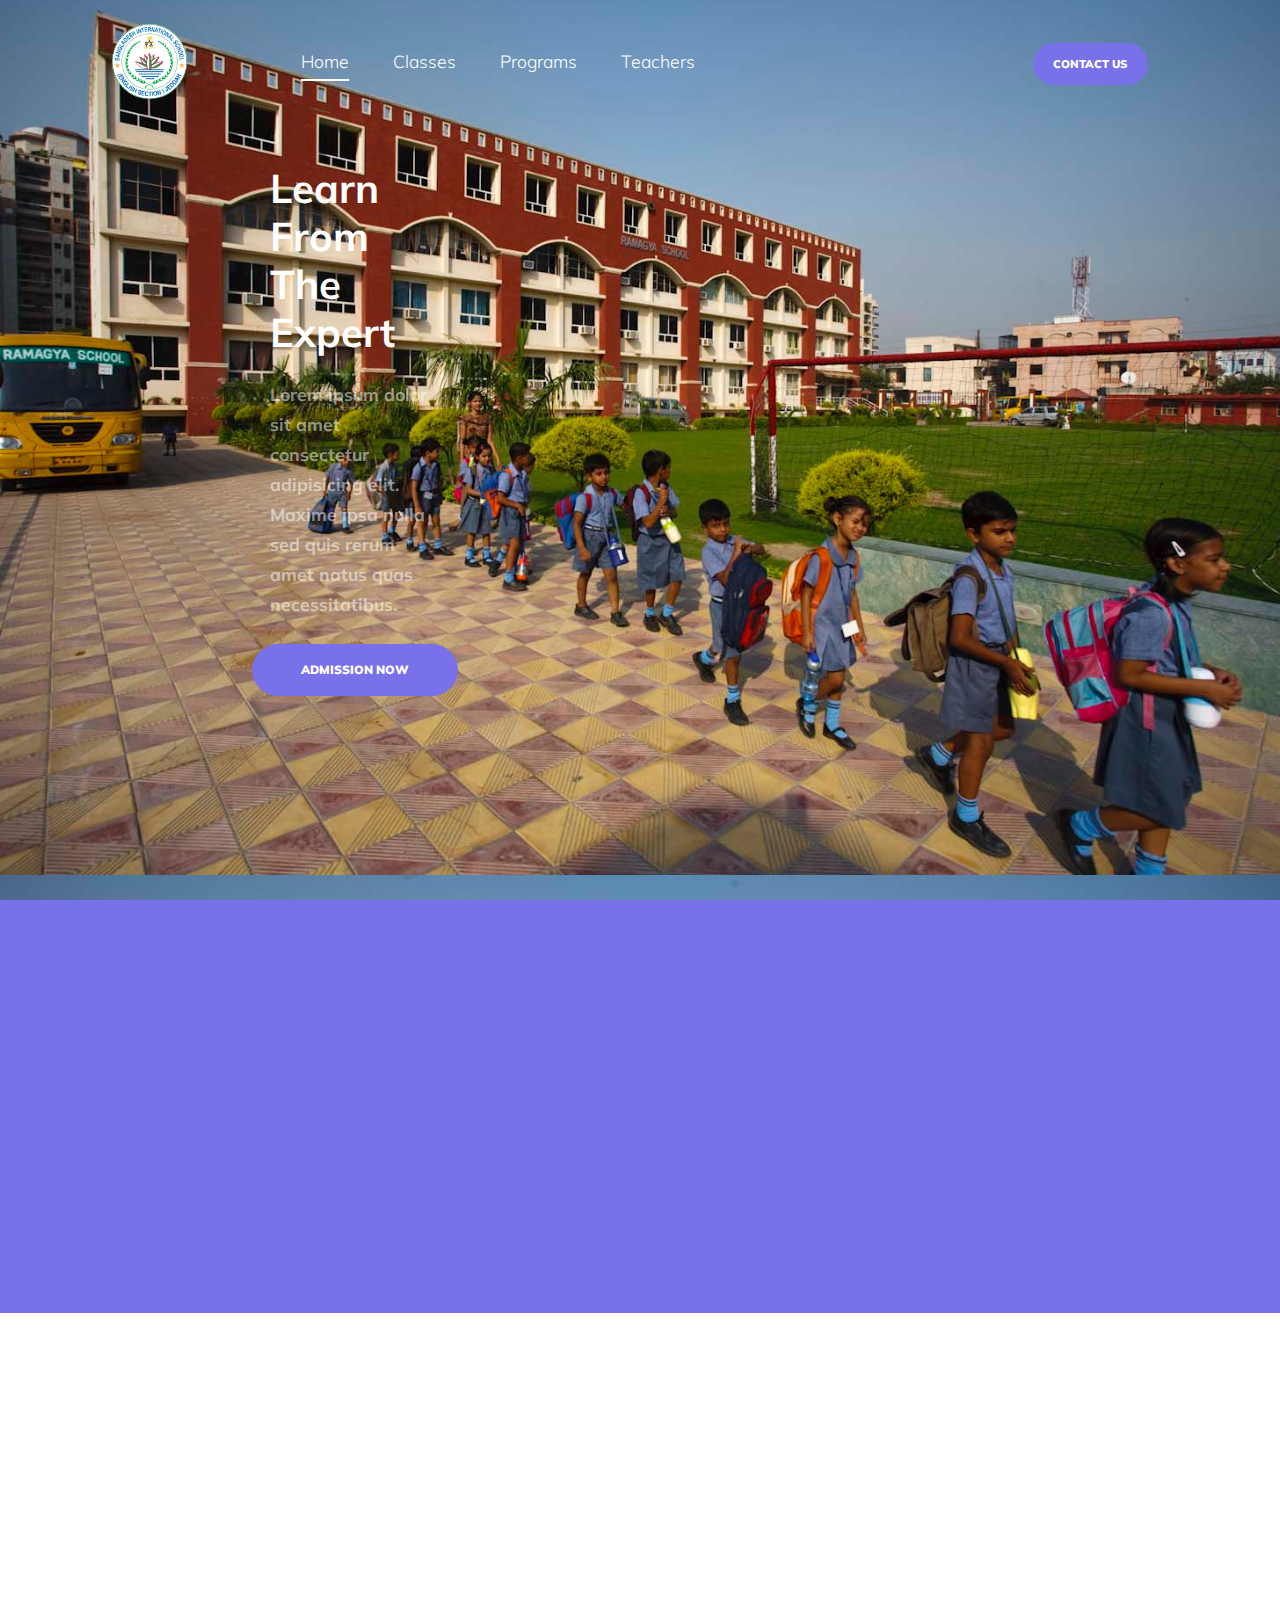
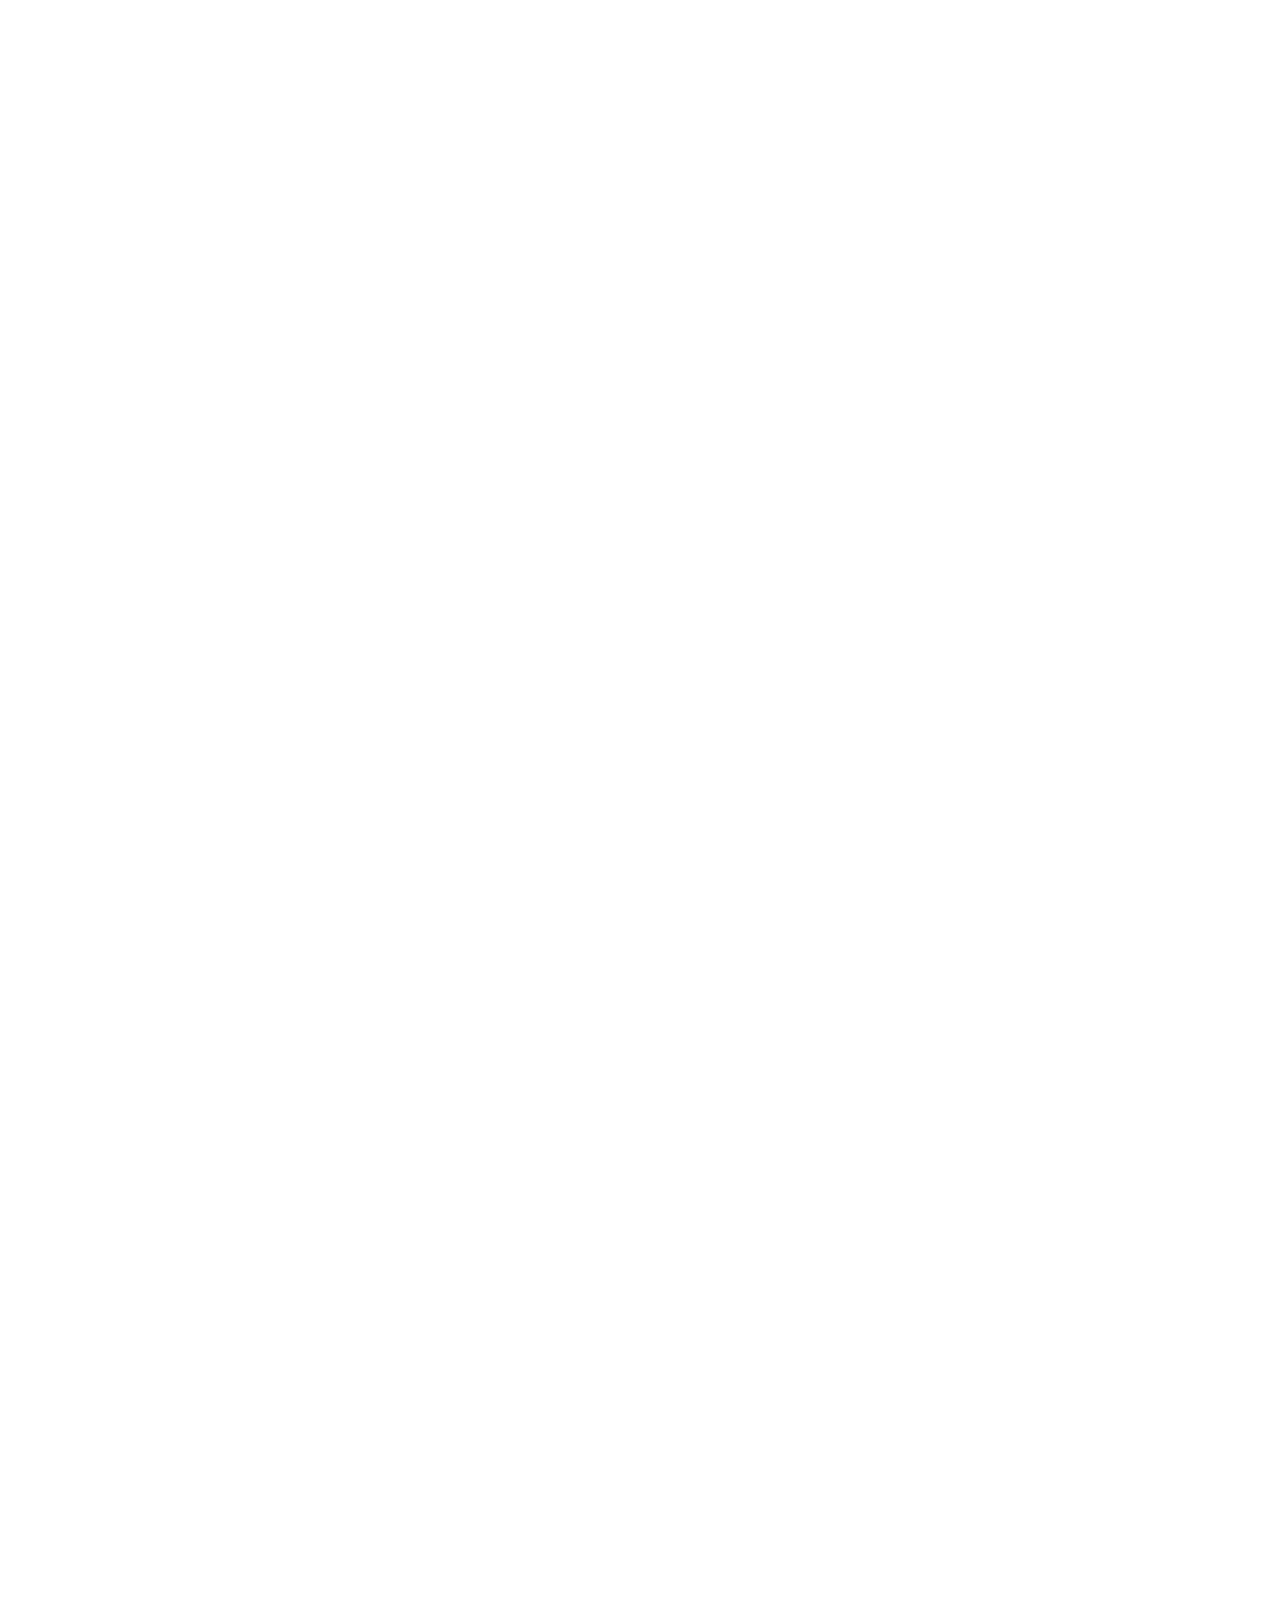
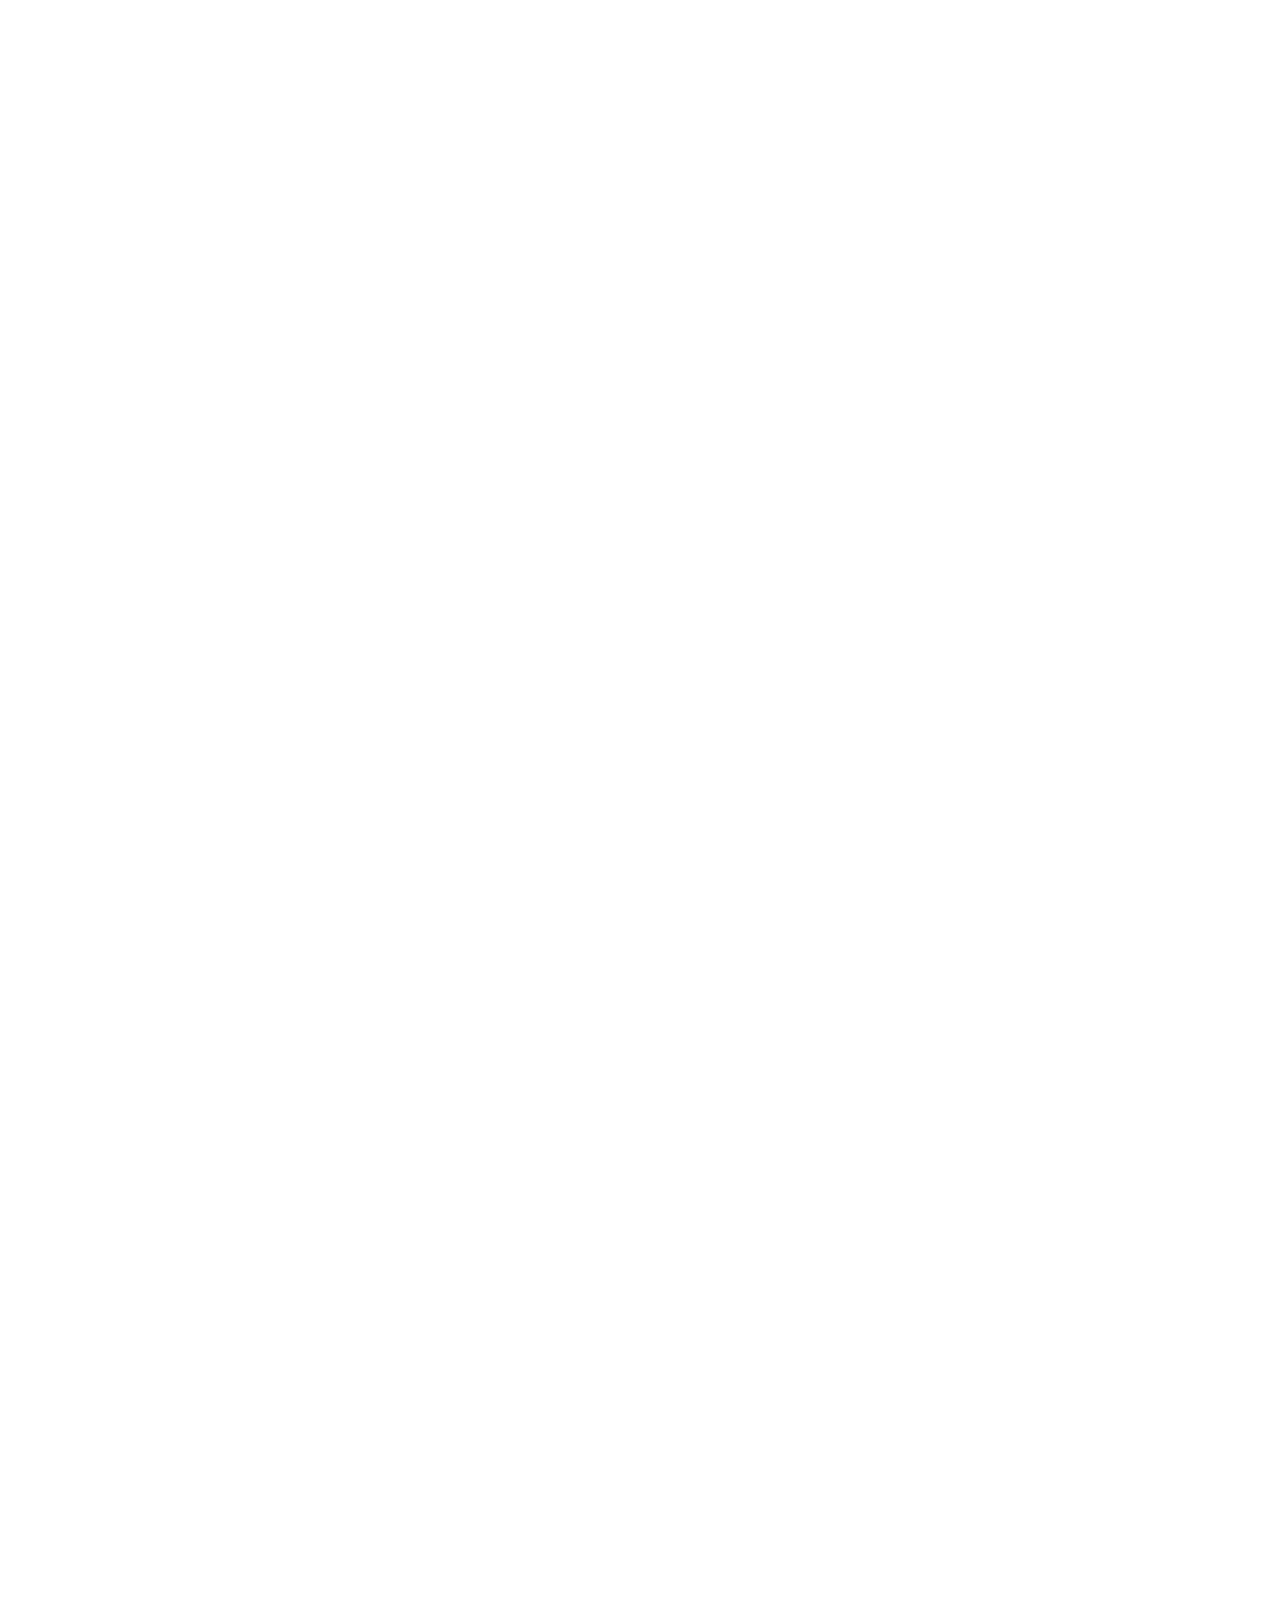
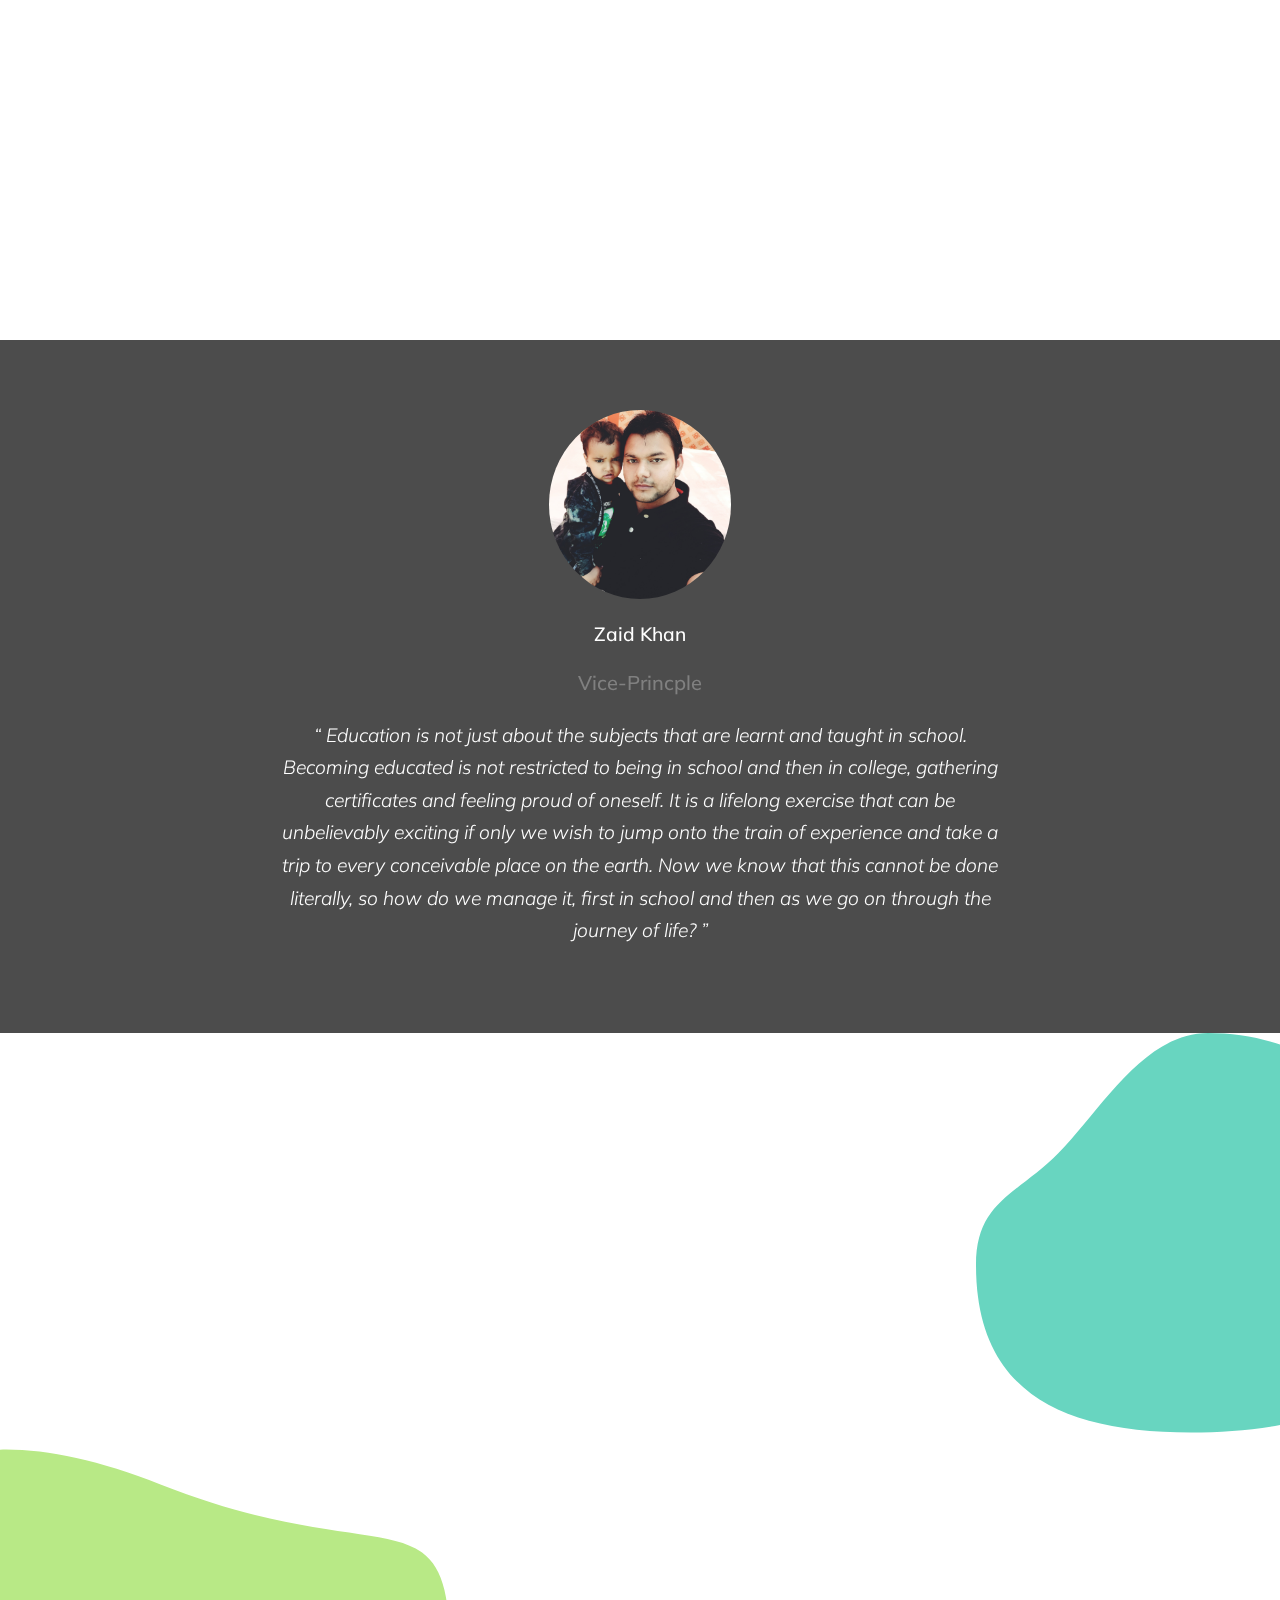
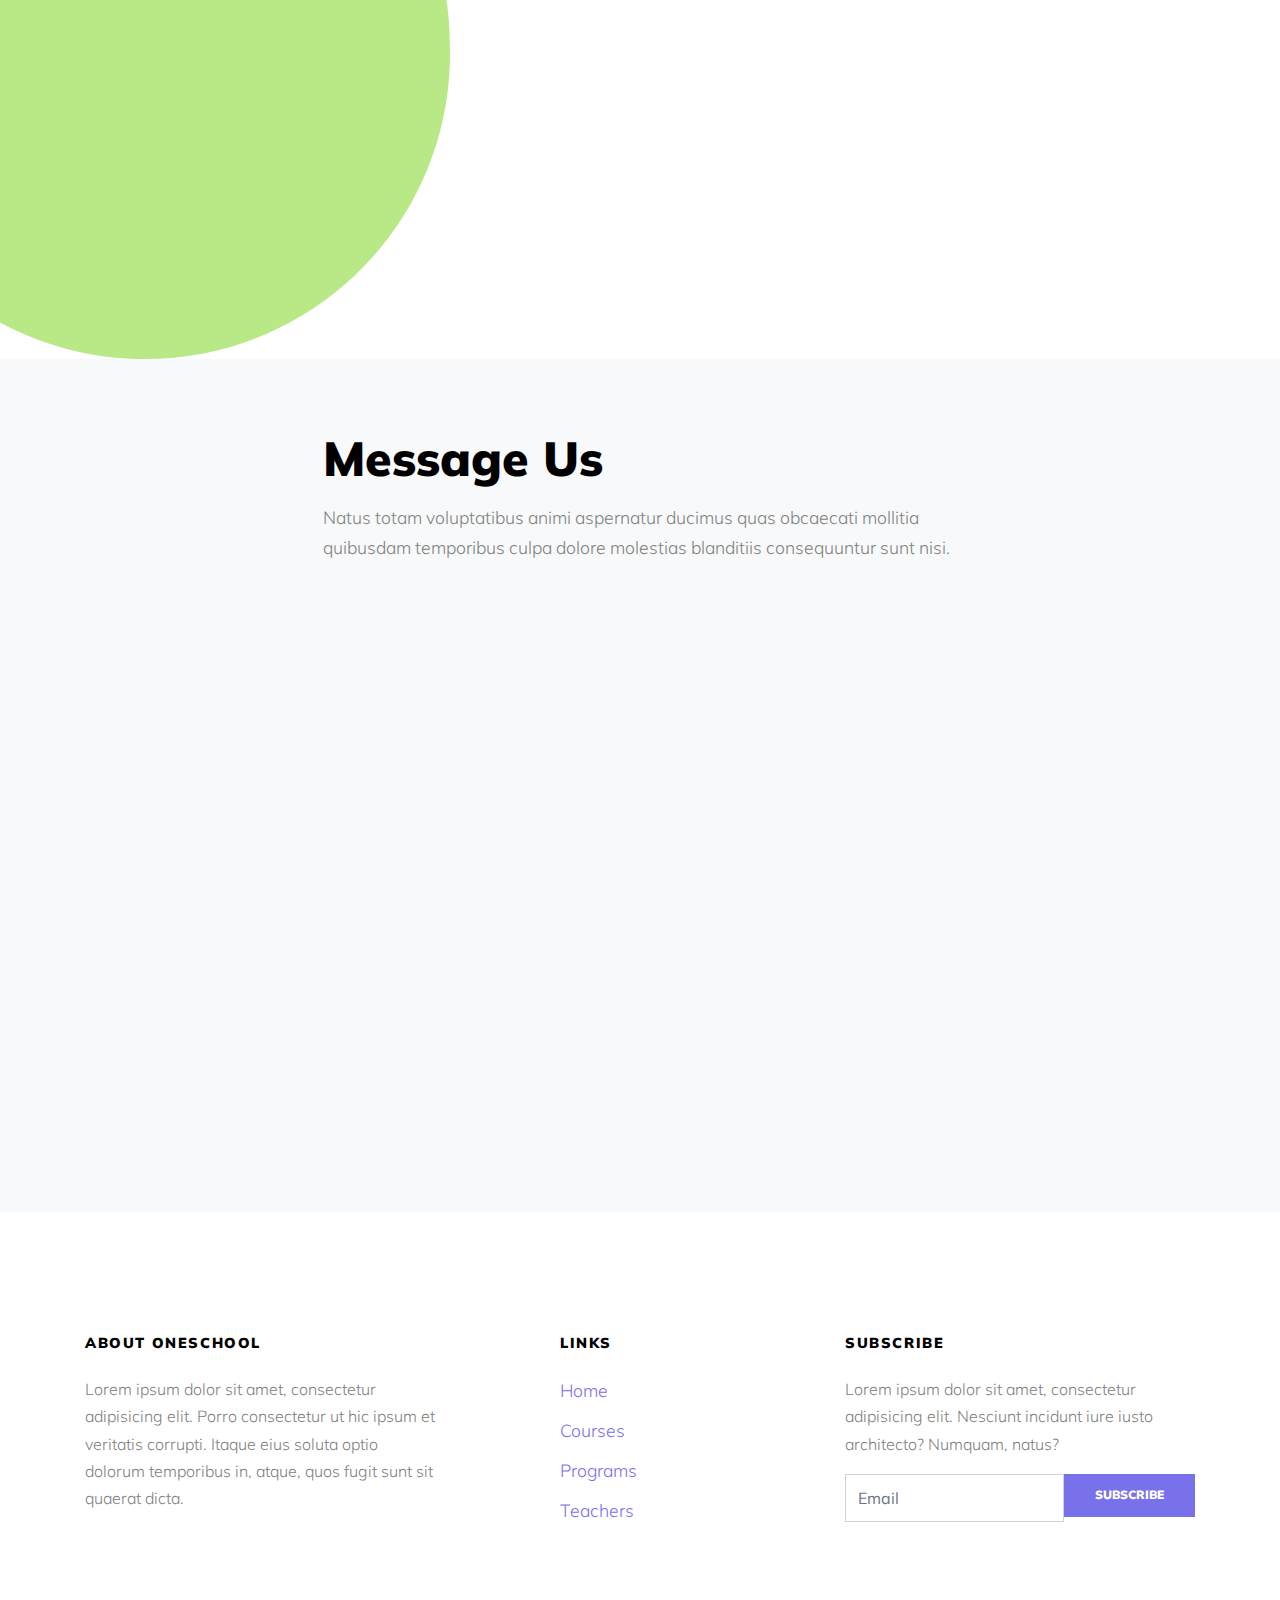
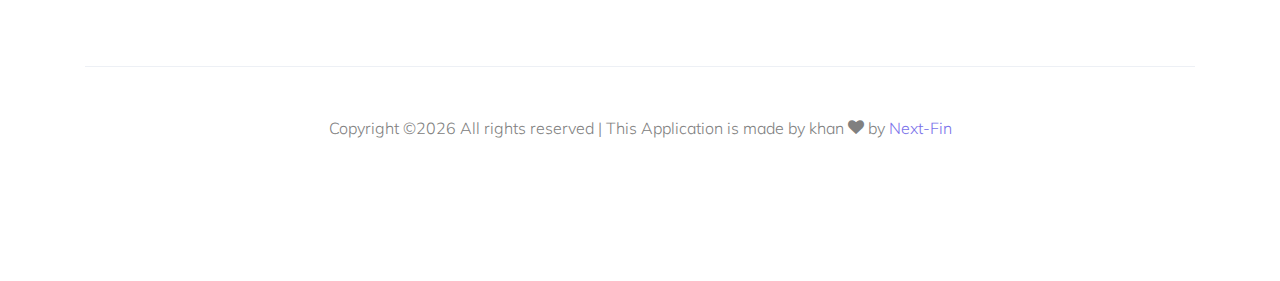
<file: oneschool/index.html>
<!DOCTYPE html>
<html lang="en">
  <head>
    <title>OneSchool &mdash; Website by Colorlib</title>
    <meta charset="utf-8">
    <meta name="viewport" content="width=device-width, initial-scale=1, shrink-to-fit=no">
    
    
    <link href="https://fonts.googleapis.com/css?family=Muli:300,400,700,900" rel="stylesheet">
    <link rel="stylesheet" href="fonts/icomoon/style.css">

    <link rel="stylesheet" href="css/bootstrap.min.css">
    <link rel="stylesheet" href="css/jquery-ui.css">
    <link rel="stylesheet" href="css/owl.carousel.min.css">
    <link rel="stylesheet" href="css/owl.theme.default.min.css">
    <link rel="stylesheet" href="css/owl.theme.default.min.css">

    <link rel="stylesheet" href="css/jquery.fancybox.min.css">

    <link rel="stylesheet" href="css/bootstrap-datepicker.css">

    <link rel="stylesheet" href="fonts/flaticon/font/flaticon.css">

    <link rel="stylesheet" href="css/aos.css">

    <link rel="stylesheet" href="css/style.css">
    
  </head>
  <body data-spy="scroll" data-target=".site-navbar-target" data-offset="300">
  
  <div class="site-wrap">

    <div class="site-mobile-menu site-navbar-target">
      <div class="site-mobile-menu-header">
        <div class="site-mobile-menu-close mt-3">
          <span class="icon-close2 js-menu-toggle"></span>
        </div>
      </div>
      <div class="site-mobile-menu-body"></div>
    </div>
   
    
    <header class="site-navbar py-4 js-sticky-header site-navbar-target" role="banner">
      
      <div class="container-fluid">
        <div class="d-flex align-items-center">
          <!-- <div class="site-logo mr-auto w-25"><a href="index.html">R.E.Q. Inter College </a></div> -->
            <div id="logo">
              <img src="images/logo.png" alt="MyOnlineMeal.com">
          </div>

          <div class="mx-auto text-center">
            <nav class="site-navigation position-relative text-right" role="navigation">
              
              <ul class="site-menu main-menu js-clone-nav mx-auto d-none d-lg-block  m-0 p-0">
                <li><a href="#home-section" class="nav-link">Home</a></li>
                <li><a href="#courses-section" class="nav-link">Classes</a></li>
                <li><a href="#programs-section" class="nav-link">Programs</a></li>
                <li><a href="#teachers-section" class="nav-link">Teachers</a></li>
              </ul>
            </nav>
          </div>

          <div class="ml-auto w-25">
            <nav class="site-navigation position-relative text-right" role="navigation">
              <ul class="site-menu main-menu site-menu-dark js-clone-nav mr-auto d-none d-lg-block m-0 p-0">
                <li class="cta"><a href="#contact-section" class="nav-link"><span>Contact Us</span></a></li>
              </ul>
            </nav>
            <a href="#" class="d-inline-block d-lg-none site-menu-toggle js-menu-toggle text-black float-right"><span class="icon-menu h3"></span></a>
          </div>
        </div>
      </div>
      
    </header>

    <div class="intro-section" id="home-section">
      
      <div class="slide-1" style="background-image: url('images/2.jpg');" data-stellar-background-ratio="0.5">
        <div class="container">
          <div class="row align-items-center">
            <div class="col-12">
              <div class="row align-items-center">
                
                <div class="col-lg-6 mb-4">
                  <h1  data-aos="fade-up" data-aos-delay="100">Learn From The Expert</h1>
                  <p class="mb-4"  data-aos="fade-up" data-aos-delay="200">Lorem ipsum dolor sit amet consectetur adipisicing elit. Maxime ipsa nulla sed quis rerum amet natus quas necessitatibus.</p>
                  <p data-aos="fade-up" data-aos-delay="300"><a href="#" class="btn btn-primary py-3 px-5 btn-pill">Admission Now</a></p>

                </div>
                <!-- <div class="col-lg-5 ml-auto" data-aos="fade-up" data-aos-delay="500">
                  <form action="" method="post" class="form-box">
                    <h3 class="h4 text-black mb-4">Sign Up</h3>
                    <div class="form-group">
                      <input type="text" class="form-control" placeholder="Email Addresss">
                    </div>
                    <div class="form-group">
                      <input type="password" class="form-control" placeholder="Password">
                    </div>
                    <div class="form-group mb-4">
                      <input type="password" class="form-control" placeholder="Re-type Password">
                    </div>
                    <div class="form-group">
                      <input type="submit" class="btn btn-primary btn-pill" value="Sign up">
                    </div>
                  </form>

                </div> -->
              </div>
            </div>
            
          </div>
        </div>
      </div>
    </div>

    
    <div class="site-section courses-title" id="courses-section">
      <div class="container">
        <div class="row mb-5 justify-content-center">
          <div class="col-lg-7 text-center" data-aos="fade-up" data-aos-delay="">
            <h2 class="section-title">CLASSES</h2>
          </div>
        </div>
      </div>
    </div>
    <div class="site-section courses-entry-wrap"  data-aos="fade-up" data-aos-delay="100">
      <div class="container">
        <div class="row">

          <div class="owl-carousel col-12 nonloop-block-14">

            <div class="course bg-white h-100 align-self-stretch">
              <figure class="m-0">
                <a href="course-single.html"><img src="images/img_1.jpg" alt="Image" class="img-fluid"></a>
              </figure>
              <div class="course-inner-text py-4 px-4">
                <span class="course-price">Section A</span>
                <div class="meta"><span class="icon-clock-o"></span>Lockdown / till 17 May</div>
                <h3><a href="#">Class First<br> कक्षा 1 </a></h3>
                <p>Class Teacher Name-- Aslam Choudhary </p>
              </div>
              <div class="d-flex border-top stats">
                <div class="py-3 px-4"><span class="icon-users"></span> 30 students</div>
                <div class="py-3 px-4 w-25 ml-auto border-left"><span class="icon-chat"></span> 2</div>
              </div>
            </div>

            <div class="course bg-white h-100 align-self-stretch">
              <figure class="m-0">
                <a href="course-single.html"><img src="images/img_2.jpg" alt="Image" class="img-fluid"></a>
              </figure>
              <div class="course-inner-text py-4 px-4">
                <span class="course-price">Section A</span>
                <div class="meta"><span class="icon-clock-o"></span>Lockdown / till 17 May</div>
                <h3><a href="#">Class Second<br> कक्षा 2 </a></h3>
                <p>Class Teacher Name-- Baber Choudhary </p>
              </div>
              <div class="d-flex border-top stats">
                <div class="py-3 px-4"><span class="icon-users"></span> 30 students</div>
                <div class="py-3 px-4 w-25 ml-auto border-left"><span class="icon-chat"></span> 2</div>
              </div>
            </div>

            <div class="course bg-white h-100 align-self-stretch">
              <figure class="m-0">
                <a href="course-single.html"><img src="images/img_3.jpg" alt="Image" class="img-fluid"></a>
              </figure>
              <div class="course-inner-text py-4 px-4">
                <span class="course-price">Section A</span>
                <div class="meta"><span class="icon-clock-o"></span>Lockdown / till 17 May</div>
                <h3><a href="#">Class Third<br> कक्षा 3 </a></h3>
                <p>Class Teacher Name-- Fozia Khan</p>
              </div>
              <div class="d-flex border-top stats">
                <div class="py-3 px-4"><span class="icon-users"></span> 40 students</div>
                <div class="py-3 px-4 w-25 ml-auto border-left"><span class="icon-chat"></span> 2</div>
              </div>
            </div>



            <div class="course bg-white h-100 align-self-stretch">
              <figure class="m-0">
                <a href="course-single.html"><img src="images/img_4.jpg" alt="Image" class="img-fluid"></a>
              </figure>
              <div class="course-inner-text py-4 px-4">
                <span class="course-price">Section A</span>
                <div class="meta"><span class="icon-clock-o"></span>Lockdown / till 17 May</div>
                <h3><a href="#">Class Fourth<br> कक्षा 4 </a></h3>
                <p>Class Teacher Name-- VijayPal Pathak </p>
              </div>
              <div class="d-flex border-top stats">
                <div class="py-3 px-4"><span class="icon-users"></span> 35 students</div>
                <div class="py-3 px-4 w-25 ml-auto border-left"><span class="icon-chat"></span> 2</div>
              </div>
            </div>

            <div class="course bg-white h-100 align-self-stretch">
              <figure class="m-0">
                <a href="course-single.html"><img src="images/img_5.jpg" alt="Image" class="img-fluid"></a>
              </figure>
              <div class="course-inner-text py-4 px-4">
                <span class="course-price">Section A</span>
                <div class="meta"><span class="icon-clock-o"></span>Lockdown / till 17 May</div>
                <h3><a href="#">Class Fifth<br> कक्षा 5 </a></h3>
                <p>Class Teacher Name-- Zaid Khan </p>
              </div>
              <div class="d-flex border-top stats">
                <div class="py-3 px-4"><span class="icon-users"></span> 40 students</div>
                <div class="py-3 px-4 w-25 ml-auto border-left"><span class="icon-chat"></span> 2</div>
              </div>
            </div>

            <div class="course bg-white h-100 align-self-stretch">
              <figure class="m-0">
                <a href="course-single.html"><img src="images/img_6.jpg" alt="Image" class="img-fluid"></a>
              </figure>
              <div class="course-inner-text py-4 px-4">
                <span class="course-price">Section A</span>
                <div class="meta"><span class="icon-clock-o"></span>Lockdown / till 17 May</div>
                <h3><a href="#">Class Six<br> कक्षा 6 </a></h3>
                <p>Class Teacher Name-- Fakruddin Chowbay </p>
              </div>
              <div class="d-flex border-top stats">
                <div class="py-3 px-4"><span class="icon-users"></span> 40 students</div>
                <div class="py-3 px-4 w-25 ml-auto border-left"><span class="icon-chat"></span> 2</div>
              </div>
            </div>

          </div>

         

        </div>
        <div class="row justify-content-center">
          <div class="col-7 text-center">
            <button class="customPrevBtn btn btn-primary m-1">Prev</button>
            <button class="customNextBtn btn btn-primary m-1">Next</button>
          </div>
        </div>
      </div>
    </div>


    <div class="site-section" id="programs-section">
      <div class="container">
        <div class="row mb-5 justify-content-center">
          <div class="col-lg-7 text-center"  data-aos="fade-up" data-aos-delay="">
            <h2 class="section-title">Our School Programs</h2>
            <p>Rahnuma E Quem Islamia Inter College is best School/College in Nahal. 
              Classes are open Nursery to 12th with English medium. Every year perform different-2 compitition & new opportunity.  </p>
          </div>
        </div>
        <div class="row mb-5 align-items-center">
          <div class="col-lg-7 mb-5" data-aos="fade-up" data-aos-delay="100">
            <img src="images/undraw_youtube_tutorial.svg" alt="Image" class="img-fluid">
          </div>
          <div class="col-lg-4 ml-auto" data-aos="fade-up" data-aos-delay="200">
            <h2 class="text-black mb-4">We Are Excellent In Education</h2>
            <p class="mb-4">We are Excellent inEducation because last previous five year our school result is above 95% and 40% student have above 80% in 10th class result </p>

            <div class="d-flex align-items-center custom-icon-wrap mb-3">
              <span class="custom-icon-inner mr-3"><span class="icon icon-graduation-cap"></span></span>
              <div><h3 class="m-0">above, 40 Yearly Pased 10th Class</h3></div>
            </div>

            <div class="d-flex align-items-center custom-icon-wrap">
              <span class="custom-icon-inner mr-3"><span class="icon icon-university"></span></span>
              <div><h3 class="m-0">Top First Ranked School/College in Nahal</h3></div>
            </div>

          </div>
        </div>

        <div class="row mb-5 align-items-center">
          <div class="col-lg-7 mb-5 order-1 order-lg-2" data-aos="fade-up" data-aos-delay="100">
            <img src="images/undraw_teaching.svg" alt="Image" class="img-fluid">
          </div>
          <div class="col-lg-4 mr-auto order-2 order-lg-1" data-aos="fade-up" data-aos-delay="200">
            <h2 class="text-black mb-4">Strive for Excellent</h2>
            <p class="mb-4">Strive for Excellent because our school is organised more then Compitition &  opportunity. Last year 2019 our School-- Aarfa Khan class 7th student win the contest of aptitude and resioning</p>

            <div class="d-flex align-items-center custom-icon-wrap mb-3">
              <span class="custom-icon-inner mr-3"><span class="icon icon-graduation-cap"></span></span>
              <div><h3 class="m-0">Above 20 compitition are organised every year.</h3></div>
            </div>

            <div class="d-flex align-items-center custom-icon-wrap">
              <span class="custom-icon-inner mr-3"><span class="icon icon-university"></span></span>
              <div><h3 class="m-0">Above 10 School participate in this contest</h3></div>
            </div>

          </div>
        </div>

        <div class="row mb-5 align-items-center">
          <div class="col-lg-7 mb-5" data-aos="fade-up" data-aos-delay="100">
            <img src="images/undraw_teacher.svg" alt="Image" class="img-fluid">
          </div>
          <div class="col-lg-4 ml-auto" data-aos="fade-up" data-aos-delay="200">
            <h2 class="text-black mb-4">Education is life</h2>
            <p class="mb-4">Education is one of the most powerful things in life. It allows us to find the meaning behind everything and helps improve lives in a massive way.</p>

            <div class="d-flex align-items-center custom-icon-wrap mb-3">
              <span class="custom-icon-inner mr-3"><span class="icon icon-graduation-cap"></span></span>
              <div><h3 class="m-0"> An investment in knowledge pays the best interest.</h3></div>
            </div>

            <div class="d-flex align-items-center custom-icon-wrap">
              <span class="custom-icon-inner mr-3"><span class="icon icon-university"></span></span>
              <div><h3 class="m-0"> Change is the end result of all true learning.</h3></div>
            </div>

          </div>
        </div>

      </div>
    </div>

    <div class="site-section" id="teachers-section">
      <div class="container">

        <div class="row mb-5 justify-content-center">
          <div class="col-lg-7 mb-5 text-center"  data-aos="fade-up" data-aos-delay="">
            <h2 class="section-title">Our Teachers</h2>
            <p class="mb-5">Our Teacher is best teacher compare to other school and college's because all teacher Graduates and Post-Graduates. Our teacher is best faculty for student because teacher's are interects with student.</p>
          </div>
        </div>

        <div class="row">

          <div class="col-md-6 col-lg-4 mb-4" data-aos="fade-up" data-aos-delay="100">
            <div class="teacher text-center">
              <img src="images/khan.png" alt="Image" class="img-fluid w-50 rounded-circle mx-auto mb-4">
              <div class="py-2">
                <h3 class="text-black">Zaid Khan</h3>
                <p class="position">Physics Teacher</p>
                <p>B.tech(Computer Science)<br>MBA</p>
              </div>
            </div>
          </div>

          <div class="col-md-6 col-lg-4 mb-4" data-aos="fade-up" data-aos-delay="200">
            <div class="teacher text-center">
              <img src="images/fkr.jpg" alt="Image" class="img-fluid w-50 rounded-circle mx-auto mb-4">
              <div class="py-2">
                <h3 class="text-black">Fakruddin</h3>
                <p class="position">Sociology Teacher</p>
                <p>B.tech(Computer Science)<br>MBA</p>
              </div>
            </div>
          </div>

          <div class="col-md-6 col-lg-4 mb-4" data-aos="fade-up" data-aos-delay="300">
            <div class="teacher text-center">
              <img src="images/person_3.jpg" alt="Image" class="img-fluid w-50 rounded-circle mx-auto mb-4">
              <div class="py-2">
                <h3 class="text-black">Dr. Alina</h3>
                <p class="position">Chemistry Teacher</p>
                <p>MBA<br>Phd </p>
              </div>
            </div>
          </div>
          <div class="col-md-6 col-lg-4 mb-4" data-aos="fade-up" data-aos-delay="100">
            <div class="teacher text-center">
              <img src="images/khan.png" alt="Image" class="img-fluid w-50 rounded-circle mx-auto mb-4">
              <div class="py-2">
                <h3 class="text-black">Zaid Khan</h3>
                <p class="position">Physics Teacher</p>
                <p>B.tech(Computer Science)<br>MBA</p>
              </div>
            </div>
          </div>

          <div class="col-md-6 col-lg-4 mb-4" data-aos="fade-up" data-aos-delay="200">
            <div class="teacher text-center">
              <img src="images/fkr.jpg" alt="Image" class="img-fluid w-50 rounded-circle mx-auto mb-4">
              <div class="py-2">
                <h3 class="text-black">Fakruddin</h3>
                <p class="position">Sociology Teacher</p>
                <p>B.tech(Computer Science)<br>MBA</p>
              </div>
            </div>
          </div>

          <div class="col-md-6 col-lg-4 mb-4" data-aos="fade-up" data-aos-delay="300">
            <div class="teacher text-center">
              <img src="images/person_3.jpg" alt="Image" class="img-fluid w-50 rounded-circle mx-auto mb-4">
              <div class="py-2">
                <h3 class="text-black">Dr. Alina</h3>
                <p class="position">Chemistry Teacher</p>
                <p>MBA<br>Phd </p>
              </div>
            </div>
          </div>
        </div>
      </div>
    </div>

    <div class="site-section bg-image overlay" style="background-image: url('images/hero_1.jpg');">
      <div class="container">
        <div class="row justify-content-center align-items-center">
          <div class="col-md-8 text-center testimony">
            <img src="images/khan.png" alt="Image" class="img-fluid w-25 mb-4 rounded-circle">
            <h3 class="mb-4">Zaid Khan</h3>
            <h5 class="mb-4">Vice-Princple</h5>
            <blockquote>
              <p>&ldquo; Education is not just about the subjects that are learnt and taught in school. Becoming educated is not restricted to being in school and then in college, gathering certificates and feeling proud of oneself. It is a lifelong exercise that can be unbelievably exciting if only we wish to jump onto the train of experience and take a trip to every conceivable place on the earth. Now we know that this cannot be done literally, so how do we manage it, first in school and then as we go on through the journey of life? &rdquo;</p>
            </blockquote>
          </div>
        </div>
      </div>
    </div>

    <div class="site-section pb-0">

      <div class="future-blobs">
        <div class="blob_2">
          <img src="images/blob_2.svg" alt="Image">
        </div>
        <div class="blob_1">
          <img src="images/blob_1.svg" alt="Image">
        </div>
      </div>
      <div class="container">
        <div class="row mb-5 justify-content-center" data-aos="fade-up" data-aos-delay="">
          <div class="col-lg-7 text-center">
            <h2 class="section-title">Why Choose Us</h2>
          </div>
        </div>
        <div class="row">
          <div class="col-lg-4 ml-auto align-self-start"  data-aos="fade-up" data-aos-delay="100">

            <div class="p-4 rounded bg-white why-choose-us-box">

              <div class="d-flex align-items-center custom-icon-wrap custom-icon-light mb-3">
                <div class="mr-3"><span class="custom-icon-inner"><span class="icon icon-graduation-cap"></span></span></div>
                <div><h3 class="m-0">Above 100 Student Passed 10th & 12th Class</h3></div>
              </div>

              <div class="d-flex align-items-center custom-icon-wrap custom-icon-light mb-3">
                <div class="mr-3"><span class="custom-icon-inner"><span class="icon icon-university"></span></span></div>
                <div><h3 class="m-0">Top Rank in Nahal Ghaziabad</h3></div>
              </div>

              <div class="d-flex align-items-center custom-icon-wrap custom-icon-light mb-3">
                <div class="mr-3"><span class="custom-icon-inner"><span class="icon icon-graduation-cap"></span></span></div>
                <div><h3 class="m-0">Top Professionals in The District</h3></div>
              </div>

              <div class="d-flex align-items-center custom-icon-wrap custom-icon-light mb-3">
                <div class="mr-3"><span class="custom-icon-inner"><span class="icon icon-university"></span></span></div>
                <div><h3 class="m-0">Expand Your Knowledge</h3></div>
              </div>

              <div class="d-flex align-items-center custom-icon-wrap custom-icon-light mb-3">
                <div class="mr-3"><span class="custom-icon-inner"><span class="icon icon-graduation-cap"></span></span></div>
                <div><h3 class="m-0">Best Online Teaching Assistant Courses</h3></div>
              </div>

              <div class="d-flex align-items-center custom-icon-wrap custom-icon-light">
                <div class="mr-3"><span class="custom-icon-inner"><span class="icon icon-university"></span></span></div>
                <div><h3 class="m-0">Best Teachers</h3></div>
              </div>

            </div>


          </div>
          <div class="col-lg-7 align-self-end"  data-aos="fade-left" data-aos-delay="200">
            <img src="images/person_transparent.png" alt="Image" class="img-fluid">
          </div>
        </div>
      </div>
    </div>

    



    <div class="site-section bg-light" id="contact-section">
      <div class="container">

        <div class="row justify-content-center">
          <div class="col-md-7">


            
            <h2 class="section-title mb-3">Message Us</h2>
            <p class="mb-5">Natus totam voluptatibus animi aspernatur ducimus quas obcaecati mollitia quibusdam temporibus culpa dolore molestias blanditiis consequuntur sunt nisi.</p>
          
            <form method="post" data-aos="fade">
              <div class="form-group row">
                <div class="col-md-6 mb-3 mb-lg-0">
                  <input type="text" class="form-control" placeholder="First name">
                </div>
                <div class="col-md-6">
                  <input type="text" class="form-control" placeholder="Last name">
                </div>
              </div>

              <div class="form-group row">
                <div class="col-md-12">
                  <input type="text" class="form-control" placeholder="Subject">
                </div>
              </div>

              <div class="form-group row">
                <div class="col-md-12">
                  <input type="email" class="form-control" placeholder="Email">
                </div>
              </div>
              <div class="form-group row">
                <div class="col-md-12">
                  <textarea class="form-control" id="" cols="30" rows="10" placeholder="Write your message here."></textarea>
                </div>
              </div>

              <div class="form-group row">
                <div class="col-md-6">
                  
                  <input type="submit" class="btn btn-primary py-3 px-5 btn-block btn-pill" value="Send Message">
                </div>
              </div>

            </form>
          </div>
        </div>
      </div>
    </div>
    
     
    <footer class="footer-section bg-white">
      <div class="container">
        <div class="row">
          <div class="col-md-4">
            <h3>About OneSchool</h3>
            <p>Lorem ipsum dolor sit amet, consectetur adipisicing elit. Porro consectetur ut hic ipsum et veritatis corrupti. Itaque eius soluta optio dolorum temporibus in, atque, quos fugit sunt sit quaerat dicta.</p>
          </div>

          <div class="col-md-3 ml-auto">
            <h3>Links</h3>
            <ul class="list-unstyled footer-links">
              <li><a href="#">Home</a></li>
              <li><a href="#">Courses</a></li>
              <li><a href="#">Programs</a></li>
              <li><a href="#">Teachers</a></li>
            </ul>
          </div>

          <div class="col-md-4">
            <h3>Subscribe</h3>
            <p>Lorem ipsum dolor sit amet, consectetur adipisicing elit. Nesciunt incidunt iure iusto architecto? Numquam, natus?</p>
            <form action="#" class="footer-subscribe">
              <div class="d-flex mb-5">
                <input type="text" class="form-control rounded-0" placeholder="Email">
                <input type="submit" class="btn btn-primary rounded-0" value="Subscribe">
              </div>
            </form>
          </div>

        </div>

        <div class="row pt-5 mt-5 text-center">
          <div class="col-md-12">
            <div class="border-top pt-5">
            <p>
        <!-- Link back to Colorlib can't be removed. Template is licensed under CC BY 3.0. -->
        Copyright &copy;<script>document.write(new Date().getFullYear());</script> All rights reserved | This Application is made by khan <i class="icon-heart" aria-hidden="true"></i> by <a href="www.Nextfin.com" target="_blank" >Next-Fin</a>
        <!-- Link back to Colorlib can't be removed. Template is licensed under CC BY 3.0. -->
      </p>
            </div>
          </div>
          
        </div>
      </div>
    </footer>

  
    
  </div> <!-- .site-wrap -->

  <script src="js/jquery-3.3.1.min.js"></script>
  <script src="js/jquery-migrate-3.0.1.min.js"></script>
  <script src="js/jquery-ui.js"></script>
  <script src="js/popper.min.js"></script>
  <script src="js/bootstrap.min.js"></script>
  <script src="js/owl.carousel.min.js"></script>
  <script src="js/jquery.stellar.min.js"></script>
  <script src="js/jquery.countdown.min.js"></script>
  <script src="js/bootstrap-datepicker.min.js"></script>
  <script src="js/jquery.easing.1.3.js"></script>
  <script src="js/aos.js"></script>
  <script src="js/jquery.fancybox.min.js"></script>
  <script src="js/jquery.sticky.js"></script>

  
  <script src="js/main.js"></script>
    
  </body>
</html>
</file>
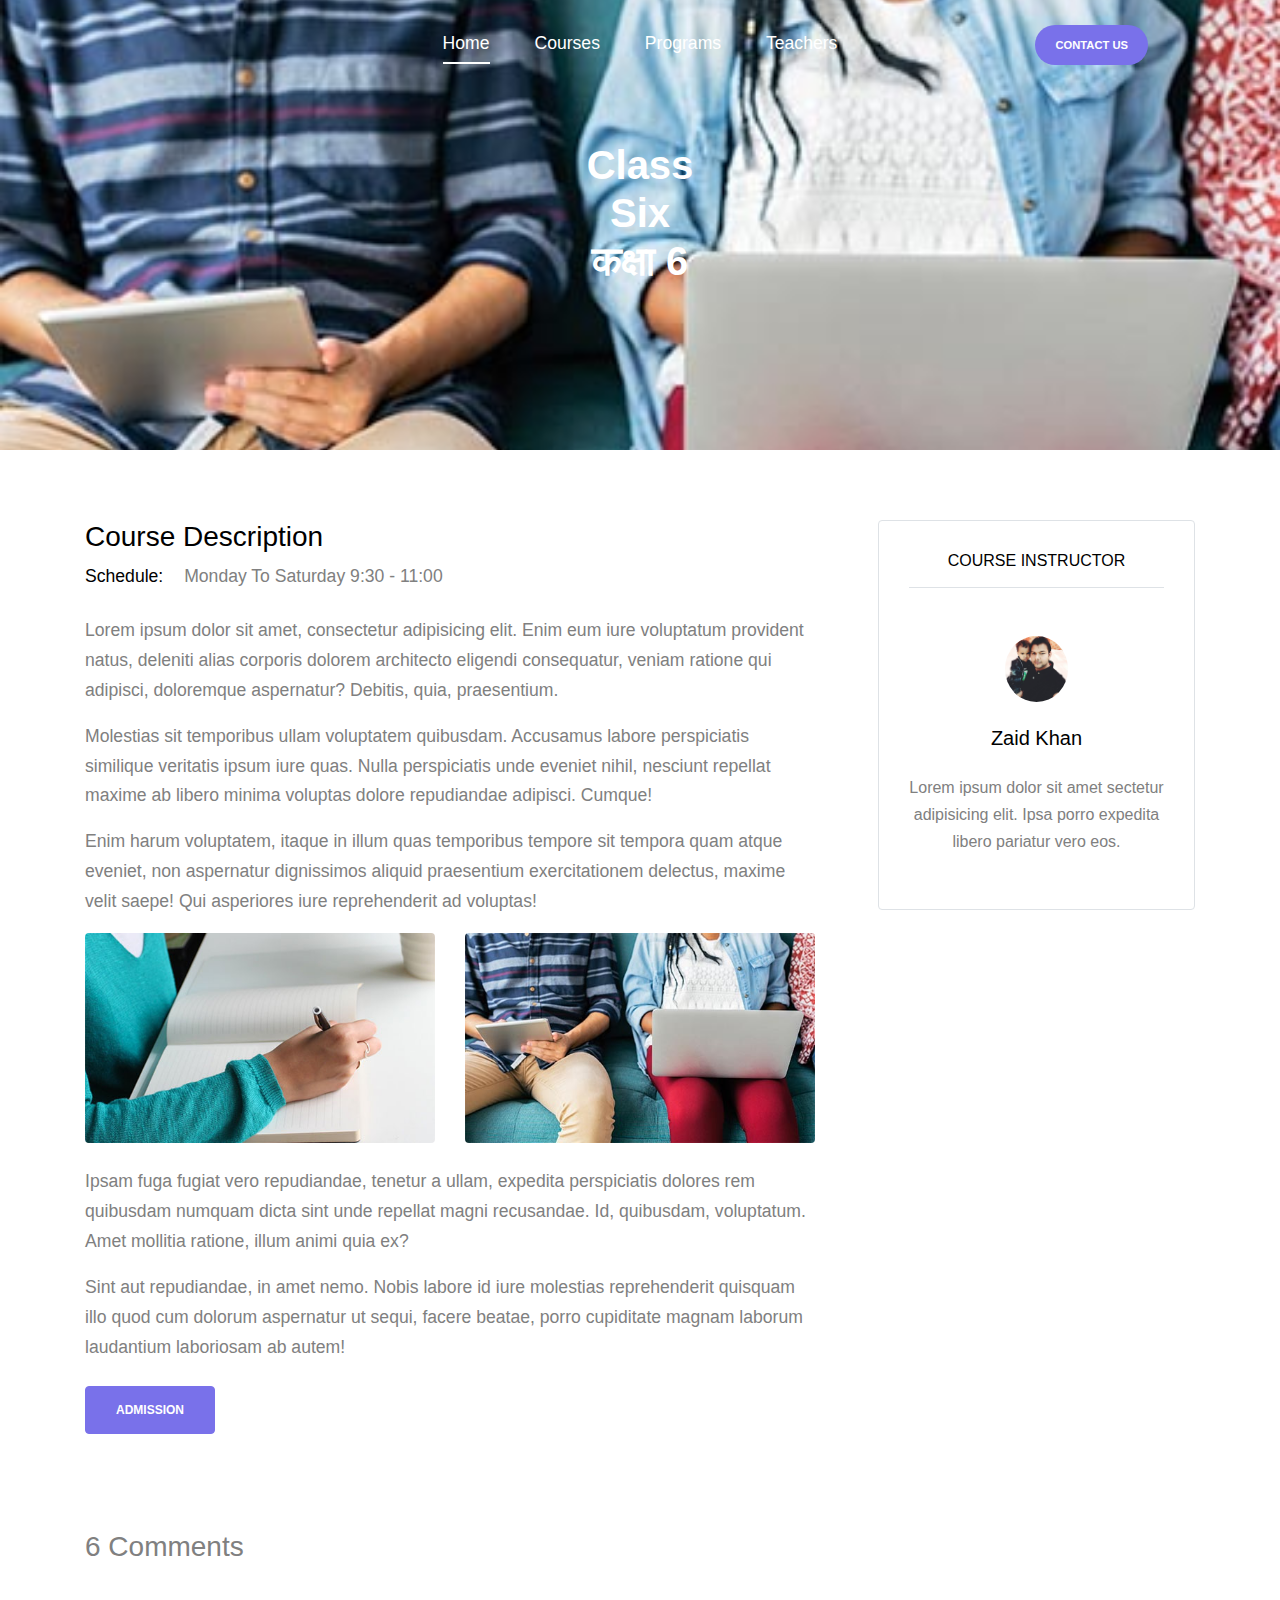
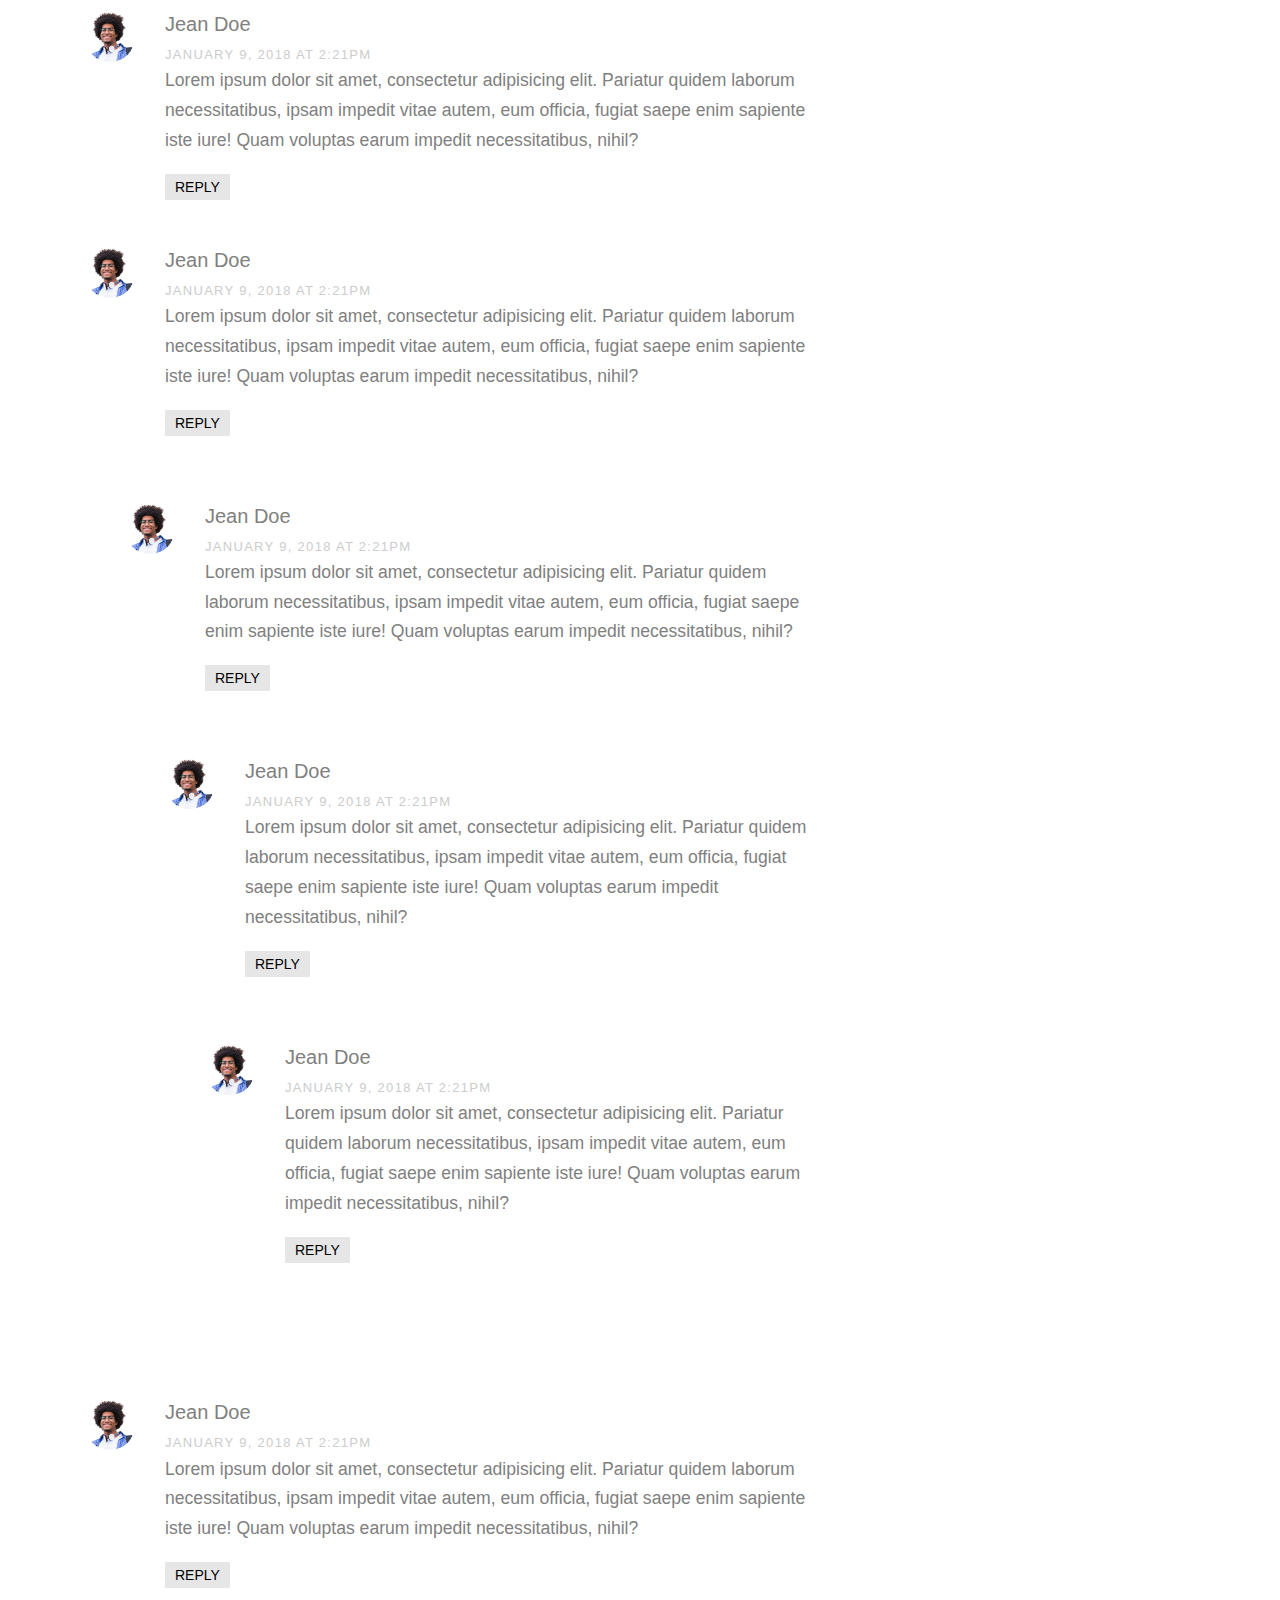
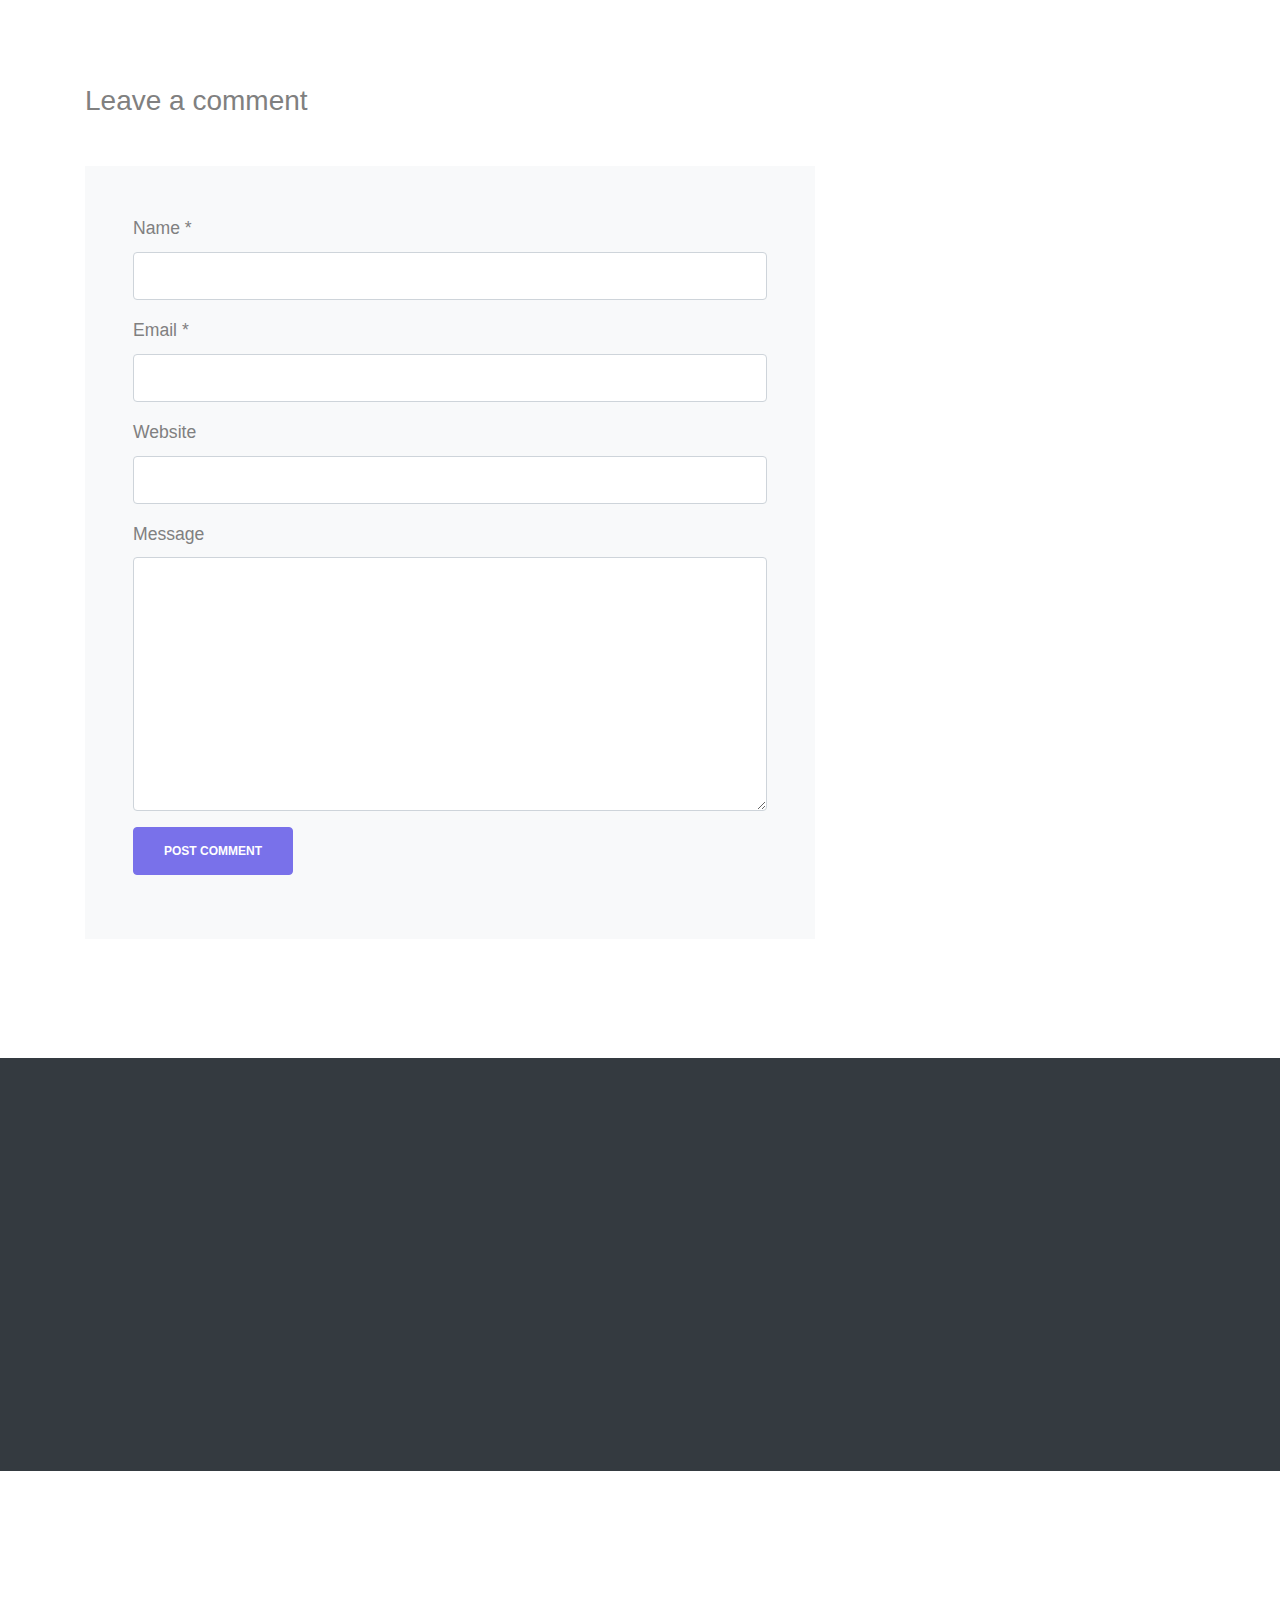
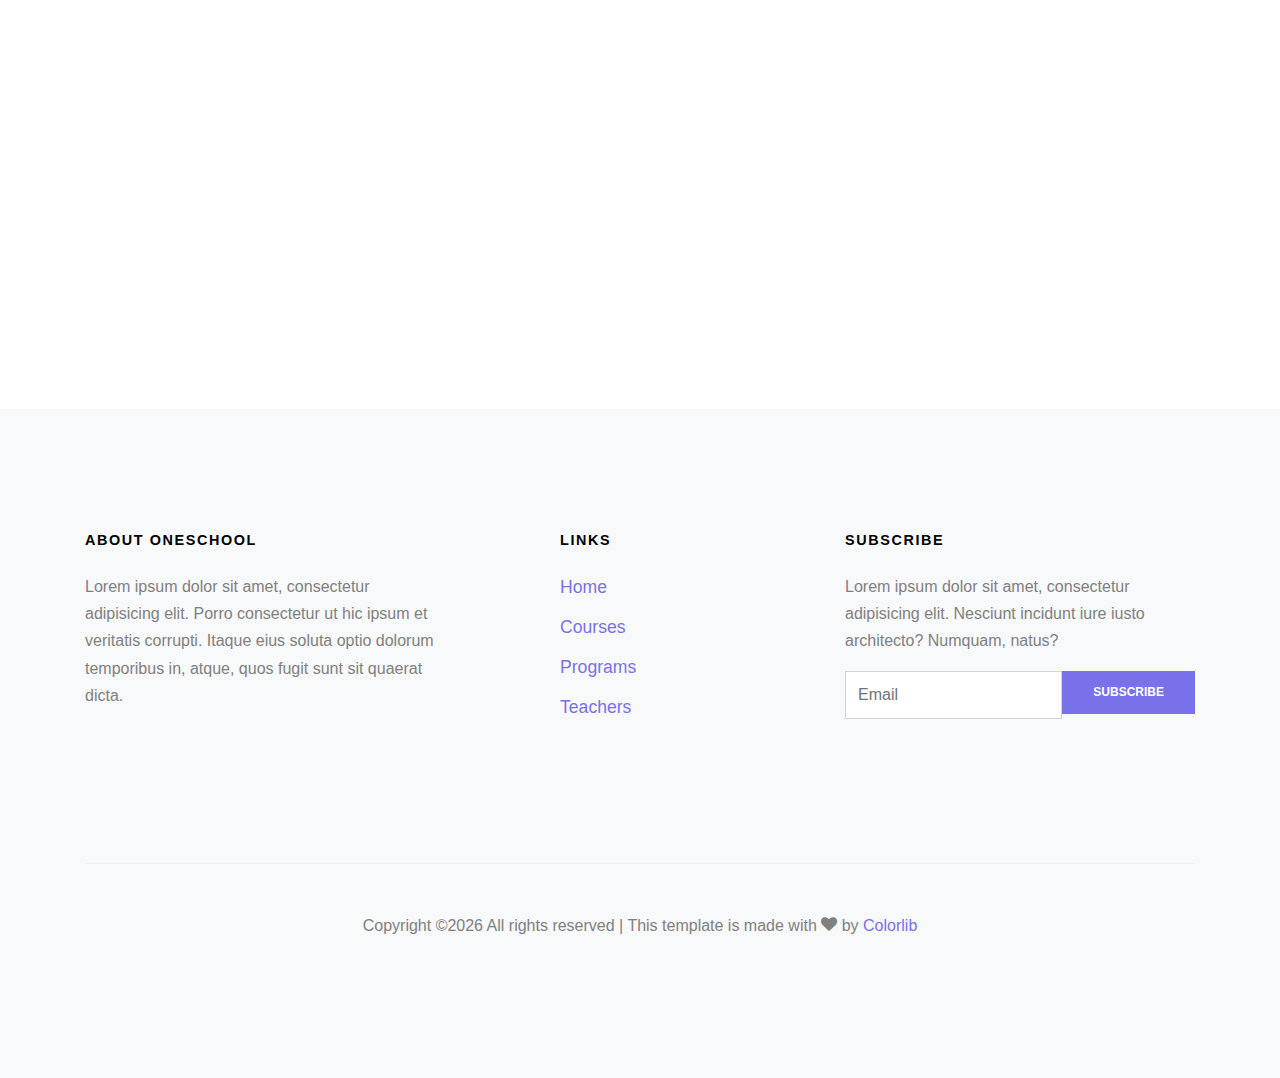
<file: oneschool/course-single.html>
<!DOCTYPE html>
<html lang="en">
  <head>
    <title>OneSchool &mdash; Website by Colorlib</title>
    <meta charset="utf-8">
    <meta name="viewport" content="width=device-width, initial-scale=1, shrink-to-fit=no">
    
    
    <!-- <link href="https://fonts.googleapis.com/css?family=Muli:300,400,700,900" rel="stylesheet"> -->
    <link rel="stylesheet" href="fonts/icomoon/style.css">

    <link rel="stylesheet" href="css/bootstrap.min.css">
    <link rel="stylesheet" href="css/jquery-ui.css">
    <link rel="stylesheet" href="css/owl.carousel.min.css">
    <link rel="stylesheet" href="css/owl.theme.default.min.css">
    <link rel="stylesheet" href="css/owl.theme.default.min.css">

    <link rel="stylesheet" href="css/jquery.fancybox.min.css">

    <link rel="stylesheet" href="css/bootstrap-datepicker.css">

    <link rel="stylesheet" href="fonts/flaticon/font/flaticon.css">

    <link rel="stylesheet" href="css/aos.css">

    <link rel="stylesheet" href="css/style.css">
    
  </head>
  <body data-spy="scroll" data-target=".site-navbar-target" data-offset="300">
  
  <div class="site-wrap">

    <div class="site-mobile-menu site-navbar-target">
      <div class="site-mobile-menu-header">
        <div class="site-mobile-menu-close mt-3">
          <span class="icon-close2 js-menu-toggle"></span>
        </div>
      </div>
      <div class="site-mobile-menu-body"></div>
    </div>
   
    
    <header class="site-navbar py-4 js-sticky-header site-navbar-target" role="banner">
      
      <div class="container-fluid">
        <div class="d-flex align-items-center">
          <div class="site-logo mr-auto w-25"><a href="index.html"><Next-Fin></Net-Fin></a></div>

          <div class="mx-auto text-center">
            <nav class="site-navigation position-relative text-right" role="navigation">
              <ul class="site-menu main-menu js-clone-nav mx-auto d-none d-lg-block  m-0 p-0">
                <li><a href="#home-section" class="nav-link">Home</a></li>
                <li><a href="#courses-section" class="nav-link">Courses</a></li>
                <li><a href="#programs-section" class="nav-link">Programs</a></li>
                <li><a href="#teachers-section" class="nav-link">Teachers</a></li>
              </ul>
            </nav>
          </div>

          <div class="ml-auto w-25">
            <nav class="site-navigation position-relative text-right" role="navigation">
              <ul class="site-menu main-menu site-menu-dark js-clone-nav mr-auto d-none d-lg-block m-0 p-0">
                <li class="cta"><a href="#contact-section" class="nav-link"><span>Contact Us</span></a></li>
              </ul>
            </nav>
            <a href="#" class="d-inline-block d-lg-none site-menu-toggle js-menu-toggle text-black float-right"><span class="icon-menu h3"></span></a>
          </div>
        </div>
      </div>
      
    </header>

    <div class="intro-section single-cover" id="home-section">
      
      <div class="slide-1 " style="background-image: url('images/img_2.jpg');" data-stellar-background-ratio="0.5">
        <div class="container">
          <div class="row align-items-center">
            <div class="col-12">
              <div class="row justify-content-center align-items-center text-center">
                <div class="col-lg-6">
                  <h1 data-aos="fade-up" data-aos-delay="0">Class Six<br> कक्षा 6</h1>
                  <!-- <p data-aos="fade-up" data-aos-delay="100">New Cources Study Start In Lockdown Time &bullet;  students &bullet; <a href="#" class="text-white">First Assignment</a></p> -->
                </div>

                
              </div>
            </div>
            
          </div>
        </div>
      </div>
    </div>
    
    <div class="site-section">
      <div class="container">
        <div class="row">
          <div class="col-lg-8 mb-5">

            <div class="mb-5">
              <h3 class="text-black">Course Description</h3>
              <p class="mb-4">
                <strong class="text-black mr-3">Schedule: </strong> Monday To Saturday 9:30 - 11:00
              </p>
              <p>Lorem ipsum dolor sit amet, consectetur adipisicing elit. Enim eum iure voluptatum provident natus, deleniti alias corporis dolorem architecto eligendi consequatur, veniam ratione qui adipisci, doloremque aspernatur? Debitis, quia, praesentium.</p>
              <p>Molestias sit temporibus ullam voluptatem quibusdam. Accusamus labore perspiciatis similique veritatis ipsum iure quas. Nulla perspiciatis unde eveniet nihil, nesciunt repellat maxime ab libero minima voluptas dolore repudiandae adipisci. Cumque!</p>
              <p>Enim harum voluptatem, itaque in illum quas temporibus tempore sit tempora quam atque eveniet, non aspernatur dignissimos aliquid praesentium exercitationem delectus, maxime velit saepe! Qui asperiores iure reprehenderit ad voluptas!</p>
              <div class="row mb-4">
                <div class="col-md-6">
                  <img src="images/img_1.jpg" alt="Image" class="img-fluid rounded">
                </div>
                <div class="col-md-6">
                  <img src="images/img_2.jpg" alt="Image" class="img-fluid rounded">
                </div>
              </div>
              <p>Ipsam fuga fugiat vero repudiandae, tenetur a ullam, expedita perspiciatis dolores rem quibusdam numquam dicta sint unde repellat magni recusandae. Id, quibusdam, voluptatum. Amet mollitia ratione, illum animi quia ex?</p>
              <p>Sint aut repudiandae, in amet nemo. Nobis labore id iure molestias reprehenderit quisquam illo quod cum dolorum aspernatur ut sequi, facere beatae, porro cupiditate magnam laborum laudantium laboriosam ab autem!</p>

              <p class="mt-4"><a href="#" class="btn btn-primary">Admission</a></p>
            </div>

            <div class="pt-5">
              <h3 class="mb-5">6 Comments</h3>
              <ul class="comment-list">
                <li class="comment">
                  <div class="vcard bio">
                    <img src="images/person_1.jpg" alt="Image placeholder">
                  </div>
                  <div class="comment-body">
                    <h3>Jean Doe</h3>
                    <div class="meta">January 9, 2018 at 2:21pm</div>
                    <p>Lorem ipsum dolor sit amet, consectetur adipisicing elit. Pariatur quidem laborum necessitatibus, ipsam impedit vitae autem, eum officia, fugiat saepe enim sapiente iste iure! Quam voluptas earum impedit necessitatibus, nihil?</p>
                    <p><a href="#" class="reply">Reply</a></p>
                  </div>
                </li>

                <li class="comment">
                  <div class="vcard bio">
                    <img src="images/person_1.jpg" alt="Image placeholder">
                  </div>
                  <div class="comment-body">
                    <h3>Jean Doe</h3>
                    <div class="meta">January 9, 2018 at 2:21pm</div>
                    <p>Lorem ipsum dolor sit amet, consectetur adipisicing elit. Pariatur quidem laborum necessitatibus, ipsam impedit vitae autem, eum officia, fugiat saepe enim sapiente iste iure! Quam voluptas earum impedit necessitatibus, nihil?</p>
                    <p><a href="#" class="reply">Reply</a></p>
                  </div>

                  <ul class="children">
                    <li class="comment">
                      <div class="vcard bio">
                        <img src="images/person_1.jpg" alt="Image placeholder">
                      </div>
                      <div class="comment-body">
                        <h3>Jean Doe</h3>
                        <div class="meta">January 9, 2018 at 2:21pm</div>
                        <p>Lorem ipsum dolor sit amet, consectetur adipisicing elit. Pariatur quidem laborum necessitatibus, ipsam impedit vitae autem, eum officia, fugiat saepe enim sapiente iste iure! Quam voluptas earum impedit necessitatibus, nihil?</p>
                        <p><a href="#" class="reply">Reply</a></p>
                      </div>


                      <ul class="children">
                        <li class="comment">
                          <div class="vcard bio">
                            <img src="images/person_1.jpg" alt="Image placeholder">
                          </div>
                          <div class="comment-body">
                            <h3>Jean Doe</h3>
                            <div class="meta">January 9, 2018 at 2:21pm</div>
                            <p>Lorem ipsum dolor sit amet, consectetur adipisicing elit. Pariatur quidem laborum necessitatibus, ipsam impedit vitae autem, eum officia, fugiat saepe enim sapiente iste iure! Quam voluptas earum impedit necessitatibus, nihil?</p>
                            <p><a href="#" class="reply">Reply</a></p>
                          </div>

                            <ul class="children">
                              <li class="comment">
                                <div class="vcard bio">
                                  <img src="images/person_1.jpg" alt="Image placeholder">
                                </div>
                                <div class="comment-body">
                                  <h3>Jean Doe</h3>
                                  <div class="meta">January 9, 2018 at 2:21pm</div>
                                  <p>Lorem ipsum dolor sit amet, consectetur adipisicing elit. Pariatur quidem laborum necessitatibus, ipsam impedit vitae autem, eum officia, fugiat saepe enim sapiente iste iure! Quam voluptas earum impedit necessitatibus, nihil?</p>
                                  <p><a href="#" class="reply">Reply</a></p>
                                </div>
                              </li>
                            </ul>
                        </li>
                      </ul>
                    </li>
                  </ul>
                </li>

                <li class="comment">
                  <div class="vcard bio">
                    <img src="images/person_1.jpg" alt="Image placeholder">
                  </div>
                  <div class="comment-body">
                    <h3>Jean Doe</h3>
                    <div class="meta">January 9, 2018 at 2:21pm</div>
                    <p>Lorem ipsum dolor sit amet, consectetur adipisicing elit. Pariatur quidem laborum necessitatibus, ipsam impedit vitae autem, eum officia, fugiat saepe enim sapiente iste iure! Quam voluptas earum impedit necessitatibus, nihil?</p>
                    <p><a href="#" class="reply">Reply</a></p>
                  </div>
                </li>
              </ul>
              <!-- END comment-list -->
              
              <div class="comment-form-wrap pt-5">
                <h3 class="mb-5">Leave a comment</h3>
                <form action="#" class="p-5 bg-light">
                  <div class="form-group">
                    <label for="name">Name *</label>
                    <input type="text" class="form-control" id="name">
                  </div>
                  <div class="form-group">
                    <label for="email">Email *</label>
                    <input type="email" class="form-control" id="email">
                  </div>
                  <div class="form-group">
                    <label for="website">Website</label>
                    <input type="url" class="form-control" id="website">
                  </div>

                  <div class="form-group">
                    <label for="message">Message</label>
                    <textarea name="" id="message" cols="30" rows="10" class="form-control"></textarea>
                  </div>
                  <div class="form-group">
                    <input type="submit" value="Post Comment" class="btn btn-primary">
                  </div>

                </form>
              </div>
            </div>



          </div>
          <div class="col-lg-4 pl-lg-5">

            <div class="mb-5 text-center border rounded course-instructor">
              <h3 class="mb-5 text-black text-uppercase h6 border-bottom pb-3">Course Instructor</h3>
              <div class="mb-4 text-center">
                <img src="images/khan.png" alt="Image" class="w-25 rounded-circle mb-4">  
                <h3 class="h5 text-black mb-4">Zaid Khan</h3>
                <p>Lorem ipsum dolor sit amet sectetur adipisicing elit. Ipsa porro expedita libero pariatur vero eos.</p>
              </div>
            </div>

          </div>
        </div>
      </div>
    </div>

    <div class="site-section courses-title bg-dark" id="courses-section">
      <div class="container">
        <div class="row mb-5 justify-content-center">
          <div class="col-lg-7 text-center" data-aos="fade-up" data-aos-delay="">
            <h2 class="section-title">More Courses</h2>
          </div>
        </div>
      </div>
    </div>
    <div class="site-section courses-entry-wrap"  data-aos="fade" data-aos-delay="100">
      <div class="container">
        <div class="row">

          <div class="owl-carousel col-12 nonloop-block-14">

            <div class="course bg-white h-100 align-self-stretch">
              <figure class="m-0">
                <a href="course-single.html"><img src="images/img_1.jpg" alt="Image" class="img-fluid"></a>
              </figure>
              <div class="course-inner-text py-4 px-4">
                <span class="course-price">$20</span>
                <div class="meta"><span class="icon-clock-o"></span>4 Lessons / 12 week</div>
                <h3><a href="#">Study Law of Physics</a></h3>
                <p>Lorem ipsum dolor sit amet ipsa nulla adipisicing elit. </p>
              </div>
              <div class="d-flex border-top stats">
                <div class="py-3 px-4"><span class="icon-users"></span> 2,193 students</div>
                <div class="py-3 px-4 w-25 ml-auto border-left"><span class="icon-chat"></span> 2</div>
              </div>
            </div>

            <div class="course bg-white h-100 align-self-stretch">
              <figure class="m-0">
                <a href="course-single.html"><img src="images/img_2.jpg" alt="Image" class="img-fluid"></a>
              </figure>
              <div class="course-inner-text py-4 px-4">
                <span class="course-price">$99</span>
                <div class="meta"><span class="icon-clock-o"></span>4 Lessons / 12 week</div>
                <h3><a href="#">Logo Design Course</a></h3>
                <p>Lorem ipsum dolor sit amet ipsa nulla adipisicing elit. </p>
              </div>
              <div class="d-flex border-top stats">
                <div class="py-3 px-4"><span class="icon-users"></span> 2,193 students</div>
                <div class="py-3 px-4 w-25 ml-auto border-left"><span class="icon-chat"></span> 2</div>
              </div>
            </div>

            <div class="course bg-white h-100 align-self-stretch">
              <figure class="m-0">
                <a href="course-single.html"><img src="images/img_3.jpg" alt="Image" class="img-fluid"></a>
              </figure>
              <div class="course-inner-text py-4 px-4">
                <span class="course-price">$99</span>
                <div class="meta"><span class="icon-clock-o"></span>4 Lessons / 12 week</div>
                <h3><a href="#">JS Programming Language</a></h3>
                <p>Lorem ipsum dolor sit amet ipsa nulla adipisicing elit. </p>
              </div>
              <div class="d-flex border-top stats">
                <div class="py-3 px-4"><span class="icon-users"></span> 2,193 students</div>
                <div class="py-3 px-4 w-25 ml-auto border-left"><span class="icon-chat"></span> 2</div>
              </div>
            </div>



            <div class="course bg-white h-100 align-self-stretch">
              <figure class="m-0">
                <a href="course-single.html"><img src="images/img_4.jpg" alt="Image" class="img-fluid"></a>
              </figure>
              <div class="course-inner-text py-4 px-4">
                <span class="course-price">$20</span>
                <div class="meta"><span class="icon-clock-o"></span>4 Lessons / 12 week</div>
                <h3><a href="#">Study Law of Physics</a></h3>
                <p>Lorem ipsum dolor sit amet ipsa nulla adipisicing elit. </p>
              </div>
              <div class="d-flex border-top stats">
                <div class="py-3 px-4"><span class="icon-users"></span> 2,193 students</div>
                <div class="py-3 px-4 w-25 ml-auto border-left"><span class="icon-chat"></span> 2</div>
              </div>
            </div>

            <div class="course bg-white h-100 align-self-stretch">
              <figure class="m-0">
                <a href="course-single.html"><img src="images/img_5.jpg" alt="Image" class="img-fluid"></a>
              </figure>
              <div class="course-inner-text py-4 px-4">
                <span class="course-price">$99</span>
                <div class="meta"><span class="icon-clock-o"></span>4 Lessons / 12 week</div>
                <h3><a href="#">Logo Design Course</a></h3>
                <p>Lorem ipsum dolor sit amet ipsa nulla adipisicing elit. </p>
              </div>
              <div class="d-flex border-top stats">
                <div class="py-3 px-4"><span class="icon-users"></span> 2,193 students</div>
                <div class="py-3 px-4 w-25 ml-auto border-left"><span class="icon-chat"></span> 2</div>
              </div>
            </div>

            <div class="course bg-white h-100 align-self-stretch">
              <figure class="m-0">
                <a href="course-single.html"><img src="images/img_6.jpg" alt="Image" class="img-fluid"></a>
              </figure>
              <div class="course-inner-text py-4 px-4">
                <span class="course-price">$99</span>
                <div class="meta"><span class="icon-clock-o"></span>4 Lessons / 12 week</div>
                <h3><a href="#">JS Programming Language</a></h3>
                <p>Lorem ipsum dolor sit amet ipsa nulla adipisicing elit. </p>
              </div>
              <div class="d-flex border-top stats">
                <div class="py-3 px-4"><span class="icon-users"></span> 2,193 students</div>
                <div class="py-3 px-4 w-25 ml-auto border-left"><span class="icon-chat"></span> 2</div>
              </div>
            </div>

          </div>

         

        </div>
        <div class="row justify-content-center">
          <div class="col-7 text-center">
            <button class="customPrevBtn btn btn-primary m-1">Prev</button>
            <button class="customNextBtn btn btn-primary m-1">Next</button>
          </div>
        </div>
      </div>
    </div>
     
    <footer class="footer-section bg-light">
      <div class="container">
        <div class="row">
          <div class="col-md-4">
            <h3>About OneSchool</h3>
            <p>Lorem ipsum dolor sit amet, consectetur adipisicing elit. Porro consectetur ut hic ipsum et veritatis corrupti. Itaque eius soluta optio dolorum temporibus in, atque, quos fugit sunt sit quaerat dicta.</p>
          </div>

          <div class="col-md-3 ml-auto">
            <h3>Links</h3>
            <ul class="list-unstyled footer-links">
              <li><a href="#">Home</a></li>
              <li><a href="#">Courses</a></li>
              <li><a href="#">Programs</a></li>
              <li><a href="#">Teachers</a></li>
            </ul>
          </div>

          <div class="col-md-4">
            <h3>Subscribe</h3>
            <p>Lorem ipsum dolor sit amet, consectetur adipisicing elit. Nesciunt incidunt iure iusto architecto? Numquam, natus?</p>
            <form action="#" class="footer-subscribe">
              <div class="d-flex mb-5">
                <input type="text" class="form-control rounded-0" placeholder="Email">
                <input type="submit" class="btn btn-primary rounded-0" value="Subscribe">
              </div>
            </form>
          </div>

        </div>

        <div class="row pt-5 mt-5 text-center">
          <div class="col-md-12">
            <div class="border-top pt-5">
            <p>
        <!-- Link back to Colorlib can't be removed. Template is licensed under CC BY 3.0. -->
        Copyright &copy;<script>document.write(new Date().getFullYear());</script> All rights reserved | This template is made with <i class="icon-heart" aria-hidden="true"></i> by <a href="https://colorlib.com" target="_blank" >Colorlib</a>
        <!-- Link back to Colorlib can't be removed. Template is licensed under CC BY 3.0. -->
      </p>
            </div>
          </div>
          
        </div>
      </div>
    </footer>

  
    
  </div> <!-- .site-wrap -->

  <script src="js/jquery-3.3.1.min.js"></script>
  <script src="js/jquery-migrate-3.0.1.min.js"></script>
  <script src="js/jquery-ui.js"></script>
  <script src="js/popper.min.js"></script>
  <script src="js/bootstrap.min.js"></script>
  <script src="js/owl.carousel.min.js"></script>
  <script src="js/jquery.stellar.min.js"></script>
  <script src="js/jquery.countdown.min.js"></script>
  <script src="js/bootstrap-datepicker.min.js"></script>
  <script src="js/jquery.easing.1.3.js"></script>
  <script src="js/aos.js"></script>
  <script src="js/jquery.fancybox.min.js"></script>
  <script src="js/jquery.sticky.js"></script>

  
  <script src="js/main.js"></script>
    
  </body>
</html>
</file>
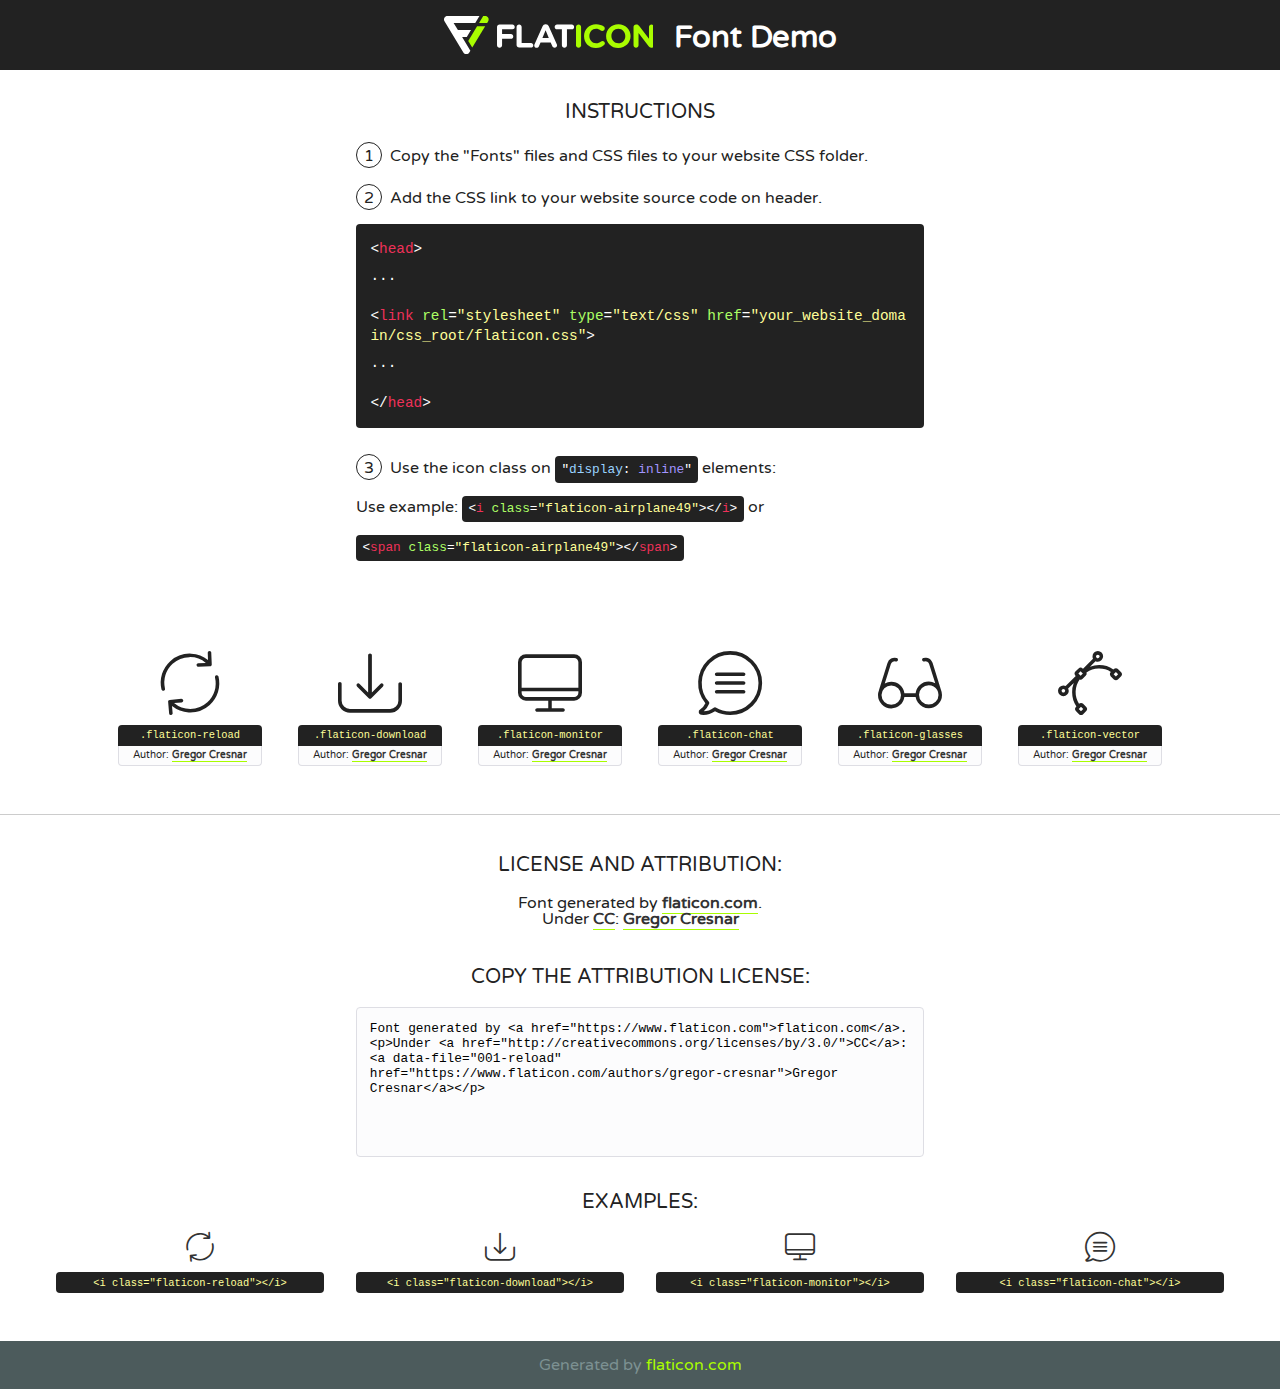
<file: oneschool/fonts/flaticon/font/flaticon.html>
<!DOCTYPE html>
<!--
  Flaticon icon font: Flaticon
  Creation date: 21/03/2019 11:46
-->
<html>
<!DOCTYPE html>
<html>

<head>
    <title>Flaticon WebFont</title>
    <link href="http://fonts.googleapis.com/css?family=Varela+Round" rel="stylesheet" type="text/css" />
    <link rel="stylesheet" type="text/css" href="flaticon.css">
    <meta charset="UTF-8">
    <style>
    html, body, div, span, applet, object, iframe,
    h1, h2, h3, h4, h5, h6, p, blockquote, pre,
    a, abbr, acronym, address, big, cite, code,
    del, dfn, em, img, ins, kbd, q, s, samp,
    small, strike, strong, sub, sup, tt, var,
    b, u, i, center,
    dl, dt, dd, ol, ul, li,
    fieldset, form, label, legend,
    table, caption, tbody, tfoot, thead, tr, th, td,
    article, aside, canvas, details, embed, 
    figure, figcaption, footer, header, hgroup, 
    menu, nav, output, ruby, section, summary,
    time, mark, audio, video {
        margin: 0;
        padding: 0;
        border: 0;
        font-size: 100%;
        font: inherit;
        vertical-align: baseline;
    }
    /* HTML5 display-role reset for older browsers */
    article, aside, details, figcaption, figure, 
    footer, header, hgroup, menu, nav, section {
        display: block;
    }
    body {
        line-height: 1;
    }
    ol, ul {
        list-style: none;
    }
    blockquote, q {
        quotes: none;
    }
    blockquote:before, blockquote:after,
    q:before, q:after {
        content: '';
        content: none;
    }
    table {
        border-collapse: collapse;
        border-spacing: 0;
    }
    body {
        font-family: 'Varela Round', Helvetica, Arial, sans-serif;
        font-size: 16px;
        color: #222;
    }
    a {
        color: #333;
        border-bottom: 1px solid #a9fd00;
        font-weight: bold;
        text-decoration: none;
    }
    * {
        -moz-box-sizing: border-box;
        -webkit-box-sizing: border-box;
        box-sizing: border-box;
        margin: 0;
        padding: 0;
    }
    [class^="flaticon-"]:before, [class*=" flaticon-"]:before, [class^="flaticon-"]:after, [class*=" flaticon-"]:after {
        font-family: Flaticon;
        font-size: 30px;
        font-style: normal;
        margin-left: 20px;
        color: #333;
    }
    .wrapper {
        max-width: 600px;
        margin: auto;
        padding: 0 1em;
    }
    .title {
        font-size: 1.25em;
        text-align: center;
        margin-bottom: 1em;
        text-transform: uppercase;
    }
    header {
        text-align: center;
        background-color: #222;
        color: #fff;
        padding: 1em;
    }
    header .logo {
        width: 210px;
        height: 38px;
        display: inline-block;
        vertical-align: middle;
        margin-right: 1em;
        border: none;
    }
    header strong {
        font-size: 1.95em;
        font-weight: bold;
        vertical-align: middle;
        margin-top: 5px;
        display: inline-block;
    }
    .demo {
        margin: 2em auto;
        line-height: 1.25em;
    }
    .demo ul li {
        margin-bottom: 1em;
    }
    .demo ul li .num {
        color: #222;
        border-radius: 20px;
        display: inline-block;
        width: 26px;
        padding: 3px;
        height: 26px;
        text-align: center;
        margin-right: 0.5em;
        border: 1px solid #222;
    }
    .demo ul li code {
        background-color: #222;
        border-radius: 4px;
        padding: 0.25em 0.5em;
        display: inline-block;
        color: #fff;
        font-family: Consolas,Monaco,Lucida Console,Liberation Mono,DejaVu Sans Mono,Bitstream Vera Sans Mono,Courier New, monospace;
        font-weight: lighter;
        margin-top: 1em;
        font-size: 0.8em;
        word-break: break-all;
    }
    .demo ul li code.big {
        padding: 1em;
        font-size: 0.9em;
    }
    .demo ul li code .red {
        color: #EF3159;
    }
    .demo ul li code .green {
        color: #ACFF65;
    }
    .demo ul li code .yellow {
        color: #FFFF99;
    }
    .demo ul li code .blue {
        color: #99D3FF;
    }
    .demo ul li code .purple {
        color: #A295FF;
    }
    .demo ul li code .dots {
        margin-top: 0.5em;
        display: block;
    }
    #glyphs {
        border-bottom: 1px solid #ccc;
        padding: 2em 0;
        text-align: center;
    }
    .glyph {
        display: inline-block;
        width: 9em;
        margin: 1em;
        text-align: center;
        vertical-align: top;
        background: #FFF;
    }
    .glyph .glyph-icon {
        padding: 10px;
        display: block;
        font-family:"Flaticon";
        font-size: 64px;
        line-height: 1;
    }
    .glyph .glyph-icon:before {
        font-size: 64px;
        color: #222;
        margin-left: 0;
    }
    .class-name {
        font-size: 0.65em;
        background-color: #222;
        color: #fff;
        border-radius: 4px 4px 0 0;
        padding: 0.5em;
        color: #FFFF99;
        font-family: Consolas,Monaco,Lucida Console,Liberation Mono,DejaVu Sans Mono,Bitstream Vera Sans Mono,Courier New, monospace;
    }
    .author-name {
        font-size: 0.6em;
        background-color: #fcfcfd;
        border: 1px solid #DEDEE4;
        border-top: 0;
        border-radius: 0 0 4px 4px;
        padding: 0.5em;
    }
    .class-name:last-child {
        font-size: 10px;
        color:#888;
    }
    .class-name:last-child a {
        font-size: 10px;
        color:#555;
    }
    .class-name:last-child a:hover {
        color:#a9fd00;
    }
    .glyph > input {
        display: block;
        width: 100px;
        margin: 5px auto;
        text-align: center;
        font-size: 12px;
        cursor: text;
    }
    .glyph > input.icon-input {
        font-family:"Flaticon";
        font-size: 16px;
        margin-bottom: 10px;
    }
    .attribution .title {
        margin-top: 2em;
    }
    .attribution textarea {
        background-color: #fcfcfd;
        padding: 1em;
        border: none;
        box-shadow: none;
        border: 1px solid #DEDEE4;
        border-radius: 4px;
        resize: none;
        width: 100%;
        height: 150px;
        font-size: 0.8em;
        font-family: Consolas,Monaco,Lucida Console,Liberation Mono,DejaVu Sans Mono,Bitstream Vera Sans Mono,Courier New, monospace;
        -webkit-appearance: none;
    }
    .iconsuse {
        margin: 2em auto;
        text-align: center;
        max-width: 1200px;
    }
    .iconsuse:after {
        content: '';
        display: table;
        clear: both;
    }
    .iconsuse .image {
        float: left;
        width: 25%;
        padding: 0 1em;
    }
    .iconsuse .image p {
        margin-bottom: 1em;
    }
    .iconsuse .image span {
        display: block;
        font-size: 0.65em;
        background-color: #222;
        color: #fff;
        border-radius: 4px;
        padding: 0.5em;
        color: #FFFF99;
        margin-top: 1em;
        font-family: Consolas,Monaco,Lucida Console,Liberation Mono,DejaVu Sans Mono,Bitstream Vera Sans Mono,Courier New, monospace;
    }
    #footer {
        text-align: center;
        background-color: #4C5B5C;
        color: #7c9192;
        padding: 1em;
    }
    #footer a {
        border: none;
        color: #a9fd00;
        font-weight: normal;
    }
    @media (max-width: 960px) {
        .iconsuse .image {
            width: 50%;
        }
    }
    @media (max-width: 560px) {
        .iconsuse .image {
            width: 100%;
        }
    }
    </style>
</head>

<body class="characters-off">

    <header>
        <a href="https://www.flaticon.com" target="_blank" class="logo">
            <svg version="1.1" xmlns="http://www.w3.org/2000/svg" xmlns:xlink="http://www.w3.org/1999/xlink" xmlns:a="http://ns.adobe.com/AdobeSVGViewerExtensions/3.0/" viewBox="0 0 560.875 102.036" enable-background="new 0 0 560.875 102.036" xml:space="preserve">
                <defs>
                </defs>
                <g>
                    <g class="letters">
                        <path fill="#ffffff" d="M141.596,29.675c0-3.777,2.985-6.767,6.764-6.767h34.438c3.426,0,6.15,2.728,6.15,6.15
                        c0,3.43-2.724,6.149-6.15,6.149h-27.674v13.091h23.719c3.429,0,6.151,2.724,6.151,6.15c0,3.43-2.723,6.149-6.151,6.149h-23.719
                        v17.574c0,3.773-2.986,6.761-6.764,6.761c-3.779,0-6.764-2.989-6.764-6.761V29.675z"></path>
                        <path fill="#ffffff" d="M193.844,29.149c0-3.781,2.985-6.767,6.764-6.767c3.776,0,6.763,2.985,6.763,6.767v42.957h25.039
                        c3.426,0,6.149,2.726,6.149,6.153c0,3.425-2.723,6.15-6.149,6.15h-31.802c-3.779,0-6.764-2.986-6.764-6.768V29.149z"></path>
                        <path fill="#ffffff" d="M241.891,75.71l21.438-48.407c1.492-3.341,4.215-5.357,7.906-5.357h0.792
                        c3.686,0,6.323,2.017,7.815,5.357l21.439,48.407c0.436,0.967,0.701,1.845,0.701,2.723c0,3.602-2.809,6.501-6.414,6.501
                        c-3.161,0-5.269-1.845-6.499-4.655l-4.132-9.661h-27.059l-4.301,10.102c-1.144,2.631-3.426,4.214-6.237,4.214
                        c-3.517,0-6.24-2.81-6.24-6.325C241.1,77.64,241.451,76.677,241.891,75.71z M279.932,58.666l-8.521-20.297l-8.526,20.297H279.932
                        z"></path>
                        <path fill="#ffffff" d="M314.864,35.387H301.86c-3.429,0-6.239-2.813-6.239-6.238c0-3.429,2.811-6.24,6.239-6.24h39.533
                        c3.426,0,6.237,2.811,6.237,6.24c0,3.425-2.811,6.238-6.237,6.238h-13.001v42.785c0,3.773-2.99,6.761-6.764,6.761
                        c-3.779,0-6.764-2.989-6.764-6.761V35.387z"></path>
                        <path fill="#A9FD00" d="M352.615,29.149c0-3.781,2.985-6.767,6.767-6.767c3.774,0,6.761,2.985,6.761,6.767v49.024
                        c0,3.773-2.987,6.761-6.761,6.761c-3.781,0-6.767-2.989-6.767-6.761V29.149z"></path>
                        <path fill="#A9FD00" d="M374.132,53.836v-0.179c0-17.481,13.178-31.801,32.065-31.801c9.22,0,15.459,2.458,20.557,6.238
                        c1.402,1.054,2.637,2.985,2.637,5.357c0,3.692-2.985,6.59-6.681,6.59c-1.845,0-3.071-0.702-4.044-1.319
                        c-3.776-2.813-7.729-4.393-12.562-4.393c-10.364,0-17.831,8.611-17.831,19.154v0.173c0,10.542,7.291,19.329,17.831,19.329
                        c5.715,0,9.492-1.756,13.359-4.834c1.049-0.874,2.458-1.491,4.039-1.491c3.429,0,6.325,2.813,6.325,6.236
                        c0,2.106-1.056,3.78-2.282,4.834c-5.539,4.834-12.036,7.733-21.878,7.733C387.572,85.464,374.132,71.493,374.132,53.836z"></path>
                        <path fill="#A9FD00" d="M433.009,53.836v-0.179c0-17.481,13.79-31.801,32.766-31.801c18.981,0,32.592,14.143,32.592,31.628v0.173
                        c0,17.483-13.785,31.807-32.769,31.807C446.625,85.464,433.009,71.32,433.009,53.836z M484.224,53.836v-0.179
                        c0-10.539-7.725-19.326-18.626-19.326c-10.893,0-18.449,8.611-18.449,19.154v0.173c0,10.542,7.73,19.329,18.626,19.329
                        C476.676,72.986,484.224,64.378,484.224,53.836z"></path>
                        <path fill="#A9FD00" d="M506.233,29.321c0-3.774,2.99-6.763,6.767-6.763h1.401c3.252,0,5.183,1.583,7.029,3.953l26.093,34.265
                        V29.059c0-3.692,2.99-6.677,6.681-6.677c3.683,0,6.671,2.985,6.671,6.677v48.934c0,3.78-2.987,6.765-6.764,6.765h-0.436
                        c-3.257,0-5.188-1.581-7.034-3.953l-27.056-35.492v32.944c0,3.687-2.985,6.676-6.678,6.676c-3.683,0-6.673-2.989-6.673-6.676
                        V29.321z"></path>
                    </g>
                    <g class="insignia">
                        <path fill="#ffffff" d="M48.372,56.137h12.517l11.156-18.537H37.186L25.688,18.539h57.825L94.668,0H9.271
                        C5.925,0,2.842,1.801,1.198,4.716c-1.644,2.907-1.593,6.482,0.134,9.343l50.38,83.501c1.678,2.781,4.689,4.476,7.938,4.476
                        c3.246,0,6.257-1.695,7.935-4.476l2.898-4.804L48.372,56.137z"></path>
                        <g class="i">
                            <path fill="#A9FD00" d="M93.575,18.539h0.031v0.004l21.652,0.004l2.705-4.488c1.727-2.861,1.778-6.436,0.133-9.343
                            C116.454,1.801,113.371,0,110.026,0h-5.294L93.575,18.539z"></path>
                            <polygon fill="#A9FD00" points="88.291,27.356 64.725,66.486 75.519,84.404 109.942,27.356"></polygon>
                        </g>
                    </g>
                </g>
            </svg>
        </a>
        <strong>Font Demo</strong>
    </header>


    <section class="demo wrapper">

        <p class="title">Instructions</p>

        <ul>
            <li>
                <span class="num">1</span>Copy the "Fonts" files and CSS files to your website CSS folder.
            </li>
            <li>
                <span class="num">2</span>Add the CSS link to your website source code on header.
                <code class="big">
                    &lt;<span class="red">head</span>&gt;
                    <br/><span class="dots">...</span>
                    <br/>&lt;<span class="red">link</span> <span class="green">rel</span>=<span class="yellow">"stylesheet"</span> <span class="green">type</span>=<span class="yellow">"text/css"</span> <span class="green">href</span>=<span class="yellow">"your_website_domain/css_root/flaticon.css"</span>&gt;
                    <br/><span class="dots">...</span>
                    <br/>&lt;/<span class="red">head</span>&gt;
                </code>
            </li>

            <li>
                <p>
                    <span class="num">3</span>Use the icon class on <code>"<span class="blue">display</span>:<span class="purple"> inline</span>"</code> elements:
                    <br />
                    Use example: <code>&lt;<span class="red">i</span> <span class="green">class</span>=<span class="yellow">&quot;flaticon-airplane49&quot;</span>&gt;&lt;/<span class="red">i</span>&gt;</code> or <code>&lt;<span class="red">span</span> <span class="green">class</span>=<span class="yellow">&quot;flaticon-airplane49&quot;</span>&gt;&lt;/<span class="red">span</span>&gt;</code>
            </li>
        </ul>

    </section>




   <section id="glyphs">          
    
      
        <div class="glyph"><div class="glyph-icon flaticon-reload"></div>
            <div class="class-name">.flaticon-reload</div>
            <div class="author-name">Author: <a data-file="001-reload" href="https://www.flaticon.com/authors/gregor-cresnar">Gregor Cresnar</a> </div> 
        </div>        
        
        <div class="glyph"><div class="glyph-icon flaticon-download"></div>
            <div class="class-name">.flaticon-download</div>
            <div class="author-name">Author: <a data-file="002-download" href="https://www.flaticon.com/authors/gregor-cresnar">Gregor Cresnar</a> </div> 
        </div>        
        
        <div class="glyph"><div class="glyph-icon flaticon-monitor"></div>
            <div class="class-name">.flaticon-monitor</div>
            <div class="author-name">Author: <a data-file="003-monitor" href="https://www.flaticon.com/authors/gregor-cresnar">Gregor Cresnar</a> </div> 
        </div>        
        
        <div class="glyph"><div class="glyph-icon flaticon-chat"></div>
            <div class="class-name">.flaticon-chat</div>
            <div class="author-name">Author: <a data-file="004-chat" href="https://www.flaticon.com/authors/gregor-cresnar">Gregor Cresnar</a> </div> 
        </div>        
        
        <div class="glyph"><div class="glyph-icon flaticon-glasses"></div>
            <div class="class-name">.flaticon-glasses</div>
            <div class="author-name">Author: <a data-file="005-glasses" href="https://www.flaticon.com/authors/gregor-cresnar">Gregor Cresnar</a> </div> 
        </div>        
        
        <div class="glyph"><div class="glyph-icon flaticon-vector"></div>
            <div class="class-name">.flaticon-vector</div>
            <div class="author-name">Author: <a data-file="006-vector" href="https://www.flaticon.com/authors/gregor-cresnar">Gregor Cresnar</a> </div> 
        </div>        
        

    </section>



    <section class="attribution wrapper"   style="text-align:center;">

      <div class="title">License and attribution:</div><div class="attrDiv">Font generated by <a href="https://www.flaticon.com">flaticon.com</a>. <div><p>Under <a href="http://creativecommons.org/licenses/by/3.0/">CC</a>: <a data-file="001-reload" href="https://www.flaticon.com/authors/gregor-cresnar">Gregor Cresnar</a></p>  </div>
      </div>
      <div class="title">Copy the Attribution License:</div>

    <textarea onclick="this.focus();this.select();">Font generated by &lt;a href=&quot;https://www.flaticon.com&quot;&gt;flaticon.com&lt;/a&gt;. <p>Under <a href="http://creativecommons.org/licenses/by/3.0/">CC</a>: <a data-file="001-reload" href="https://www.flaticon.com/authors/gregor-cresnar">Gregor Cresnar</a></p>  
     </textarea>

    </section>

    <section class="iconsuse">

          <div class="title">Examples:</div>            
             
            <div class="image">
                <p>
                    <i class="glyph-icon flaticon-reload"></i> 
                    <span>&lt;i class=&quot;flaticon-reload&quot;&gt;&lt;/i&gt;</span>
                </p>
            </div>
            
            <div class="image">
                <p>
                    <i class="glyph-icon flaticon-download"></i> 
                    <span>&lt;i class=&quot;flaticon-download&quot;&gt;&lt;/i&gt;</span>
                </p>
            </div>
            
            <div class="image">
                <p>
                    <i class="glyph-icon flaticon-monitor"></i> 
                    <span>&lt;i class=&quot;flaticon-monitor&quot;&gt;&lt;/i&gt;</span>
                </p>
            </div>
            
            <div class="image">
                <p>
                    <i class="glyph-icon flaticon-chat"></i> 
                    <span>&lt;i class=&quot;flaticon-chat&quot;&gt;&lt;/i&gt;</span>
                </p>
            </div>
                       
        </div>
                            
    </section>

<div id="footer">
    <div>Generated by <a href="https://www.flaticon.com">flaticon.com</a>
    </div>
</div>



</body>
</html>
</file>
<file: oneschool/fonts/icomoon/style.css>
@font-face {
  font-family: 'icomoon';
  src:  url('fonts/icomoon.eot?10si43');
  src:  url('fonts/icomoon.eot?10si43#iefix') format('embedded-opentype'),
    url('fonts/icomoon.ttf?10si43') format('truetype'),
    url('fonts/icomoon.woff?10si43') format('woff'),
    url('fonts/icomoon.svg?10si43#icomoon') format('svg');
  font-weight: normal;
  font-style: normal;
}

[class^="icon-"], [class*=" icon-"] {
  /* use !important to prevent issues with browser extensions that change fonts */
  font-family: 'icomoon' !important;
  speak: none;
  font-style: normal;
  font-weight: normal;
  font-variant: normal;
  text-transform: none;
  line-height: 1;

  /* Better Font Rendering =========== */
  -webkit-font-smoothing: antialiased;
  -moz-osx-font-smoothing: grayscale;
}

.icon-asterisk:before {
  content: "\f069";
}
.icon-plus:before {
  content: "\f067";
}
.icon-question:before {
  content: "\f128";
}
.icon-minus:before {
  content: "\f068";
}
.icon-glass:before {
  content: "\f000";
}
.icon-music:before {
  content: "\f001";
}
.icon-search:before {
  content: "\f002";
}
.icon-envelope-o:before {
  content: "\f003";
}
.icon-heart:before {
  content: "\f004";
}
.icon-star:before {
  content: "\f005";
}
.icon-star-o:before {
  content: "\f006";
}
.icon-user:before {
  content: "\f007";
}
.icon-film:before {
  content: "\f008";
}
.icon-th-large:before {
  content: "\f009";
}
.icon-th:before {
  content: "\f00a";
}
.icon-th-list:before {
  content: "\f00b";
}
.icon-check:before {
  content: "\f00c";
}
.icon-close:before {
  content: "\f00d";
}
.icon-remove:before {
  content: "\f00d";
}
.icon-times:before {
  content: "\f00d";
}
.icon-search-plus:before {
  content: "\f00e";
}
.icon-search-minus:before {
  content: "\f010";
}
.icon-power-off:before {
  content: "\f011";
}
.icon-signal:before {
  content: "\f012";
}
.icon-cog:before {
  content: "\f013";
}
.icon-gear:before {
  content: "\f013";
}
.icon-trash-o:before {
  content: "\f014";
}
.icon-home:before {
  content: "\f015";
}
.icon-file-o:before {
  content: "\f016";
}
.icon-clock-o:before {
  content: "\f017";
}
.icon-road:before {
  content: "\f018";
}
.icon-download:before {
  content: "\f019";
}
.icon-arrow-circle-o-down:before {
  content: "\f01a";
}
.icon-arrow-circle-o-up:before {
  content: "\f01b";
}
.icon-inbox:before {
  content: "\f01c";
}
.icon-play-circle-o:before {
  content: "\f01d";
}
.icon-repeat:before {
  content: "\f01e";
}
.icon-rotate-right:before {
  content: "\f01e";
}
.icon-refresh:before {
  content: "\f021";
}
.icon-list-alt:before {
  content: "\f022";
}
.icon-lock:before {
  content: "\f023";
}
.icon-flag:before {
  content: "\f024";
}
.icon-headphones:before {
  content: "\f025";
}
.icon-volume-off:before {
  content: "\f026";
}
.icon-volume-down:before {
  content: "\f027";
}
.icon-volume-up:before {
  content: "\f028";
}
.icon-qrcode:before {
  content: "\f029";
}
.icon-barcode:before {
  content: "\f02a";
}
.icon-tag:before {
  content: "\f02b";
}
.icon-tags:before {
  content: "\f02c";
}
.icon-book:before {
  content: "\f02d";
}
.icon-bookmark:before {
  content: "\f02e";
}
.icon-print:before {
  content: "\f02f";
}
.icon-camera:before {
  content: "\f030";
}
.icon-font:before {
  content: "\f031";
}
.icon-bold:before {
  content: "\f032";
}
.icon-italic:before {
  content: "\f033";
}
.icon-text-height:before {
  content: "\f034";
}
.icon-text-width:before {
  content: "\f035";
}
.icon-align-left:before {
  content: "\f036";
}
.icon-align-center:before {
  content: "\f037";
}
.icon-align-right:before {
  content: "\f038";
}
.icon-align-justify:before {
  content: "\f039";
}
.icon-list:before {
  content: "\f03a";
}
.icon-dedent:before {
  content: "\f03b";
}
.icon-outdent:before {
  content: "\f03b";
}
.icon-indent:before {
  content: "\f03c";
}
.icon-video-camera:before {
  content: "\f03d";
}
.icon-image:before {
  content: "\f03e";
}
.icon-photo:before {
  content: "\f03e";
}
.icon-picture-o:before {
  content: "\f03e";
}
.icon-pencil:before {
  content: "\f040";
}
.icon-map-marker:before {
  content: "\f041";
}
.icon-adjust:before {
  content: "\f042";
}
.icon-tint:before {
  content: "\f043";
}
.icon-edit:before {
  content: "\f044";
}
.icon-pencil-square-o:before {
  content: "\f044";
}
.icon-share-square-o:before {
  content: "\f045";
}
.icon-check-square-o:before {
  content: "\f046";
}
.icon-arrows:before {
  content: "\f047";
}
.icon-step-backward:before {
  content: "\f048";
}
.icon-fast-backward:before {
  content: "\f049";
}
.icon-backward:before {
  content: "\f04a";
}
.icon-play:before {
  content: "\f04b";
}
.icon-pause:before {
  content: "\f04c";
}
.icon-stop:before {
  content: "\f04d";
}
.icon-forward:before {
  content: "\f04e";
}
.icon-fast-forward:before {
  content: "\f050";
}
.icon-step-forward:before {
  content: "\f051";
}
.icon-eject:before {
  content: "\f052";
}
.icon-chevron-left:before {
  content: "\f053";
}
.icon-chevron-right:before {
  content: "\f054";
}
.icon-plus-circle:before {
  content: "\f055";
}
.icon-minus-circle:before {
  content: "\f056";
}
.icon-times-circle:before {
  content: "\f057";
}
.icon-check-circle:before {
  content: "\f058";
}
.icon-question-circle:before {
  content: "\f059";
}
.icon-info-circle:before {
  content: "\f05a";
}
.icon-crosshairs:before {
  content: "\f05b";
}
.icon-times-circle-o:before {
  content: "\f05c";
}
.icon-check-circle-o:before {
  content: "\f05d";
}
.icon-ban:before {
  content: "\f05e";
}
.icon-arrow-left:before {
  content: "\f060";
}
.icon-arrow-right:before {
  content: "\f061";
}
.icon-arrow-up:before {
  content: "\f062";
}
.icon-arrow-down:before {
  content: "\f063";
}
.icon-mail-forward:before {
  content: "\f064";
}
.icon-share:before {
  content: "\f064";
}
.icon-expand:before {
  content: "\f065";
}
.icon-compress:before {
  content: "\f066";
}
.icon-exclamation-circle:before {
  content: "\f06a";
}
.icon-gift:before {
  content: "\f06b";
}
.icon-leaf:before {
  content: "\f06c";
}
.icon-fire:before {
  content: "\f06d";
}
.icon-eye:before {
  content: "\f06e";
}
.icon-eye-slash:before {
  content: "\f070";
}
.icon-exclamation-triangle:before {
  content: "\f071";
}
.icon-warning:before {
  content: "\f071";
}
.icon-plane:before {
  content: "\f072";
}
.icon-calendar:before {
  content: "\f073";
}
.icon-random:before {
  content: "\f074";
}
.icon-comment:before {
  content: "\f075";
}
.icon-magnet:before {
  content: "\f076";
}
.icon-chevron-up:before {
  content: "\f077";
}
.icon-chevron-down:before {
  content: "\f078";
}
.icon-retweet:before {
  content: "\f079";
}
.icon-shopping-cart:before {
  content: "\f07a";
}
.icon-folder:before {
  content: "\f07b";
}
.icon-folder-open:before {
  content: "\f07c";
}
.icon-arrows-v:before {
  content: "\f07d";
}
.icon-arrows-h:before {
  content: "\f07e";
}
.icon-bar-chart:before {
  content: "\f080";
}
.icon-bar-chart-o:before {
  content: "\f080";
}
.icon-twitter-square:before {
  content: "\f081";
}
.icon-facebook-square:before {
  content: "\f082";
}
.icon-camera-retro:before {
  content: "\f083";
}
.icon-key:before {
  content: "\f084";
}
.icon-cogs:before {
  content: "\f085";
}
.icon-gears:before {
  content: "\f085";
}
.icon-comments:before {
  content: "\f086";
}
.icon-thumbs-o-up:before {
  content: "\f087";
}
.icon-thumbs-o-down:before {
  content: "\f088";
}
.icon-star-half:before {
  content: "\f089";
}
.icon-heart-o:before {
  content: "\f08a";
}
.icon-sign-out:before {
  content: "\f08b";
}
.icon-linkedin-square:before {
  content: "\f08c";
}
.icon-thumb-tack:before {
  content: "\f08d";
}
.icon-external-link:before {
  content: "\f08e";
}
.icon-sign-in:before {
  content: "\f090";
}
.icon-trophy:before {
  content: "\f091";
}
.icon-github-square:before {
  content: "\f092";
}
.icon-upload:before {
  content: "\f093";
}
.icon-lemon-o:before {
  content: "\f094";
}
.icon-phone:before {
  content: "\f095";
}
.icon-square-o:before {
  content: "\f096";
}
.icon-bookmark-o:before {
  content: "\f097";
}
.icon-phone-square:before {
  content: "\f098";
}
.icon-twitter:before {
  content: "\f099";
}
.icon-facebook:before {
  content: "\f09a";
}
.icon-facebook-f:before {
  content: "\f09a";
}
.icon-github:before {
  content: "\f09b";
}
.icon-unlock:before {
  content: "\f09c";
}
.icon-credit-card:before {
  content: "\f09d";
}
.icon-feed:before {
  content: "\f09e";
}
.icon-rss:before {
  content: "\f09e";
}
.icon-hdd-o:before {
  content: "\f0a0";
}
.icon-bullhorn:before {
  content: "\f0a1";
}
.icon-bell-o:before {
  content: "\f0a2";
}
.icon-certificate:before {
  content: "\f0a3";
}
.icon-hand-o-right:before {
  content: "\f0a4";
}
.icon-hand-o-left:before {
  content: "\f0a5";
}
.icon-hand-o-up:before {
  content: "\f0a6";
}
.icon-hand-o-down:before {
  content: "\f0a7";
}
.icon-arrow-circle-left:before {
  content: "\f0a8";
}
.icon-arrow-circle-right:before {
  content: "\f0a9";
}
.icon-arrow-circle-up:before {
  content: "\f0aa";
}
.icon-arrow-circle-down:before {
  content: "\f0ab";
}
.icon-globe:before {
  content: "\f0ac";
}
.icon-wrench:before {
  content: "\f0ad";
}
.icon-tasks:before {
  content: "\f0ae";
}
.icon-filter:before {
  content: "\f0b0";
}
.icon-briefcase:before {
  content: "\f0b1";
}
.icon-arrows-alt:before {
  content: "\f0b2";
}
.icon-group:before {
  content: "\f0c0";
}
.icon-users:before {
  content: "\f0c0";
}
.icon-chain:before {
  content: "\f0c1";
}
.icon-link:before {
  content: "\f0c1";
}
.icon-cloud:before {
  content: "\f0c2";
}
.icon-flask:before {
  content: "\f0c3";
}
.icon-cut:before {
  content: "\f0c4";
}
.icon-scissors:before {
  content: "\f0c4";
}
.icon-copy:before {
  content: "\f0c5";
}
.icon-files-o:before {
  content: "\f0c5";
}
.icon-paperclip:before {
  content: "\f0c6";
}
.icon-floppy-o:before {
  content: "\f0c7";
}
.icon-save:before {
  content: "\f0c7";
}
.icon-square:before {
  content: "\f0c8";
}
.icon-bars:before {
  content: "\f0c9";
}
.icon-navicon:before {
  content: "\f0c9";
}
.icon-reorder:before {
  content: "\f0c9";
}
.icon-list-ul:before {
  content: "\f0ca";
}
.icon-list-ol:before {
  content: "\f0cb";
}
.icon-strikethrough:before {
  content: "\f0cc";
}
.icon-underline:before {
  content: "\f0cd";
}
.icon-table:before {
  content: "\f0ce";
}
.icon-magic:before {
  content: "\f0d0";
}
.icon-truck:before {
  content: "\f0d1";
}
.icon-pinterest:before {
  content: "\f0d2";
}
.icon-pinterest-square:before {
  content: "\f0d3";
}
.icon-google-plus-square:before {
  content: "\f0d4";
}
.icon-google-plus:before {
  content: "\f0d5";
}
.icon-money:before {
  content: "\f0d6";
}
.icon-caret-down:before {
  content: "\f0d7";
}
.icon-caret-up:before {
  content: "\f0d8";
}
.icon-caret-left:before {
  content: "\f0d9";
}
.icon-caret-right:before {
  content: "\f0da";
}
.icon-columns:before {
  content: "\f0db";
}
.icon-sort:before {
  content: "\f0dc";
}
.icon-unsorted:before {
  content: "\f0dc";
}
.icon-sort-desc:before {
  content: "\f0dd";
}
.icon-sort-down:before {
  content: "\f0dd";
}
.icon-sort-asc:before {
  content: "\f0de";
}
.icon-sort-up:before {
  content: "\f0de";
}
.icon-envelope:before {
  content: "\f0e0";
}
.icon-linkedin:before {
  content: "\f0e1";
}
.icon-rotate-left:before {
  content: "\f0e2";
}
.icon-undo:before {
  content: "\f0e2";
}
.icon-gavel:before {
  content: "\f0e3";
}
.icon-legal:before {
  content: "\f0e3";
}
.icon-dashboard:before {
  content: "\f0e4";
}
.icon-tachometer:before {
  content: "\f0e4";
}
.icon-comment-o:before {
  content: "\f0e5";
}
.icon-comments-o:before {
  content: "\f0e6";
}
.icon-bolt:before {
  content: "\f0e7";
}
.icon-flash:before {
  content: "\f0e7";
}
.icon-sitemap:before {
  content: "\f0e8";
}
.icon-umbrella:before {
  content: "\f0e9";
}
.icon-clipboard:before {
  content: "\f0ea";
}
.icon-paste:before {
  content: "\f0ea";
}
.icon-lightbulb-o:before {
  content: "\f0eb";
}
.icon-exchange:before {
  content: "\f0ec";
}
.icon-cloud-download:before {
  content: "\f0ed";
}
.icon-cloud-upload:before {
  content: "\f0ee";
}
.icon-user-md:before {
  content: "\f0f0";
}
.icon-stethoscope:before {
  content: "\f0f1";
}
.icon-suitcase:before {
  content: "\f0f2";
}
.icon-bell:before {
  content: "\f0f3";
}
.icon-coffee:before {
  content: "\f0f4";
}
.icon-cutlery:before {
  content: "\f0f5";
}
.icon-file-text-o:before {
  content: "\f0f6";
}
.icon-building-o:before {
  content: "\f0f7";
}
.icon-hospital-o:before {
  content: "\f0f8";
}
.icon-ambulance:before {
  content: "\f0f9";
}
.icon-medkit:before {
  content: "\f0fa";
}
.icon-fighter-jet:before {
  content: "\f0fb";
}
.icon-beer:before {
  content: "\f0fc";
}
.icon-h-square:before {
  content: "\f0fd";
}
.icon-plus-square:before {
  content: "\f0fe";
}
.icon-angle-double-left:before {
  content: "\f100";
}
.icon-angle-double-right:before {
  content: "\f101";
}
.icon-angle-double-up:before {
  content: "\f102";
}
.icon-angle-double-down:before {
  content: "\f103";
}
.icon-angle-left:before {
  content: "\f104";
}
.icon-angle-right:before {
  content: "\f105";
}
.icon-angle-up:before {
  content: "\f106";
}
.icon-angle-down:before {
  content: "\f107";
}
.icon-desktop:before {
  content: "\f108";
}
.icon-laptop:before {
  content: "\f109";
}
.icon-tablet:before {
  content: "\f10a";
}
.icon-mobile:before {
  content: "\f10b";
}
.icon-mobile-phone:before {
  content: "\f10b";
}
.icon-circle-o:before {
  content: "\f10c";
}
.icon-quote-left:before {
  content: "\f10d";
}
.icon-quote-right:before {
  content: "\f10e";
}
.icon-spinner:before {
  content: "\f110";
}
.icon-circle:before {
  content: "\f111";
}
.icon-mail-reply:before {
  content: "\f112";
}
.icon-reply:before {
  content: "\f112";
}
.icon-github-alt:before {
  content: "\f113";
}
.icon-folder-o:before {
  content: "\f114";
}
.icon-folder-open-o:before {
  content: "\f115";
}
.icon-smile-o:before {
  content: "\f118";
}
.icon-frown-o:before {
  content: "\f119";
}
.icon-meh-o:before {
  content: "\f11a";
}
.icon-gamepad:before {
  content: "\f11b";
}
.icon-keyboard-o:before {
  content: "\f11c";
}
.icon-flag-o:before {
  content: "\f11d";
}
.icon-flag-checkered:before {
  content: "\f11e";
}
.icon-terminal:before {
  content: "\f120";
}
.icon-code:before {
  content: "\f121";
}
.icon-mail-reply-all:before {
  content: "\f122";
}
.icon-reply-all:before {
  content: "\f122";
}
.icon-star-half-empty:before {
  content: "\f123";
}
.icon-star-half-full:before {
  content: "\f123";
}
.icon-star-half-o:before {
  content: "\f123";
}
.icon-location-arrow:before {
  content: "\f124";
}
.icon-crop:before {
  content: "\f125";
}
.icon-code-fork:before {
  content: "\f126";
}
.icon-chain-broken:before {
  content: "\f127";
}
.icon-unlink:before {
  content: "\f127";
}
.icon-info:before {
  content: "\f129";
}
.icon-exclamation:before {
  content: "\f12a";
}
.icon-superscript:before {
  content: "\f12b";
}
.icon-subscript:before {
  content: "\f12c";
}
.icon-eraser:before {
  content: "\f12d";
}
.icon-puzzle-piece:before {
  content: "\f12e";
}
.icon-microphone:before {
  content: "\f130";
}
.icon-microphone-slash:before {
  content: "\f131";
}
.icon-shield:before {
  content: "\f132";
}
.icon-calendar-o:before {
  content: "\f133";
}
.icon-fire-extinguisher:before {
  content: "\f134";
}
.icon-rocket:before {
  content: "\f135";
}
.icon-maxcdn:before {
  content: "\f136";
}
.icon-chevron-circle-left:before {
  content: "\f137";
}
.icon-chevron-circle-right:before {
  content: "\f138";
}
.icon-chevron-circle-up:before {
  content: "\f139";
}
.icon-chevron-circle-down:before {
  content: "\f13a";
}
.icon-html5:before {
  content: "\f13b";
}
.icon-css3:before {
  content: "\f13c";
}
.icon-anchor:before {
  content: "\f13d";
}
.icon-unlock-alt:before {
  content: "\f13e";
}
.icon-bullseye:before {
  content: "\f140";
}
.icon-ellipsis-h:before {
  content: "\f141";
}
.icon-ellipsis-v:before {
  content: "\f142";
}
.icon-rss-square:before {
  content: "\f143";
}
.icon-play-circle:before {
  content: "\f144";
}
.icon-ticket:before {
  content: "\f145";
}
.icon-minus-square:before {
  content: "\f146";
}
.icon-minus-square-o:before {
  content: "\f147";
}
.icon-level-up:before {
  content: "\f148";
}
.icon-level-down:before {
  content: "\f149";
}
.icon-check-square:before {
  content: "\f14a";
}
.icon-pencil-square:before {
  content: "\f14b";
}
.icon-external-link-square:before {
  content: "\f14c";
}
.icon-share-square:before {
  content: "\f14d";
}
.icon-compass:before {
  content: "\f14e";
}
.icon-caret-square-o-down:before {
  content: "\f150";
}
.icon-toggle-down:before {
  content: "\f150";
}
.icon-caret-square-o-up:before {
  content: "\f151";
}
.icon-toggle-up:before {
  content: "\f151";
}
.icon-caret-square-o-right:before {
  content: "\f152";
}
.icon-toggle-right:before {
  content: "\f152";
}
.icon-eur:before {
  content: "\f153";
}
.icon-euro:before {
  content: "\f153";
}
.icon-gbp:before {
  content: "\f154";
}
.icon-dollar:before {
  content: "\f155";
}
.icon-usd:before {
  content: "\f155";
}
.icon-inr:before {
  content: "\f156";
}
.icon-rupee:before {
  content: "\f156";
}
.icon-cny:before {
  content: "\f157";
}
.icon-jpy:before {
  content: "\f157";
}
.icon-rmb:before {
  content: "\f157";
}
.icon-yen:before {
  content: "\f157";
}
.icon-rouble:before {
  content: "\f158";
}
.icon-rub:before {
  content: "\f158";
}
.icon-ruble:before {
  content: "\f158";
}
.icon-krw:before {
  content: "\f159";
}
.icon-won:before {
  content: "\f159";
}
.icon-bitcoin:before {
  content: "\f15a";
}
.icon-btc:before {
  content: "\f15a";
}
.icon-file:before {
  content: "\f15b";
}
.icon-file-text:before {
  content: "\f15c";
}
.icon-sort-alpha-asc:before {
  content: "\f15d";
}
.icon-sort-alpha-desc:before {
  content: "\f15e";
}
.icon-sort-amount-asc:before {
  content: "\f160";
}
.icon-sort-amount-desc:before {
  content: "\f161";
}
.icon-sort-numeric-asc:before {
  content: "\f162";
}
.icon-sort-numeric-desc:before {
  content: "\f163";
}
.icon-thumbs-up:before {
  content: "\f164";
}
.icon-thumbs-down:before {
  content: "\f165";
}
.icon-youtube-square:before {
  content: "\f166";
}
.icon-youtube:before {
  content: "\f167";
}
.icon-xing:before {
  content: "\f168";
}
.icon-xing-square:before {
  content: "\f169";
}
.icon-youtube-play:before {
  content: "\f16a";
}
.icon-dropbox:before {
  content: "\f16b";
}
.icon-stack-overflow:before {
  content: "\f16c";
}
.icon-instagram:before {
  content: "\f16d";
}
.icon-flickr:before {
  content: "\f16e";
}
.icon-adn:before {
  content: "\f170";
}
.icon-bitbucket:before {
  content: "\f171";
}
.icon-bitbucket-square:before {
  content: "\f172";
}
.icon-tumblr:before {
  content: "\f173";
}
.icon-tumblr-square:before {
  content: "\f174";
}
.icon-long-arrow-down:before {
  content: "\f175";
}
.icon-long-arrow-up:before {
  content: "\f176";
}
.icon-long-arrow-left:before {
  content: "\f177";
}
.icon-long-arrow-right:before {
  content: "\f178";
}
.icon-apple:before {
  content: "\f179";
}
.icon-windows:before {
  content: "\f17a";
}
.icon-android:before {
  content: "\f17b";
}
.icon-linux:before {
  content: "\f17c";
}
.icon-dribbble:before {
  content: "\f17d";
}
.icon-skype:before {
  content: "\f17e";
}
.icon-foursquare:before {
  content: "\f180";
}
.icon-trello:before {
  content: "\f181";
}
.icon-female:before {
  content: "\f182";
}
.icon-male:before {
  content: "\f183";
}
.icon-gittip:before {
  content: "\f184";
}
.icon-gratipay:before {
  content: "\f184";
}
.icon-sun-o:before {
  content: "\f185";
}
.icon-moon-o:before {
  content: "\f186";
}
.icon-archive:before {
  content: "\f187";
}
.icon-bug:before {
  content: "\f188";
}
.icon-vk:before {
  content: "\f189";
}
.icon-weibo:before {
  content: "\f18a";
}
.icon-renren:before {
  content: "\f18b";
}
.icon-pagelines:before {
  content: "\f18c";
}
.icon-stack-exchange:before {
  content: "\f18d";
}
.icon-arrow-circle-o-right:before {
  content: "\f18e";
}
.icon-arrow-circle-o-left:before {
  content: "\f190";
}
.icon-caret-square-o-left:before {
  content: "\f191";
}
.icon-toggle-left:before {
  content: "\f191";
}
.icon-dot-circle-o:before {
  content: "\f192";
}
.icon-wheelchair:before {
  content: "\f193";
}
.icon-vimeo-square:before {
  content: "\f194";
}
.icon-try:before {
  content: "\f195";
}
.icon-turkish-lira:before {
  content: "\f195";
}
.icon-plus-square-o:before {
  content: "\f196";
}
.icon-space-shuttle:before {
  content: "\f197";
}
.icon-slack:before {
  content: "\f198";
}
.icon-envelope-square:before {
  content: "\f199";
}
.icon-wordpress:before {
  content: "\f19a";
}
.icon-openid:before {
  content: "\f19b";
}
.icon-bank:before {
  content: "\f19c";
}
.icon-institution:before {
  content: "\f19c";
}
.icon-university:before {
  content: "\f19c";
}
.icon-graduation-cap:before {
  content: "\f19d";
}
.icon-mortar-board:before {
  content: "\f19d";
}
.icon-yahoo:before {
  content: "\f19e";
}
.icon-google:before {
  content: "\f1a0";
}
.icon-reddit:before {
  content: "\f1a1";
}
.icon-reddit-square:before {
  content: "\f1a2";
}
.icon-stumbleupon-circle:before {
  content: "\f1a3";
}
.icon-stumbleupon:before {
  content: "\f1a4";
}
.icon-delicious:before {
  content: "\f1a5";
}
.icon-digg:before {
  content: "\f1a6";
}
.icon-pied-piper-pp:before {
  content: "\f1a7";
}
.icon-pied-piper-alt:before {
  content: "\f1a8";
}
.icon-drupal:before {
  content: "\f1a9";
}
.icon-joomla:before {
  content: "\f1aa";
}
.icon-language:before {
  content: "\f1ab";
}
.icon-fax:before {
  content: "\f1ac";
}
.icon-building:before {
  content: "\f1ad";
}
.icon-child:before {
  content: "\f1ae";
}
.icon-paw:before {
  content: "\f1b0";
}
.icon-spoon:before {
  content: "\f1b1";
}
.icon-cube:before {
  content: "\f1b2";
}
.icon-cubes:before {
  content: "\f1b3";
}
.icon-behance:before {
  content: "\f1b4";
}
.icon-behance-square:before {
  content: "\f1b5";
}
.icon-steam:before {
  content: "\f1b6";
}
.icon-steam-square:before {
  content: "\f1b7";
}
.icon-recycle:before {
  content: "\f1b8";
}
.icon-automobile:before {
  content: "\f1b9";
}
.icon-car:before {
  content: "\f1b9";
}
.icon-cab:before {
  content: "\f1ba";
}
.icon-taxi:before {
  content: "\f1ba";
}
.icon-tree:before {
  content: "\f1bb";
}
.icon-spotify:before {
  content: "\f1bc";
}
.icon-deviantart:before {
  content: "\f1bd";
}
.icon-soundcloud:before {
  content: "\f1be";
}
.icon-database:before {
  content: "\f1c0";
}
.icon-file-pdf-o:before {
  content: "\f1c1";
}
.icon-file-word-o:before {
  content: "\f1c2";
}
.icon-file-excel-o:before {
  content: "\f1c3";
}
.icon-file-powerpoint-o:before {
  content: "\f1c4";
}
.icon-file-image-o:before {
  content: "\f1c5";
}
.icon-file-photo-o:before {
  content: "\f1c5";
}
.icon-file-picture-o:before {
  content: "\f1c5";
}
.icon-file-archive-o:before {
  content: "\f1c6";
}
.icon-file-zip-o:before {
  content: "\f1c6";
}
.icon-file-audio-o:before {
  content: "\f1c7";
}
.icon-file-sound-o:before {
  content: "\f1c7";
}
.icon-file-movie-o:before {
  content: "\f1c8";
}
.icon-file-video-o:before {
  content: "\f1c8";
}
.icon-file-code-o:before {
  content: "\f1c9";
}
.icon-vine:before {
  content: "\f1ca";
}
.icon-codepen:before {
  content: "\f1cb";
}
.icon-jsfiddle:before {
  content: "\f1cc";
}
.icon-life-bouy:before {
  content: "\f1cd";
}
.icon-life-buoy:before {
  content: "\f1cd";
}
.icon-life-ring:before {
  content: "\f1cd";
}
.icon-life-saver:before {
  content: "\f1cd";
}
.icon-support:before {
  content: "\f1cd";
}
.icon-circle-o-notch:before {
  content: "\f1ce";
}
.icon-ra:before {
  content: "\f1d0";
}
.icon-rebel:before {
  content: "\f1d0";
}
.icon-resistance:before {
  content: "\f1d0";
}
.icon-empire:before {
  content: "\f1d1";
}
.icon-ge:before {
  content: "\f1d1";
}
.icon-git-square:before {
  content: "\f1d2";
}
.icon-git:before {
  content: "\f1d3";
}
.icon-hacker-news:before {
  content: "\f1d4";
}
.icon-y-combinator-square:before {
  content: "\f1d4";
}
.icon-yc-square:before {
  content: "\f1d4";
}
.icon-tencent-weibo:before {
  content: "\f1d5";
}
.icon-qq:before {
  content: "\f1d6";
}
.icon-wechat:before {
  content: "\f1d7";
}
.icon-weixin:before {
  content: "\f1d7";
}
.icon-paper-plane:before {
  content: "\f1d8";
}
.icon-send:before {
  content: "\f1d8";
}
.icon-paper-plane-o:before {
  content: "\f1d9";
}
.icon-send-o:before {
  content: "\f1d9";
}
.icon-history:before {
  content: "\f1da";
}
.icon-circle-thin:before {
  content: "\f1db";
}
.icon-header:before {
  content: "\f1dc";
}
.icon-paragraph:before {
  content: "\f1dd";
}
.icon-sliders:before {
  content: "\f1de";
}
.icon-share-alt:before {
  content: "\f1e0";
}
.icon-share-alt-square:before {
  content: "\f1e1";
}
.icon-bomb:before {
  content: "\f1e2";
}
.icon-futbol-o:before {
  content: "\f1e3";
}
.icon-soccer-ball-o:before {
  content: "\f1e3";
}
.icon-tty:before {
  content: "\f1e4";
}
.icon-binoculars:before {
  content: "\f1e5";
}
.icon-plug:before {
  content: "\f1e6";
}
.icon-slideshare:before {
  content: "\f1e7";
}
.icon-twitch:before {
  content: "\f1e8";
}
.icon-yelp:before {
  content: "\f1e9";
}
.icon-newspaper-o:before {
  content: "\f1ea";
}
.icon-wifi:before {
  content: "\f1eb";
}
.icon-calculator:before {
  content: "\f1ec";
}
.icon-paypal:before {
  content: "\f1ed";
}
.icon-google-wallet:before {
  content: "\f1ee";
}
.icon-cc-visa:before {
  content: "\f1f0";
}
.icon-cc-mastercard:before {
  content: "\f1f1";
}
.icon-cc-discover:before {
  content: "\f1f2";
}
.icon-cc-amex:before {
  content: "\f1f3";
}
.icon-cc-paypal:before {
  content: "\f1f4";
}
.icon-cc-stripe:before {
  content: "\f1f5";
}
.icon-bell-slash:before {
  content: "\f1f6";
}
.icon-bell-slash-o:before {
  content: "\f1f7";
}
.icon-trash:before {
  content: "\f1f8";
}
.icon-copyright:before {
  content: "\f1f9";
}
.icon-at:before {
  content: "\f1fa";
}
.icon-eyedropper:before {
  content: "\f1fb";
}
.icon-paint-brush:before {
  content: "\f1fc";
}
.icon-birthday-cake:before {
  content: "\f1fd";
}
.icon-area-chart:before {
  content: "\f1fe";
}
.icon-pie-chart:before {
  content: "\f200";
}
.icon-line-chart:before {
  content: "\f201";
}
.icon-lastfm:before {
  content: "\f202";
}
.icon-lastfm-square:before {
  content: "\f203";
}
.icon-toggle-off:before {
  content: "\f204";
}
.icon-toggle-on:before {
  content: "\f205";
}
.icon-bicycle:before {
  content: "\f206";
}
.icon-bus:before {
  content: "\f207";
}
.icon-ioxhost:before {
  content: "\f208";
}
.icon-angellist:before {
  content: "\f209";
}
.icon-cc:before {
  content: "\f20a";
}
.icon-ils:before {
  content: "\f20b";
}
.icon-shekel:before {
  content: "\f20b";
}
.icon-sheqel:before {
  content: "\f20b";
}
.icon-meanpath:before {
  content: "\f20c";
}
.icon-buysellads:before {
  content: "\f20d";
}
.icon-connectdevelop:before {
  content: "\f20e";
}
.icon-dashcube:before {
  content: "\f210";
}
.icon-forumbee:before {
  content: "\f211";
}
.icon-leanpub:before {
  content: "\f212";
}
.icon-sellsy:before {
  content: "\f213";
}
.icon-shirtsinbulk:before {
  content: "\f214";
}
.icon-simplybuilt:before {
  content: "\f215";
}
.icon-skyatlas:before {
  content: "\f216";
}
.icon-cart-plus:before {
  content: "\f217";
}
.icon-cart-arrow-down:before {
  content: "\f218";
}
.icon-diamond:before {
  content: "\f219";
}
.icon-ship:before {
  content: "\f21a";
}
.icon-user-secret:before {
  content: "\f21b";
}
.icon-motorcycle:before {
  content: "\f21c";
}
.icon-street-view:before {
  content: "\f21d";
}
.icon-heartbeat:before {
  content: "\f21e";
}
.icon-venus:before {
  content: "\f221";
}
.icon-mars:before {
  content: "\f222";
}
.icon-mercury:before {
  content: "\f223";
}
.icon-intersex:before {
  content: "\f224";
}
.icon-transgender:before {
  content: "\f224";
}
.icon-transgender-alt:before {
  content: "\f225";
}
.icon-venus-double:before {
  content: "\f226";
}
.icon-mars-double:before {
  content: "\f227";
}
.icon-venus-mars:before {
  content: "\f228";
}
.icon-mars-stroke:before {
  content: "\f229";
}
.icon-mars-stroke-v:before {
  content: "\f22a";
}
.icon-mars-stroke-h:before {
  content: "\f22b";
}
.icon-neuter:before {
  content: "\f22c";
}
.icon-genderless:before {
  content: "\f22d";
}
.icon-facebook-official:before {
  content: "\f230";
}
.icon-pinterest-p:before {
  content: "\f231";
}
.icon-whatsapp:before {
  content: "\f232";
}
.icon-server:before {
  content: "\f233";
}
.icon-user-plus:before {
  content: "\f234";
}
.icon-user-times:before {
  content: "\f235";
}
.icon-bed:before {
  content: "\f236";
}
.icon-hotel:before {
  content: "\f236";
}
.icon-viacoin:before {
  content: "\f237";
}
.icon-train:before {
  content: "\f238";
}
.icon-subway:before {
  content: "\f239";
}
.icon-medium:before {
  content: "\f23a";
}
.icon-y-combinator:before {
  content: "\f23b";
}
.icon-yc:before {
  content: "\f23b";
}
.icon-optin-monster:before {
  content: "\f23c";
}
.icon-opencart:before {
  content: "\f23d";
}
.icon-expeditedssl:before {
  content: "\f23e";
}
.icon-battery:before {
  content: "\f240";
}
.icon-battery-4:before {
  content: "\f240";
}
.icon-battery-full:before {
  content: "\f240";
}
.icon-battery-3:before {
  content: "\f241";
}
.icon-battery-three-quarters:before {
  content: "\f241";
}
.icon-battery-2:before {
  content: "\f242";
}
.icon-battery-half:before {
  content: "\f242";
}
.icon-battery-1:before {
  content: "\f243";
}
.icon-battery-quarter:before {
  content: "\f243";
}
.icon-battery-0:before {
  content: "\f244";
}
.icon-battery-empty:before {
  content: "\f244";
}
.icon-mouse-pointer:before {
  content: "\f245";
}
.icon-i-cursor:before {
  content: "\f246";
}
.icon-object-group:before {
  content: "\f247";
}
.icon-object-ungroup:before {
  content: "\f248";
}
.icon-sticky-note:before {
  content: "\f249";
}
.icon-sticky-note-o:before {
  content: "\f24a";
}
.icon-cc-jcb:before {
  content: "\f24b";
}
.icon-cc-diners-club:before {
  content: "\f24c";
}
.icon-clone:before {
  content: "\f24d";
}
.icon-balance-scale:before {
  content: "\f24e";
}
.icon-hourglass-o:before {
  content: "\f250";
}
.icon-hourglass-1:before {
  content: "\f251";
}
.icon-hourglass-start:before {
  content: "\f251";
}
.icon-hourglass-2:before {
  content: "\f252";
}
.icon-hourglass-half:before {
  content: "\f252";
}
.icon-hourglass-3:before {
  content: "\f253";
}
.icon-hourglass-end:before {
  content: "\f253";
}
.icon-hourglass:before {
  content: "\f254";
}
.icon-hand-grab-o:before {
  content: "\f255";
}
.icon-hand-rock-o:before {
  content: "\f255";
}
.icon-hand-paper-o:before {
  content: "\f256";
}
.icon-hand-stop-o:before {
  content: "\f256";
}
.icon-hand-scissors-o:before {
  content: "\f257";
}
.icon-hand-lizard-o:before {
  content: "\f258";
}
.icon-hand-spock-o:before {
  content: "\f259";
}
.icon-hand-pointer-o:before {
  content: "\f25a";
}
.icon-hand-peace-o:before {
  content: "\f25b";
}
.icon-trademark:before {
  content: "\f25c";
}
.icon-registered:before {
  content: "\f25d";
}
.icon-creative-commons:before {
  content: "\f25e";
}
.icon-gg:before {
  content: "\f260";
}
.icon-gg-circle:before {
  content: "\f261";
}
.icon-tripadvisor:before {
  content: "\f262";
}
.icon-odnoklassniki:before {
  content: "\f263";
}
.icon-odnoklassniki-square:before {
  content: "\f264";
}
.icon-get-pocket:before {
  content: "\f265";
}
.icon-wikipedia-w:before {
  content: "\f266";
}
.icon-safari:before {
  content: "\f267";
}
.icon-chrome:before {
  content: "\f268";
}
.icon-firefox:before {
  content: "\f269";
}
.icon-opera:before {
  content: "\f26a";
}
.icon-internet-explorer:before {
  content: "\f26b";
}
.icon-television:before {
  content: "\f26c";
}
.icon-tv:before {
  content: "\f26c";
}
.icon-contao:before {
  content: "\f26d";
}
.icon-500px:before {
  content: "\f26e";
}
.icon-amazon:before {
  content: "\f270";
}
.icon-calendar-plus-o:before {
  content: "\f271";
}
.icon-calendar-minus-o:before {
  content: "\f272";
}
.icon-calendar-times-o:before {
  content: "\f273";
}
.icon-calendar-check-o:before {
  content: "\f274";
}
.icon-industry:before {
  content: "\f275";
}
.icon-map-pin:before {
  content: "\f276";
}
.icon-map-signs:before {
  content: "\f277";
}
.icon-map-o:before {
  content: "\f278";
}
.icon-map:before {
  content: "\f279";
}
.icon-commenting:before {
  content: "\f27a";
}
.icon-commenting-o:before {
  content: "\f27b";
}
.icon-houzz:before {
  content: "\f27c";
}
.icon-vimeo:before {
  content: "\f27d";
}
.icon-black-tie:before {
  content: "\f27e";
}
.icon-fonticons:before {
  content: "\f280";
}
.icon-reddit-alien:before {
  content: "\f281";
}
.icon-edge:before {
  content: "\f282";
}
.icon-credit-card-alt:before {
  content: "\f283";
}
.icon-codiepie:before {
  content: "\f284";
}
.icon-modx:before {
  content: "\f285";
}
.icon-fort-awesome:before {
  content: "\f286";
}
.icon-usb:before {
  content: "\f287";
}
.icon-product-hunt:before {
  content: "\f288";
}
.icon-mixcloud:before {
  content: "\f289";
}
.icon-scribd:before {
  content: "\f28a";
}
.icon-pause-circle:before {
  content: "\f28b";
}
.icon-pause-circle-o:before {
  content: "\f28c";
}
.icon-stop-circle:before {
  content: "\f28d";
}
.icon-stop-circle-o:before {
  content: "\f28e";
}
.icon-shopping-bag:before {
  content: "\f290";
}
.icon-shopping-basket:before {
  content: "\f291";
}
.icon-hashtag:before {
  content: "\f292";
}
.icon-bluetooth:before {
  content: "\f293";
}
.icon-bluetooth-b:before {
  content: "\f294";
}
.icon-percent:before {
  content: "\f295";
}
.icon-gitlab:before {
  content: "\f296";
}
.icon-wpbeginner:before {
  content: "\f297";
}
.icon-wpforms:before {
  content: "\f298";
}
.icon-envira:before {
  content: "\f299";
}
.icon-universal-access:before {
  content: "\f29a";
}
.icon-wheelchair-alt:before {
  content: "\f29b";
}
.icon-question-circle-o:before {
  content: "\f29c";
}
.icon-blind:before {
  content: "\f29d";
}
.icon-audio-description:before {
  content: "\f29e";
}
.icon-volume-control-phone:before {
  content: "\f2a0";
}
.icon-braille:before {
  content: "\f2a1";
}
.icon-assistive-listening-systems:before {
  content: "\f2a2";
}
.icon-american-sign-language-interpreting:before {
  content: "\f2a3";
}
.icon-asl-interpreting:before {
  content: "\f2a3";
}
.icon-deaf:before {
  content: "\f2a4";
}
.icon-deafness:before {
  content: "\f2a4";
}
.icon-hard-of-hearing:before {
  content: "\f2a4";
}
.icon-glide:before {
  content: "\f2a5";
}
.icon-glide-g:before {
  content: "\f2a6";
}
.icon-sign-language:before {
  content: "\f2a7";
}
.icon-signing:before {
  content: "\f2a7";
}
.icon-low-vision:before {
  content: "\f2a8";
}
.icon-viadeo:before {
  content: "\f2a9";
}
.icon-viadeo-square:before {
  content: "\f2aa";
}
.icon-snapchat:before {
  content: "\f2ab";
}
.icon-snapchat-ghost:before {
  content: "\f2ac";
}
.icon-snapchat-square:before {
  content: "\f2ad";
}
.icon-pied-piper:before {
  content: "\f2ae";
}
.icon-first-order:before {
  content: "\f2b0";
}
.icon-yoast:before {
  content: "\f2b1";
}
.icon-themeisle:before {
  content: "\f2b2";
}
.icon-google-plus-circle:before {
  content: "\f2b3";
}
.icon-google-plus-official:before {
  content: "\f2b3";
}
.icon-fa:before {
  content: "\f2b4";
}
.icon-font-awesome:before {
  content: "\f2b4";
}
.icon-handshake-o:before {
  content: "\f2b5";
}
.icon-envelope-open:before {
  content: "\f2b6";
}
.icon-envelope-open-o:before {
  content: "\f2b7";
}
.icon-linode:before {
  content: "\f2b8";
}
.icon-address-book:before {
  content: "\f2b9";
}
.icon-address-book-o:before {
  content: "\f2ba";
}
.icon-address-card:before {
  content: "\f2bb";
}
.icon-vcard:before {
  content: "\f2bb";
}
.icon-address-card-o:before {
  content: "\f2bc";
}
.icon-vcard-o:before {
  content: "\f2bc";
}
.icon-user-circle:before {
  content: "\f2bd";
}
.icon-user-circle-o:before {
  content: "\f2be";
}
.icon-user-o:before {
  content: "\f2c0";
}
.icon-id-badge:before {
  content: "\f2c1";
}
.icon-drivers-license:before {
  content: "\f2c2";
}
.icon-id-card:before {
  content: "\f2c2";
}
.icon-drivers-license-o:before {
  content: "\f2c3";
}
.icon-id-card-o:before {
  content: "\f2c3";
}
.icon-quora:before {
  content: "\f2c4";
}
.icon-free-code-camp:before {
  content: "\f2c5";
}
.icon-telegram:before {
  content: "\f2c6";
}
.icon-thermometer:before {
  content: "\f2c7";
}
.icon-thermometer-4:before {
  content: "\f2c7";
}
.icon-thermometer-full:before {
  content: "\f2c7";
}
.icon-thermometer-3:before {
  content: "\f2c8";
}
.icon-thermometer-three-quarters:before {
  content: "\f2c8";
}
.icon-thermometer-2:before {
  content: "\f2c9";
}
.icon-thermometer-half:before {
  content: "\f2c9";
}
.icon-thermometer-1:before {
  content: "\f2ca";
}
.icon-thermometer-quarter:before {
  content: "\f2ca";
}
.icon-thermometer-0:before {
  content: "\f2cb";
}
.icon-thermometer-empty:before {
  content: "\f2cb";
}
.icon-shower:before {
  content: "\f2cc";
}
.icon-bath:before {
  content: "\f2cd";
}
.icon-bathtub:before {
  content: "\f2cd";
}
.icon-s15:before {
  content: "\f2cd";
}
.icon-podcast:before {
  content: "\f2ce";
}
.icon-window-maximize:before {
  content: "\f2d0";
}
.icon-window-minimize:before {
  content: "\f2d1";
}
.icon-window-restore:before {
  content: "\f2d2";
}
.icon-times-rectangle:before {
  content: "\f2d3";
}
.icon-window-close:before {
  content: "\f2d3";
}
.icon-times-rectangle-o:before {
  content: "\f2d4";
}
.icon-window-close-o:before {
  content: "\f2d4";
}
.icon-bandcamp:before {
  content: "\f2d5";
}
.icon-grav:before {
  content: "\f2d6";
}
.icon-etsy:before {
  content: "\f2d7";
}
.icon-imdb:before {
  content: "\f2d8";
}
.icon-ravelry:before {
  content: "\f2d9";
}
.icon-eercast:before {
  content: "\f2da";
}
.icon-microchip:before {
  content: "\f2db";
}
.icon-snowflake-o:before {
  content: "\f2dc";
}
.icon-superpowers:before {
  content: "\f2dd";
}
.icon-wpexplorer:before {
  content: "\f2de";
}
.icon-meetup:before {
  content: "\f2e0";
}
.icon-3d_rotation:before {
  content: "\e84d";
}
.icon-ac_unit:before {
  content: "\eb3b";
}
.icon-alarm:before {
  content: "\e855";
}
.icon-access_alarms:before {
  content: "\e191";
}
.icon-schedule:before {
  content: "\e8b5";
}
.icon-accessibility:before {
  content: "\e84e";
}
.icon-accessible:before {
  content: "\e914";
}
.icon-account_balance:before {
  content: "\e84f";
}
.icon-account_balance_wallet:before {
  content: "\e850";
}
.icon-account_box:before {
  content: "\e851";
}
.icon-account_circle:before {
  content: "\e853";
}
.icon-adb:before {
  content: "\e60e";
}
.icon-add:before {
  content: "\e145";
}
.icon-add_a_photo:before {
  content: "\e439";
}
.icon-alarm_add:before {
  content: "\e856";
}
.icon-add_alert:before {
  content: "\e003";
}
.icon-add_box:before {
  content: "\e146";
}
.icon-add_circle:before {
  content: "\e147";
}
.icon-control_point:before {
  content: "\e3ba";
}
.icon-add_location:before {
  content: "\e567";
}
.icon-add_shopping_cart:before {
  content: "\e854";
}
.icon-queue:before {
  content: "\e03c";
}
.icon-add_to_queue:before {
  content: "\e05c";
}
.icon-adjust2:before {
  content: "\e39e";
}
.icon-airline_seat_flat:before {
  content: "\e630";
}
.icon-airline_seat_flat_angled:before {
  content: "\e631";
}
.icon-airline_seat_individual_suite:before {
  content: "\e632";
}
.icon-airline_seat_legroom_extra:before {
  content: "\e633";
}
.icon-airline_seat_legroom_normal:before {
  content: "\e634";
}
.icon-airline_seat_legroom_reduced:before {
  content: "\e635";
}
.icon-airline_seat_recline_extra:before {
  content: "\e636";
}
.icon-airline_seat_recline_normal:before {
  content: "\e637";
}
.icon-flight:before {
  content: "\e539";
}
.icon-airplanemode_inactive:before {
  content: "\e194";
}
.icon-airplay:before {
  content: "\e055";
}
.icon-airport_shuttle:before {
  content: "\eb3c";
}
.icon-alarm_off:before {
  content: "\e857";
}
.icon-alarm_on:before {
  content: "\e858";
}
.icon-album:before {
  content: "\e019";
}
.icon-all_inclusive:before {
  content: "\eb3d";
}
.icon-all_out:before {
  content: "\e90b";
}
.icon-android2:before {
  content: "\e859";
}
.icon-announcement:before {
  content: "\e85a";
}
.icon-apps:before {
  content: "\e5c3";
}
.icon-archive2:before {
  content: "\e149";
}
.icon-arrow_back:before {
  content: "\e5c4";
}
.icon-arrow_downward:before {
  content: "\e5db";
}
.icon-arrow_drop_down:before {
  content: "\e5c5";
}
.icon-arrow_drop_down_circle:before {
  content: "\e5c6";
}
.icon-arrow_drop_up:before {
  content: "\e5c7";
}
.icon-arrow_forward:before {
  content: "\e5c8";
}
.icon-arrow_upward:before {
  content: "\e5d8";
}
.icon-art_track:before {
  content: "\e060";
}
.icon-aspect_ratio:before {
  content: "\e85b";
}
.icon-poll:before {
  content: "\e801";
}
.icon-assignment:before {
  content: "\e85d";
}
.icon-assignment_ind:before {
  content: "\e85e";
}
.icon-assignment_late:before {
  content: "\e85f";
}
.icon-assignment_return:before {
  content: "\e860";
}
.icon-assignment_returned:before {
  content: "\e861";
}
.icon-assignment_turned_in:before {
  content: "\e862";
}
.icon-assistant:before {
  content: "\e39f";
}
.icon-flag2:before {
  content: "\e153";
}
.icon-attach_file:before {
  content: "\e226";
}
.icon-attach_money:before {
  content: "\e227";
}
.icon-attachment:before {
  content: "\e2bc";
}
.icon-audiotrack:before {
  content: "\e3a1";
}
.icon-autorenew:before {
  content: "\e863";
}
.icon-av_timer:before {
  content: "\e01b";
}
.icon-backspace:before {
  content: "\e14a";
}
.icon-cloud_upload:before {
  content: "\e2c3";
}
.icon-battery_alert:before {
  content: "\e19c";
}
.icon-battery_charging_full:before {
  content: "\e1a3";
}
.icon-battery_std:before {
  content: "\e1a5";
}
.icon-battery_unknown:before {
  content: "\e1a6";
}
.icon-beach_access:before {
  content: "\eb3e";
}
.icon-beenhere:before {
  content: "\e52d";
}
.icon-block:before {
  content: "\e14b";
}
.icon-bluetooth2:before {
  content: "\e1a7";
}
.icon-bluetooth_searching:before {
  content: "\e1aa";
}
.icon-bluetooth_connected:before {
  content: "\e1a8";
}
.icon-bluetooth_disabled:before {
  content: "\e1a9";
}
.icon-blur_circular:before {
  content: "\e3a2";
}
.icon-blur_linear:before {
  content: "\e3a3";
}
.icon-blur_off:before {
  content: "\e3a4";
}
.icon-blur_on:before {
  content: "\e3a5";
}
.icon-class:before {
  content: "\e86e";
}
.icon-turned_in:before {
  content: "\e8e6";
}
.icon-turned_in_not:before {
  content: "\e8e7";
}
.icon-border_all:before {
  content: "\e228";
}
.icon-border_bottom:before {
  content: "\e229";
}
.icon-border_clear:before {
  content: "\e22a";
}
.icon-border_color:before {
  content: "\e22b";
}
.icon-border_horizontal:before {
  content: "\e22c";
}
.icon-border_inner:before {
  content: "\e22d";
}
.icon-border_left:before {
  content: "\e22e";
}
.icon-border_outer:before {
  content: "\e22f";
}
.icon-border_right:before {
  content: "\e230";
}
.icon-border_style:before {
  content: "\e231";
}
.icon-border_top:before {
  content: "\e232";
}
.icon-border_vertical:before {
  content: "\e233";
}
.icon-branding_watermark:before {
  content: "\e06b";
}
.icon-brightness_1:before {
  content: "\e3a6";
}
.icon-brightness_2:before {
  content: "\e3a7";
}
.icon-brightness_3:before {
  content: "\e3a8";
}
.icon-brightness_4:before {
  content: "\e3a9";
}
.icon-brightness_low:before {
  content: "\e1ad";
}
.icon-brightness_medium:before {
  content: "\e1ae";
}
.icon-brightness_high:before {
  content: "\e1ac";
}
.icon-brightness_auto:before {
  content: "\e1ab";
}
.icon-broken_image:before {
  content: "\e3ad";
}
.icon-brush:before {
  content: "\e3ae";
}
.icon-bubble_chart:before {
  content: "\e6dd";
}
.icon-bug_report:before {
  content: "\e868";
}
.icon-build:before {
  content: "\e869";
}
.icon-burst_mode:before {
  content: "\e43c";
}
.icon-domain:before {
  content: "\e7ee";
}
.icon-business_center:before {
  content: "\eb3f";
}
.icon-cached:before {
  content: "\e86a";
}
.icon-cake:before {
  content: "\e7e9";
}
.icon-phone2:before {
  content: "\e0cd";
}
.icon-call_end:before {
  content: "\e0b1";
}
.icon-call_made:before {
  content: "\e0b2";
}
.icon-merge_type:before {
  content: "\e252";
}
.icon-call_missed:before {
  content: "\e0b4";
}
.icon-call_missed_outgoing:before {
  content: "\e0e4";
}
.icon-call_received:before {
  content: "\e0b5";
}
.icon-call_split:before {
  content: "\e0b6";
}
.icon-call_to_action:before {
  content: "\e06c";
}
.icon-camera2:before {
  content: "\e3af";
}
.icon-photo_camera:before {
  content: "\e412";
}
.icon-camera_enhance:before {
  content: "\e8fc";
}
.icon-camera_front:before {
  content: "\e3b1";
}
.icon-camera_rear:before {
  content: "\e3b2";
}
.icon-camera_roll:before {
  content: "\e3b3";
}
.icon-cancel:before {
  content: "\e5c9";
}
.icon-redeem:before {
  content: "\e8b1";
}
.icon-card_membership:before {
  content: "\e8f7";
}
.icon-card_travel:before {
  content: "\e8f8";
}
.icon-casino:before {
  content: "\eb40";
}
.icon-cast:before {
  content: "\e307";
}
.icon-cast_connected:before {
  content: "\e308";
}
.icon-center_focus_strong:before {
  content: "\e3b4";
}
.icon-center_focus_weak:before {
  content: "\e3b5";
}
.icon-change_history:before {
  content: "\e86b";
}
.icon-chat:before {
  content: "\e0b7";
}
.icon-chat_bubble:before {
  content: "\e0ca";
}
.icon-chat_bubble_outline:before {
  content: "\e0cb";
}
.icon-check2:before {
  content: "\e5ca";
}
.icon-check_box:before {
  content: "\e834";
}
.icon-check_box_outline_blank:before {
  content: "\e835";
}
.icon-check_circle:before {
  content: "\e86c";
}
.icon-navigate_before:before {
  content: "\e408";
}
.icon-navigate_next:before {
  content: "\e409";
}
.icon-child_care:before {
  content: "\eb41";
}
.icon-child_friendly:before {
  content: "\eb42";
}
.icon-chrome_reader_mode:before {
  content: "\e86d";
}
.icon-close2:before {
  content: "\e5cd";
}
.icon-clear_all:before {
  content: "\e0b8";
}
.icon-closed_caption:before {
  content: "\e01c";
}
.icon-wb_cloudy:before {
  content: "\e42d";
}
.icon-cloud_circle:before {
  content: "\e2be";
}
.icon-cloud_done:before {
  content: "\e2bf";
}
.icon-cloud_download:before {
  content: "\e2c0";
}
.icon-cloud_off:before {
  content: "\e2c1";
}
.icon-cloud_queue:before {
  content: "\e2c2";
}
.icon-code2:before {
  content: "\e86f";
}
.icon-photo_library:before {
  content: "\e413";
}
.icon-collections_bookmark:before {
  content: "\e431";
}
.icon-palette:before {
  content: "\e40a";
}
.icon-colorize:before {
  content: "\e3b8";
}
.icon-comment2:before {
  content: "\e0b9";
}
.icon-compare:before {
  content: "\e3b9";
}
.icon-compare_arrows:before {
  content: "\e915";
}
.icon-laptop2:before {
  content: "\e31e";
}
.icon-confirmation_number:before {
  content: "\e638";
}
.icon-contact_mail:before {
  content: "\e0d0";
}
.icon-contact_phone:before {
  content: "\e0cf";
}
.icon-contacts:before {
  content: "\e0ba";
}
.icon-content_copy:before {
  content: "\e14d";
}
.icon-content_cut:before {
  content: "\e14e";
}
.icon-content_paste:before {
  content: "\e14f";
}
.icon-control_point_duplicate:before {
  content: "\e3bb";
}
.icon-copyright2:before {
  content: "\e90c";
}
.icon-mode_edit:before {
  content: "\e254";
}
.icon-create_new_folder:before {
  content: "\e2cc";
}
.icon-payment:before {
  content: "\e8a1";
}
.icon-crop2:before {
  content: "\e3be";
}
.icon-crop_16_9:before {
  content: "\e3bc";
}
.icon-crop_3_2:before {
  content: "\e3bd";
}
.icon-crop_landscape:before {
  content: "\e3c3";
}
.icon-crop_7_5:before {
  content: "\e3c0";
}
.icon-crop_din:before {
  content: "\e3c1";
}
.icon-crop_free:before {
  content: "\e3c2";
}
.icon-crop_original:before {
  content: "\e3c4";
}
.icon-crop_portrait:before {
  content: "\e3c5";
}
.icon-crop_rotate:before {
  content: "\e437";
}
.icon-crop_square:before {
  content: "\e3c6";
}
.icon-dashboard2:before {
  content: "\e871";
}
.icon-data_usage:before {
  content: "\e1af";
}
.icon-date_range:before {
  content: "\e916";
}
.icon-dehaze:before {
  content: "\e3c7";
}
.icon-delete:before {
  content: "\e872";
}
.icon-delete_forever:before {
  content: "\e92b";
}
.icon-delete_sweep:before {
  content: "\e16c";
}
.icon-description:before {
  content: "\e873";
}
.icon-desktop_mac:before {
  content: "\e30b";
}
.icon-desktop_windows:before {
  content: "\e30c";
}
.icon-details:before {
  content: "\e3c8";
}
.icon-developer_board:before {
  content: "\e30d";
}
.icon-developer_mode:before {
  content: "\e1b0";
}
.icon-device_hub:before {
  content: "\e335";
}
.icon-phonelink:before {
  content: "\e326";
}
.icon-devices_other:before {
  content: "\e337";
}
.icon-dialer_sip:before {
  content: "\e0bb";
}
.icon-dialpad:before {
  content: "\e0bc";
}
.icon-directions:before {
  content: "\e52e";
}
.icon-directions_bike:before {
  content: "\e52f";
}
.icon-directions_boat:before {
  content: "\e532";
}
.icon-directions_bus:before {
  content: "\e530";
}
.icon-directions_car:before {
  content: "\e531";
}
.icon-directions_railway:before {
  content: "\e534";
}
.icon-directions_run:before {
  content: "\e566";
}
.icon-directions_transit:before {
  content: "\e535";
}
.icon-directions_walk:before {
  content: "\e536";
}
.icon-disc_full:before {
  content: "\e610";
}
.icon-dns:before {
  content: "\e875";
}
.icon-not_interested:before {
  content: "\e033";
}
.icon-do_not_disturb_alt:before {
  content: "\e611";
}
.icon-do_not_disturb_off:before {
  content: "\e643";
}
.icon-remove_circle:before {
  content: "\e15c";
}
.icon-dock:before {
  content: "\e30e";
}
.icon-done:before {
  content: "\e876";
}
.icon-done_all:before {
  content: "\e877";
}
.icon-donut_large:before {
  content: "\e917";
}
.icon-donut_small:before {
  content: "\e918";
}
.icon-drafts:before {
  content: "\e151";
}
.icon-drag_handle:before {
  content: "\e25d";
}
.icon-time_to_leave:before {
  content: "\e62c";
}
.icon-dvr:before {
  content: "\e1b2";
}
.icon-edit_location:before {
  content: "\e568";
}
.icon-eject2:before {
  content: "\e8fb";
}
.icon-markunread:before {
  content: "\e159";
}
.icon-enhanced_encryption:before {
  content: "\e63f";
}
.icon-equalizer:before {
  content: "\e01d";
}
.icon-error:before {
  content: "\e000";
}
.icon-error_outline:before {
  content: "\e001";
}
.icon-euro_symbol:before {
  content: "\e926";
}
.icon-ev_station:before {
  content: "\e56d";
}
.icon-insert_invitation:before {
  content: "\e24f";
}
.icon-event_available:before {
  content: "\e614";
}
.icon-event_busy:before {
  content: "\e615";
}
.icon-event_note:before {
  content: "\e616";
}
.icon-event_seat:before {
  content: "\e903";
}
.icon-exit_to_app:before {
  content: "\e879";
}
.icon-expand_less:before {
  content: "\e5ce";
}
.icon-expand_more:before {
  content: "\e5cf";
}
.icon-explicit:before {
  content: "\e01e";
}
.icon-explore:before {
  content: "\e87a";
}
.icon-exposure:before {
  content: "\e3ca";
}
.icon-exposure_neg_1:before {
  content: "\e3cb";
}
.icon-exposure_neg_2:before {
  content: "\e3cc";
}
.icon-exposure_plus_1:before {
  content: "\e3cd";
}
.icon-exposure_plus_2:before {
  content: "\e3ce";
}
.icon-exposure_zero:before {
  content: "\e3cf";
}
.icon-extension:before {
  content: "\e87b";
}
.icon-face:before {
  content: "\e87c";
}
.icon-fast_forward:before {
  content: "\e01f";
}
.icon-fast_rewind:before {
  content: "\e020";
}
.icon-favorite:before {
  content: "\e87d";
}
.icon-favorite_border:before {
  content: "\e87e";
}
.icon-featured_play_list:before {
  content: "\e06d";
}
.icon-featured_video:before {
  content: "\e06e";
}
.icon-sms_failed:before {
  content: "\e626";
}
.icon-fiber_dvr:before {
  content: "\e05d";
}
.icon-fiber_manual_record:before {
  content: "\e061";
}
.icon-fiber_new:before {
  content: "\e05e";
}
.icon-fiber_pin:before {
  content: "\e06a";
}
.icon-fiber_smart_record:before {
  content: "\e062";
}
.icon-get_app:before {
  content: "\e884";
}
.icon-file_upload:before {
  content: "\e2c6";
}
.icon-filter2:before {
  content: "\e3d3";
}
.icon-filter_1:before {
  content: "\e3d0";
}
.icon-filter_2:before {
  content: "\e3d1";
}
.icon-filter_3:before {
  content: "\e3d2";
}
.icon-filter_4:before {
  content: "\e3d4";
}
.icon-filter_5:before {
  content: "\e3d5";
}
.icon-filter_6:before {
  content: "\e3d6";
}
.icon-filter_7:before {
  content: "\e3d7";
}
.icon-filter_8:before {
  content: "\e3d8";
}
.icon-filter_9:before {
  content: "\e3d9";
}
.icon-filter_9_plus:before {
  content: "\e3da";
}
.icon-filter_b_and_w:before {
  content: "\e3db";
}
.icon-filter_center_focus:before {
  content: "\e3dc";
}
.icon-filter_drama:before {
  content: "\e3dd";
}
.icon-filter_frames:before {
  content: "\e3de";
}
.icon-terrain:before {
  content: "\e564";
}
.icon-filter_list:before {
  content: "\e152";
}
.icon-filter_none:before {
  content: "\e3e0";
}
.icon-filter_tilt_shift:before {
  content: "\e3e2";
}
.icon-filter_vintage:before {
  content: "\e3e3";
}
.icon-find_in_page:before {
  content: "\e880";
}
.icon-find_replace:before {
  content: "\e881";
}
.icon-fingerprint:before {
  content: "\e90d";
}
.icon-first_page:before {
  content: "\e5dc";
}
.icon-fitness_center:before {
  content: "\eb43";
}
.icon-flare:before {
  content: "\e3e4";
}
.icon-flash_auto:before {
  content: "\e3e5";
}
.icon-flash_off:before {
  content: "\e3e6";
}
.icon-flash_on:before {
  content: "\e3e7";
}
.icon-flight_land:before {
  content: "\e904";
}
.icon-flight_takeoff:before {
  content: "\e905";
}
.icon-flip:before {
  content: "\e3e8";
}
.icon-flip_to_back:before {
  content: "\e882";
}
.icon-flip_to_front:before {
  content: "\e883";
}
.icon-folder2:before {
  content: "\e2c7";
}
.icon-folder_open:before {
  content: "\e2c8";
}
.icon-folder_shared:before {
  content: "\e2c9";
}
.icon-folder_special:before {
  content: "\e617";
}
.icon-font_download:before {
  content: "\e167";
}
.icon-format_align_center:before {
  content: "\e234";
}
.icon-format_align_justify:before {
  content: "\e235";
}
.icon-format_align_left:before {
  content: "\e236";
}
.icon-format_align_right:before {
  content: "\e237";
}
.icon-format_bold:before {
  content: "\e238";
}
.icon-format_clear:before {
  content: "\e239";
}
.icon-format_color_fill:before {
  content: "\e23a";
}
.icon-format_color_reset:before {
  content: "\e23b";
}
.icon-format_color_text:before {
  content: "\e23c";
}
.icon-format_indent_decrease:before {
  content: "\e23d";
}
.icon-format_indent_increase:before {
  content: "\e23e";
}
.icon-format_italic:before {
  content: "\e23f";
}
.icon-format_line_spacing:before {
  content: "\e240";
}
.icon-format_list_bulleted:before {
  content: "\e241";
}
.icon-format_list_numbered:before {
  content: "\e242";
}
.icon-format_paint:before {
  content: "\e243";
}
.icon-format_quote:before {
  content: "\e244";
}
.icon-format_shapes:before {
  content: "\e25e";
}
.icon-format_size:before {
  content: "\e245";
}
.icon-format_strikethrough:before {
  content: "\e246";
}
.icon-format_textdirection_l_to_r:before {
  content: "\e247";
}
.icon-format_textdirection_r_to_l:before {
  content: "\e248";
}
.icon-format_underlined:before {
  content: "\e249";
}
.icon-question_answer:before {
  content: "\e8af";
}
.icon-forward2:before {
  content: "\e154";
}
.icon-forward_10:before {
  content: "\e056";
}
.icon-forward_30:before {
  content: "\e057";
}
.icon-forward_5:before {
  content: "\e058";
}
.icon-free_breakfast:before {
  content: "\eb44";
}
.icon-fullscreen:before {
  content: "\e5d0";
}
.icon-fullscreen_exit:before {
  content: "\e5d1";
}
.icon-functions:before {
  content: "\e24a";
}
.icon-g_translate:before {
  content: "\e927";
}
.icon-games:before {
  content: "\e021";
}
.icon-gavel2:before {
  content: "\e90e";
}
.icon-gesture:before {
  content: "\e155";
}
.icon-gif:before {
  content: "\e908";
}
.icon-goat:before {
  content: "\e900";
}
.icon-golf_course:before {
  content: "\eb45";
}
.icon-my_location:before {
  content: "\e55c";
}
.icon-location_searching:before {
  content: "\e1b7";
}
.icon-location_disabled:before {
  content: "\e1b6";
}
.icon-star2:before {
  content: "\e838";
}
.icon-gradient:before {
  content: "\e3e9";
}
.icon-grain:before {
  content: "\e3ea";
}
.icon-graphic_eq:before {
  content: "\e1b8";
}
.icon-grid_off:before {
  content: "\e3eb";
}
.icon-grid_on:before {
  content: "\e3ec";
}
.icon-people:before {
  content: "\e7fb";
}
.icon-group_add:before {
  content: "\e7f0";
}
.icon-group_work:before {
  content: "\e886";
}
.icon-hd:before {
  content: "\e052";
}
.icon-hdr_off:before {
  content: "\e3ed";
}
.icon-hdr_on:before {
  content: "\e3ee";
}
.icon-hdr_strong:before {
  content: "\e3f1";
}
.icon-hdr_weak:before {
  content: "\e3f2";
}
.icon-headset:before {
  content: "\e310";
}
.icon-headset_mic:before {
  content: "\e311";
}
.icon-healing:before {
  content: "\e3f3";
}
.icon-hearing:before {
  content: "\e023";
}
.icon-help:before {
  content: "\e887";
}
.icon-help_outline:before {
  content: "\e8fd";
}
.icon-high_quality:before {
  content: "\e024";
}
.icon-highlight:before {
  content: "\e25f";
}
.icon-highlight_off:before {
  content: "\e888";
}
.icon-restore:before {
  content: "\e8b3";
}
.icon-home2:before {
  content: "\e88a";
}
.icon-hot_tub:before {
  content: "\eb46";
}
.icon-local_hotel:before {
  content: "\e549";
}
.icon-hourglass_empty:before {
  content: "\e88b";
}
.icon-hourglass_full:before {
  content: "\e88c";
}
.icon-http:before {
  content: "\e902";
}
.icon-lock2:before {
  content: "\e897";
}
.icon-photo2:before {
  content: "\e410";
}
.icon-image_aspect_ratio:before {
  content: "\e3f5";
}
.icon-import_contacts:before {
  content: "\e0e0";
}
.icon-import_export:before {
  content: "\e0c3";
}
.icon-important_devices:before {
  content: "\e912";
}
.icon-inbox2:before {
  content: "\e156";
}
.icon-indeterminate_check_box:before {
  content: "\e909";
}
.icon-info2:before {
  content: "\e88e";
}
.icon-info_outline:before {
  content: "\e88f";
}
.icon-input:before {
  content: "\e890";
}
.icon-insert_comment:before {
  content: "\e24c";
}
.icon-insert_drive_file:before {
  content: "\e24d";
}
.icon-tag_faces:before {
  content: "\e420";
}
.icon-link2:before {
  content: "\e157";
}
.icon-invert_colors:before {
  content: "\e891";
}
.icon-invert_colors_off:before {
  content: "\e0c4";
}
.icon-iso:before {
  content: "\e3f6";
}
.icon-keyboard:before {
  content: "\e312";
}
.icon-keyboard_arrow_down:before {
  content: "\e313";
}
.icon-keyboard_arrow_left:before {
  content: "\e314";
}
.icon-keyboard_arrow_right:before {
  content: "\e315";
}
.icon-keyboard_arrow_up:before {
  content: "\e316";
}
.icon-keyboard_backspace:before {
  content: "\e317";
}
.icon-keyboard_capslock:before {
  content: "\e318";
}
.icon-keyboard_hide:before {
  content: "\e31a";
}
.icon-keyboard_return:before {
  content: "\e31b";
}
.icon-keyboard_tab:before {
  content: "\e31c";
}
.icon-keyboard_voice:before {
  content: "\e31d";
}
.icon-kitchen:before {
  content: "\eb47";
}
.icon-label:before {
  content: "\e892";
}
.icon-label_outline:before {
  content: "\e893";
}
.icon-language2:before {
  content: "\e894";
}
.icon-laptop_chromebook:before {
  content: "\e31f";
}
.icon-laptop_mac:before {
  content: "\e320";
}
.icon-laptop_windows:before {
  content: "\e321";
}
.icon-last_page:before {
  content: "\e5dd";
}
.icon-open_in_new:before {
  content: "\e89e";
}
.icon-layers:before {
  content: "\e53b";
}
.icon-layers_clear:before {
  content: "\e53c";
}
.icon-leak_add:before {
  content: "\e3f8";
}
.icon-leak_remove:before {
  content: "\e3f9";
}
.icon-lens:before {
  content: "\e3fa";
}
.icon-library_books:before {
  content: "\e02f";
}
.icon-library_music:before {
  content: "\e030";
}
.icon-lightbulb_outline:before {
  content: "\e90f";
}
.icon-line_style:before {
  content: "\e919";
}
.icon-line_weight:before {
  content: "\e91a";
}
.icon-linear_scale:before {
  content: "\e260";
}
.icon-linked_camera:before {
  content: "\e438";
}
.icon-list2:before {
  content: "\e896";
}
.icon-live_help:before {
  content: "\e0c6";
}
.icon-live_tv:before {
  content: "\e639";
}
.icon-local_play:before {
  content: "\e553";
}
.icon-local_airport:before {
  content: "\e53d";
}
.icon-local_atm:before {
  content: "\e53e";
}
.icon-local_bar:before {
  content: "\e540";
}
.icon-local_cafe:before {
  content: "\e541";
}
.icon-local_car_wash:before {
  content: "\e542";
}
.icon-local_convenience_store:before {
  content: "\e543";
}
.icon-restaurant_menu:before {
  content: "\e561";
}
.icon-local_drink:before {
  content: "\e544";
}
.icon-local_florist:before {
  content: "\e545";
}
.icon-local_gas_station:before {
  content: "\e546";
}
.icon-shopping_cart:before {
  content: "\e8cc";
}
.icon-local_hospital:before {
  content: "\e548";
}
.icon-local_laundry_service:before {
  content: "\e54a";
}
.icon-local_library:before {
  content: "\e54b";
}
.icon-local_mall:before {
  content: "\e54c";
}
.icon-theaters:before {
  content: "\e8da";
}
.icon-local_offer:before {
  content: "\e54e";
}
.icon-local_parking:before {
  content: "\e54f";
}
.icon-local_pharmacy:before {
  content: "\e550";
}
.icon-local_pizza:before {
  content: "\e552";
}
.icon-print2:before {
  content: "\e8ad";
}
.icon-local_shipping:before {
  content: "\e558";
}
.icon-local_taxi:before {
  content: "\e559";
}
.icon-location_city:before {
  content: "\e7f1";
}
.icon-location_off:before {
  content: "\e0c7";
}
.icon-room:before {
  content: "\e8b4";
}
.icon-lock_open:before {
  content: "\e898";
}
.icon-lock_outline:before {
  content: "\e899";
}
.icon-looks:before {
  content: "\e3fc";
}
.icon-looks_3:before {
  content: "\e3fb";
}
.icon-looks_4:before {
  content: "\e3fd";
}
.icon-looks_5:before {
  content: "\e3fe";
}
.icon-looks_6:before {
  content: "\e3ff";
}
.icon-looks_one:before {
  content: "\e400";
}
.icon-looks_two:before {
  content: "\e401";
}
.icon-sync:before {
  content: "\e627";
}
.icon-loupe:before {
  content: "\e402";
}
.icon-low_priority:before {
  content: "\e16d";
}
.icon-loyalty:before {
  content: "\e89a";
}
.icon-mail_outline:before {
  content: "\e0e1";
}
.icon-map2:before {
  content: "\e55b";
}
.icon-markunread_mailbox:before {
  content: "\e89b";
}
.icon-memory:before {
  content: "\e322";
}
.icon-menu:before {
  content: "\e5d2";
}
.icon-message:before {
  content: "\e0c9";
}
.icon-mic:before {
  content: "\e029";
}
.icon-mic_none:before {
  content: "\e02a";
}
.icon-mic_off:before {
  content: "\e02b";
}
.icon-mms:before {
  content: "\e618";
}
.icon-mode_comment:before {
  content: "\e253";
}
.icon-monetization_on:before {
  content: "\e263";
}
.icon-money_off:before {
  content: "\e25c";
}
.icon-monochrome_photos:before {
  content: "\e403";
}
.icon-mood_bad:before {
  content: "\e7f3";
}
.icon-more:before {
  content: "\e619";
}
.icon-more_horiz:before {
  content: "\e5d3";
}
.icon-more_vert:before {
  content: "\e5d4";
}
.icon-motorcycle2:before {
  content: "\e91b";
}
.icon-mouse:before {
  content: "\e323";
}
.icon-move_to_inbox:before {
  content: "\e168";
}
.icon-movie_creation:before {
  content: "\e404";
}
.icon-movie_filter:before {
  content: "\e43a";
}
.icon-multiline_chart:before {
  content: "\e6df";
}
.icon-music_note:before {
  content: "\e405";
}
.icon-music_video:before {
  content: "\e063";
}
.icon-nature:before {
  content: "\e406";
}
.icon-nature_people:before {
  content: "\e407";
}
.icon-navigation:before {
  content: "\e55d";
}
.icon-near_me:before {
  content: "\e569";
}
.icon-network_cell:before {
  content: "\e1b9";
}
.icon-network_check:before {
  content: "\e640";
}
.icon-network_locked:before {
  content: "\e61a";
}
.icon-network_wifi:before {
  content: "\e1ba";
}
.icon-new_releases:before {
  content: "\e031";
}
.icon-next_week:before {
  content: "\e16a";
}
.icon-nfc:before {
  content: "\e1bb";
}
.icon-no_encryption:before {
  content: "\e641";
}
.icon-signal_cellular_no_sim:before {
  content: "\e1ce";
}
.icon-note:before {
  content: "\e06f";
}
.icon-note_add:before {
  content: "\e89c";
}
.icon-notifications:before {
  content: "\e7f4";
}
.icon-notifications_active:before {
  content: "\e7f7";
}
.icon-notifications_none:before {
  content: "\e7f5";
}
.icon-notifications_off:before {
  content: "\e7f6";
}
.icon-notifications_paused:before {
  content: "\e7f8";
}
.icon-offline_pin:before {
  content: "\e90a";
}
.icon-ondemand_video:before {
  content: "\e63a";
}
.icon-opacity:before {
  content: "\e91c";
}
.icon-open_in_browser:before {
  content: "\e89d";
}
.icon-open_with:before {
  content: "\e89f";
}
.icon-pages:before {
  content: "\e7f9";
}
.icon-pageview:before {
  content: "\e8a0";
}
.icon-pan_tool:before {
  content: "\e925";
}
.icon-panorama:before {
  content: "\e40b";
}
.icon-radio_button_unchecked:before {
  content: "\e836";
}
.icon-panorama_horizontal:before {
  content: "\e40d";
}
.icon-panorama_vertical:before {
  content: "\e40e";
}
.icon-panorama_wide_angle:before {
  content: "\e40f";
}
.icon-party_mode:before {
  content: "\e7fa";
}
.icon-pause2:before {
  content: "\e034";
}
.icon-pause_circle_filled:before {
  content: "\e035";
}
.icon-pause_circle_outline:before {
  content: "\e036";
}
.icon-people_outline:before {
  content: "\e7fc";
}
.icon-perm_camera_mic:before {
  content: "\e8a2";
}
.icon-perm_contact_calendar:before {
  content: "\e8a3";
}
.icon-perm_data_setting:before {
  content: "\e8a4";
}
.icon-perm_device_information:before {
  content: "\e8a5";
}
.icon-person_outline:before {
  content: "\e7ff";
}
.icon-perm_media:before {
  content: "\e8a7";
}
.icon-perm_phone_msg:before {
  content: "\e8a8";
}
.icon-perm_scan_wifi:before {
  content: "\e8a9";
}
.icon-person:before {
  content: "\e7fd";
}
.icon-person_add:before {
  content: "\e7fe";
}
.icon-person_pin:before {
  content: "\e55a";
}
.icon-person_pin_circle:before {
  content: "\e56a";
}
.icon-personal_video:before {
  content: "\e63b";
}
.icon-pets:before {
  content: "\e91d";
}
.icon-phone_android:before {
  content: "\e324";
}
.icon-phone_bluetooth_speaker:before {
  content: "\e61b";
}
.icon-phone_forwarded:before {
  content: "\e61c";
}
.icon-phone_in_talk:before {
  content: "\e61d";
}
.icon-phone_iphone:before {
  content: "\e325";
}
.icon-phone_locked:before {
  content: "\e61e";
}
.icon-phone_missed:before {
  content: "\e61f";
}
.icon-phone_paused:before {
  content: "\e620";
}
.icon-phonelink_erase:before {
  content: "\e0db";
}
.icon-phonelink_lock:before {
  content: "\e0dc";
}
.icon-phonelink_off:before {
  content: "\e327";
}
.icon-phonelink_ring:before {
  content: "\e0dd";
}
.icon-phonelink_setup:before {
  content: "\e0de";
}
.icon-photo_album:before {
  content: "\e411";
}
.icon-photo_filter:before {
  content: "\e43b";
}
.icon-photo_size_select_actual:before {
  content: "\e432";
}
.icon-photo_size_select_large:before {
  content: "\e433";
}
.icon-photo_size_select_small:before {
  content: "\e434";
}
.icon-picture_as_pdf:before {
  content: "\e415";
}
.icon-picture_in_picture:before {
  content: "\e8aa";
}
.icon-picture_in_picture_alt:before {
  content: "\e911";
}
.icon-pie_chart:before {
  content: "\e6c4";
}
.icon-pie_chart_outlined:before {
  content: "\e6c5";
}
.icon-pin_drop:before {
  content: "\e55e";
}
.icon-play_arrow:before {
  content: "\e037";
}
.icon-play_circle_filled:before {
  content: "\e038";
}
.icon-play_circle_outline:before {
  content: "\e039";
}
.icon-play_for_work:before {
  content: "\e906";
}
.icon-playlist_add:before {
  content: "\e03b";
}
.icon-playlist_add_check:before {
  content: "\e065";
}
.icon-playlist_play:before {
  content: "\e05f";
}
.icon-plus_one:before {
  content: "\e800";
}
.icon-polymer:before {
  content: "\e8ab";
}
.icon-pool:before {
  content: "\eb48";
}
.icon-portable_wifi_off:before {
  content: "\e0ce";
}
.icon-portrait:before {
  content: "\e416";
}
.icon-power:before {
  content: "\e63c";
}
.icon-power_input:before {
  content: "\e336";
}
.icon-power_settings_new:before {
  content: "\e8ac";
}
.icon-pregnant_woman:before {
  content: "\e91e";
}
.icon-present_to_all:before {
  content: "\e0df";
}
.icon-priority_high:before {
  content: "\e645";
}
.icon-public:before {
  content: "\e80b";
}
.icon-publish:before {
  content: "\e255";
}
.icon-queue_music:before {
  content: "\e03d";
}
.icon-queue_play_next:before {
  content: "\e066";
}
.icon-radio:before {
  content: "\e03e";
}
.icon-radio_button_checked:before {
  content: "\e837";
}
.icon-rate_review:before {
  content: "\e560";
}
.icon-receipt:before {
  content: "\e8b0";
}
.icon-recent_actors:before {
  content: "\e03f";
}
.icon-record_voice_over:before {
  content: "\e91f";
}
.icon-redo:before {
  content: "\e15a";
}
.icon-refresh2:before {
  content: "\e5d5";
}
.icon-remove2:before {
  content: "\e15b";
}
.icon-remove_circle_outline:before {
  content: "\e15d";
}
.icon-remove_from_queue:before {
  content: "\e067";
}
.icon-visibility:before {
  content: "\e8f4";
}
.icon-remove_shopping_cart:before {
  content: "\e928";
}
.icon-reorder2:before {
  content: "\e8fe";
}
.icon-repeat2:before {
  content: "\e040";
}
.icon-repeat_one:before {
  content: "\e041";
}
.icon-replay:before {
  content: "\e042";
}
.icon-replay_10:before {
  content: "\e059";
}
.icon-replay_30:before {
  content: "\e05a";
}
.icon-replay_5:before {
  content: "\e05b";
}
.icon-reply2:before {
  content: "\e15e";
}
.icon-reply_all:before {
  content: "\e15f";
}
.icon-report:before {
  content: "\e160";
}
.icon-warning2:before {
  content: "\e002";
}
.icon-restaurant:before {
  content: "\e56c";
}
.icon-restore_page:before {
  content: "\e929";
}
.icon-ring_volume:before {
  content: "\e0d1";
}
.icon-room_service:before {
  content: "\eb49";
}
.icon-rotate_90_degrees_ccw:before {
  content: "\e418";
}
.icon-rotate_left:before {
  content: "\e419";
}
.icon-rotate_right:before {
  content: "\e41a";
}
.icon-rounded_corner:before {
  content: "\e920";
}
.icon-router:before {
  content: "\e328";
}
.icon-rowing:before {
  content: "\e921";
}
.icon-rss_feed:before {
  content: "\e0e5";
}
.icon-rv_hookup:before {
  content: "\e642";
}
.icon-satellite:before {
  content: "\e562";
}
.icon-save2:before {
  content: "\e161";
}
.icon-scanner:before {
  content: "\e329";
}
.icon-school:before {
  content: "\e80c";
}
.icon-screen_lock_landscape:before {
  content: "\e1be";
}
.icon-screen_lock_portrait:before {
  content: "\e1bf";
}
.icon-screen_lock_rotation:before {
  content: "\e1c0";
}
.icon-screen_rotation:before {
  content: "\e1c1";
}
.icon-screen_share:before {
  content: "\e0e2";
}
.icon-sd_storage:before {
  content: "\e1c2";
}
.icon-search2:before {
  content: "\e8b6";
}
.icon-security:before {
  content: "\e32a";
}
.icon-select_all:before {
  content: "\e162";
}
.icon-send2:before {
  content: "\e163";
}
.icon-sentiment_dissatisfied:before {
  content: "\e811";
}
.icon-sentiment_neutral:before {
  content: "\e812";
}
.icon-sentiment_satisfied:before {
  content: "\e813";
}
.icon-sentiment_very_dissatisfied:before {
  content: "\e814";
}
.icon-sentiment_very_satisfied:before {
  content: "\e815";
}
.icon-settings:before {
  content: "\e8b8";
}
.icon-settings_applications:before {
  content: "\e8b9";
}
.icon-settings_backup_restore:before {
  content: "\e8ba";
}
.icon-settings_bluetooth:before {
  content: "\e8bb";
}
.icon-settings_brightness:before {
  content: "\e8bd";
}
.icon-settings_cell:before {
  content: "\e8bc";
}
.icon-settings_ethernet:before {
  content: "\e8be";
}
.icon-settings_input_antenna:before {
  content: "\e8bf";
}
.icon-settings_input_composite:before {
  content: "\e8c1";
}
.icon-settings_input_hdmi:before {
  content: "\e8c2";
}
.icon-settings_input_svideo:before {
  content: "\e8c3";
}
.icon-settings_overscan:before {
  content: "\e8c4";
}
.icon-settings_phone:before {
  content: "\e8c5";
}
.icon-settings_power:before {
  content: "\e8c6";
}
.icon-settings_remote:before {
  content: "\e8c7";
}
.icon-settings_system_daydream:before {
  content: "\e1c3";
}
.icon-settings_voice:before {
  content: "\e8c8";
}
.icon-share2:before {
  content: "\e80d";
}
.icon-shop:before {
  content: "\e8c9";
}
.icon-shop_two:before {
  content: "\e8ca";
}
.icon-shopping_basket:before {
  content: "\e8cb";
}
.icon-short_text:before {
  content: "\e261";
}
.icon-show_chart:before {
  content: "\e6e1";
}
.icon-shuffle:before {
  content: "\e043";
}
.icon-signal_cellular_4_bar:before {
  content: "\e1c8";
}
.icon-signal_cellular_connected_no_internet_4_bar:before {
  content: "\e1cd";
}
.icon-signal_cellular_null:before {
  content: "\e1cf";
}
.icon-signal_cellular_off:before {
  content: "\e1d0";
}
.icon-signal_wifi_4_bar:before {
  content: "\e1d8";
}
.icon-signal_wifi_4_bar_lock:before {
  content: "\e1d9";
}
.icon-signal_wifi_off:before {
  content: "\e1da";
}
.icon-sim_card:before {
  content: "\e32b";
}
.icon-sim_card_alert:before {
  content: "\e624";
}
.icon-skip_next:before {
  content: "\e044";
}
.icon-skip_previous:before {
  content: "\e045";
}
.icon-slideshow:before {
  content: "\e41b";
}
.icon-slow_motion_video:before {
  content: "\e068";
}
.icon-stay_primary_portrait:before {
  content: "\e0d6";
}
.icon-smoke_free:before {
  content: "\eb4a";
}
.icon-smoking_rooms:before {
  content: "\eb4b";
}
.icon-textsms:before {
  content: "\e0d8";
}
.icon-snooze:before {
  content: "\e046";
}
.icon-sort2:before {
  content: "\e164";
}
.icon-sort_by_alpha:before {
  content: "\e053";
}
.icon-spa:before {
  content: "\eb4c";
}
.icon-space_bar:before {
  content: "\e256";
}
.icon-speaker:before {
  content: "\e32d";
}
.icon-speaker_group:before {
  content: "\e32e";
}
.icon-speaker_notes:before {
  content: "\e8cd";
}
.icon-speaker_notes_off:before {
  content: "\e92a";
}
.icon-speaker_phone:before {
  content: "\e0d2";
}
.icon-spellcheck:before {
  content: "\e8ce";
}
.icon-star_border:before {
  content: "\e83a";
}
.icon-star_half:before {
  content: "\e839";
}
.icon-stars:before {
  content: "\e8d0";
}
.icon-stay_primary_landscape:before {
  content: "\e0d5";
}
.icon-stop2:before {
  content: "\e047";
}
.icon-stop_screen_share:before {
  content: "\e0e3";
}
.icon-storage:before {
  content: "\e1db";
}
.icon-store_mall_directory:before {
  content: "\e563";
}
.icon-straighten:before {
  content: "\e41c";
}
.icon-streetview:before {
  content: "\e56e";
}
.icon-strikethrough_s:before {
  content: "\e257";
}
.icon-style:before {
  content: "\e41d";
}
.icon-subdirectory_arrow_left:before {
  content: "\e5d9";
}
.icon-subdirectory_arrow_right:before {
  content: "\e5da";
}
.icon-subject:before {
  content: "\e8d2";
}
.icon-subscriptions:before {
  content: "\e064";
}
.icon-subtitles:before {
  content: "\e048";
}
.icon-subway2:before {
  content: "\e56f";
}
.icon-supervisor_account:before {
  content: "\e8d3";
}
.icon-surround_sound:before {
  content: "\e049";
}
.icon-swap_calls:before {
  content: "\e0d7";
}
.icon-swap_horiz:before {
  content: "\e8d4";
}
.icon-swap_vert:before {
  content: "\e8d5";
}
.icon-swap_vertical_circle:before {
  content: "\e8d6";
}
.icon-switch_camera:before {
  content: "\e41e";
}
.icon-switch_video:before {
  content: "\e41f";
}
.icon-sync_disabled:before {
  content: "\e628";
}
.icon-sync_problem:before {
  content: "\e629";
}
.icon-system_update:before {
  content: "\e62a";
}
.icon-system_update_alt:before {
  content: "\e8d7";
}
.icon-tab:before {
  content: "\e8d8";
}
.icon-tab_unselected:before {
  content: "\e8d9";
}
.icon-tablet2:before {
  content: "\e32f";
}
.icon-tablet_android:before {
  content: "\e330";
}
.icon-tablet_mac:before {
  content: "\e331";
}
.icon-tap_and_play:before {
  content: "\e62b";
}
.icon-text_fields:before {
  content: "\e262";
}
.icon-text_format:before {
  content: "\e165";
}
.icon-texture:before {
  content: "\e421";
}
.icon-thumb_down:before {
  content: "\e8db";
}
.icon-thumb_up:before {
  content: "\e8dc";
}
.icon-thumbs_up_down:before {
  content: "\e8dd";
}
.icon-timelapse:before {
  content: "\e422";
}
.icon-timeline:before {
  content: "\e922";
}
.icon-timer:before {
  content: "\e425";
}
.icon-timer_10:before {
  content: "\e423";
}
.icon-timer_3:before {
  content: "\e424";
}
.icon-timer_off:before {
  content: "\e426";
}
.icon-title:before {
  content: "\e264";
}
.icon-toc:before {
  content: "\e8de";
}
.icon-today:before {
  content: "\e8df";
}
.icon-toll:before {
  content: "\e8e0";
}
.icon-tonality:before {
  content: "\e427";
}
.icon-touch_app:before {
  content: "\e913";
}
.icon-toys:before {
  content: "\e332";
}
.icon-track_changes:before {
  content: "\e8e1";
}
.icon-traffic:before {
  content: "\e565";
}
.icon-train2:before {
  content: "\e570";
}
.icon-tram:before {
  content: "\e571";
}
.icon-transfer_within_a_station:before {
  content: "\e572";
}
.icon-transform:before {
  content: "\e428";
}
.icon-translate:before {
  content: "\e8e2";
}
.icon-trending_down:before {
  content: "\e8e3";
}
.icon-trending_flat:before {
  content: "\e8e4";
}
.icon-trending_up:before {
  content: "\e8e5";
}
.icon-tune:before {
  content: "\e429";
}
.icon-tv2:before {
  content: "\e333";
}
.icon-unarchive:before {
  content: "\e169";
}
.icon-undo2:before {
  content: "\e166";
}
.icon-unfold_less:before {
  content: "\e5d6";
}
.icon-unfold_more:before {
  content: "\e5d7";
}
.icon-update:before {
  content: "\e923";
}
.icon-usb2:before {
  content: "\e1e0";
}
.icon-verified_user:before {
  content: "\e8e8";
}
.icon-vertical_align_bottom:before {
  content: "\e258";
}
.icon-vertical_align_center:before {
  content: "\e259";
}
.icon-vertical_align_top:before {
  content: "\e25a";
}
.icon-vibration:before {
  content: "\e62d";
}
.icon-video_call:before {
  content: "\e070";
}
.icon-video_label:before {
  content: "\e071";
}
.icon-video_library:before {
  content: "\e04a";
}
.icon-videocam:before {
  content: "\e04b";
}
.icon-videocam_off:before {
  content: "\e04c";
}
.icon-videogame_asset:before {
  content: "\e338";
}
.icon-view_agenda:before {
  content: "\e8e9";
}
.icon-view_array:before {
  content: "\e8ea";
}
.icon-view_carousel:before {
  content: "\e8eb";
}
.icon-view_column:before {
  content: "\e8ec";
}
.icon-view_comfy:before {
  content: "\e42a";
}
.icon-view_compact:before {
  content: "\e42b";
}
.icon-view_day:before {
  content: "\e8ed";
}
.icon-view_headline:before {
  content: "\e8ee";
}
.icon-view_list:before {
  content: "\e8ef";
}
.icon-view_module:before {
  content: "\e8f0";
}
.icon-view_quilt:before {
  content: "\e8f1";
}
.icon-view_stream:before {
  content: "\e8f2";
}
.icon-view_week:before {
  content: "\e8f3";
}
.icon-vignette:before {
  content: "\e435";
}
.icon-visibility_off:before {
  content: "\e8f5";
}
.icon-voice_chat:before {
  content: "\e62e";
}
.icon-voicemail:before {
  content: "\e0d9";
}
.icon-volume_down:before {
  content: "\e04d";
}
.icon-volume_mute:before {
  content: "\e04e";
}
.icon-volume_off:before {
  content: "\e04f";
}
.icon-volume_up:before {
  content: "\e050";
}
.icon-vpn_key:before {
  content: "\e0da";
}
.icon-vpn_lock:before {
  content: "\e62f";
}
.icon-wallpaper:before {
  content: "\e1bc";
}
.icon-watch:before {
  content: "\e334";
}
.icon-watch_later:before {
  content: "\e924";
}
.icon-wb_auto:before {
  content: "\e42c";
}
.icon-wb_incandescent:before {
  content: "\e42e";
}
.icon-wb_iridescent:before {
  content: "\e436";
}
.icon-wb_sunny:before {
  content: "\e430";
}
.icon-wc:before {
  content: "\e63d";
}
.icon-web:before {
  content: "\e051";
}
.icon-web_asset:before {
  content: "\e069";
}
.icon-weekend:before {
  content: "\e16b";
}
.icon-whatshot:before {
  content: "\e80e";
}
.icon-widgets:before {
  content: "\e1bd";
}
.icon-wifi2:before {
  content: "\e63e";
}
.icon-wifi_lock:before {
  content: "\e1e1";
}
.icon-wifi_tethering:before {
  content: "\e1e2";
}
.icon-work:before {
  content: "\e8f9";
}
.icon-wrap_text:before {
  content: "\e25b";
}
.icon-youtube_searched_for:before {
  content: "\e8fa";
}
.icon-zoom_in:before {
  content: "\e8ff";
}
.icon-zoom_out:before {
  content: "\e901";
}
.icon-zoom_out_map:before {
  content: "\e56b";
}
</file>
<file: oneschool/fonts/flaticon/font/flaticon.css>
/*
  	Flaticon icon font: Flaticon
  	Creation date: 21/03/2019 11:46
  	*/

@font-face {
  font-family: "Flaticon";
  src: url("./Flaticon.eot");
  src: url("./Flaticon.eot?#iefix") format("embedded-opentype"),
       url("./Flaticon.woff2") format("woff2"),
       url("./Flaticon.woff") format("woff"),
       url("./Flaticon.ttf") format("truetype"),
       url("./Flaticon.svg#Flaticon") format("svg");
  font-weight: normal;
  font-style: normal;
}

@media screen and (-webkit-min-device-pixel-ratio:0) {
  @font-face {
    font-family: "Flaticon";
    src: url("./Flaticon.svg#Flaticon") format("svg");
  }
}

[class^="flaticon-"]:before, [class*=" flaticon-"]:before,
[class^="flaticon-"]:after, [class*=" flaticon-"]:after {   
  font-family: "Flaticon";
  font-style: normal;
  font-weight: normal;
  font-variant: normal;
  line-height: 1;
  text-decoration: inherit;
  text-rendering: optimizeLegibility;
  text-transform: none;
  -moz-osx-font-smoothing: grayscale;
  -webkit-font-smoothing: antialiased;
  font-smoothing: antialiased;
}

.flaticon-reload:before { content: "\f100"; }
.flaticon-download:before { content: "\f101"; }
.flaticon-monitor:before { content: "\f102"; }
.flaticon-chat:before { content: "\f103"; }
.flaticon-glasses:before { content: "\f104"; }
.flaticon-vector:before { content: "\f105"; }
</file>
<file: oneschool/css/style.css>
/* Base */
body {
  line-height: 1.7;
  color: gray;
  font-weight: 300;
  font-size: 1.1rem; }

::-moz-selection {
  background: #000;
  color: #fff; }

::selection {
  background: #000;
  color: #fff; }

a {
  -webkit-transition: .3s all ease;
  -o-transition: .3s all ease;
  transition: .3s all ease; }
  a:hover {
    text-decoration: none; }

h1, h2, h3, h4, h5,
.h1, .h2, .h3, .h4, .h5 {
  font-family: "Muli", -apple-system, BlinkMacSystemFont, "Segoe UI", Roboto, "Helvetica Neue", Arial, sans-serif, "Apple Color Emoji", "Segoe UI Emoji", "Segoe UI Symbol", "Noto Color Emoji"; }

.border-2 {
  border-width: 2px; }

.text-black {
  color: #000 !important; }

.bg-black {
  background: #000 !important; }

.color-black-opacity-5 {
  color: rgba(0, 0, 0, 0.5); }

.color-white-opacity-5 {
  color: rgba(255, 255, 255, 0.5); }

.site-wrap:before {
  display: none;
  -webkit-transition: .3s all ease-in-out;
  -o-transition: .3s all ease-in-out;
  transition: .3s all ease-in-out;
  background: rgba(0, 0, 0, 0.6);
  content: "";
  position: absolute;
  z-index: 2000;
  top: 0;
  left: 0;
  right: 0;
  bottom: 0;
  opacity: 0;
  visibility: hidden; }

.offcanvas-menu .site-wrap {
  height: 100%;
  width: 100%;
  z-index: 2; }
  .offcanvas-menu .site-wrap:before {
    opacity: 1;
    visibility: visible; }

.btn {
  text-transform: uppercase;
  font-size: 12px;
  font-weight: 900;
  padding: 14px 30px; }
  .btn:hover, .btn:active, .btn:focus {
    outline: none;
    -webkit-box-shadow: none !important;
    box-shadow: none !important; }
  .btn.btn-black {
    border-width: 2px;
    border-color: #000;
    background: #000;
    color: #fff; }
    .btn.btn-black:hover {
      color: #000;
      background-color: transparent; }
    .btn.btn-black.btn-outline-black {
      color: #000;
      background-color: transparent; }
      .btn.btn-black.btn-outline-black:hover {
        border-color: #000;
        background: #000;
        color: #fff; }
  .btn.btn-white {
    border-width: 2px;
    border-color: #fff;
    background: #fff;
    color: #000; }
    .btn.btn-white:hover {
      color: #fff;
      background-color: transparent; }
    .btn.btn-white.btn-outline-white {
      color: #fff;
      background-color: transparent; }
      .btn.btn-white.btn-outline-white:hover {
        border-color: #fff;
        background: #fff;
        color: #000; }
  .btn.btn-pill {
    border-radius: 30px; }

.line-height-1 {
  line-height: 1 !important; }

.bg-black {
  background: #000; }

.form-control {
  height: 48px;
  font-family: "Muli", -apple-system, BlinkMacSystemFont, "Segoe UI", Roboto, "Helvetica Neue", Arial, sans-serif, "Apple Color Emoji", "Segoe UI Emoji", "Segoe UI Symbol", "Noto Color Emoji"; }
  .form-control:active, .form-control:focus {
    border-color: #7971ea; }
  .form-control:hover, .form-control:active, .form-control:focus {
    -webkit-box-shadow: none !important;
    box-shadow: none !important; }

.site-section {
  padding: 2.5em 0; }
  @media (min-width: 768px) {
    .site-section {
      padding: 5em 0; } }
  .site-section.site-section-sm {
    padding: 4em 0; }

.site-section-heading {
  padding-bottom: 20px;
  margin-bottom: 0px;
  position: relative;
  font-size: 2.5rem; }
  @media (min-width: 768px) {
    .site-section-heading {
      font-size: 3rem; } }

.border-top {
  border-top: 1px solid #edf0f5 !important; }

.site-footer {
  padding: 4em 0;
  background: #333333; }
  @media (min-width: 768px) {
    .site-footer {
      padding: 8em 0; } }
  .site-footer .border-top {
    border-top: 1px solid rgba(255, 255, 255, 0.1) !important; }
  .site-footer p {
    color: #737373; }
  .site-footer h2, .site-footer h3, .site-footer h4, .site-footer h5 {
    color: #000; }
  .site-footer a {
    color: #999999; }
    .site-footer a:hover {
      color: black; }
  .site-footer ul li {
    margin-bottom: 10px; }
  .site-footer .footer-heading {
    font-size: 16px;
    color: #000;
    text-transform: uppercase;
    font-weight: 900; }

.bg-text-line {
  display: inline;
  background: #000;
  -webkit-box-shadow: 20px 0 0 #000, -20px 0 0 #000;
  box-shadow: 20px 0 0 #000, -20px 0 0 #000; }

.text-white-opacity-05 {
  color: rgba(255, 255, 255, 0.5); }

.text-black-opacity-05 {
  color: rgba(0, 0, 0, 0.5); }

.hover-bg-enlarge {
  overflow: hidden;
  position: relative; }
  @media (max-width: 991.98px) {
    .hover-bg-enlarge {
      height: auto !important; } }
  .hover-bg-enlarge > div {
    -webkit-transform: scale(1);
    -ms-transform: scale(1);
    transform: scale(1);
    -webkit-transition: .8s all ease-in-out;
    -o-transition: .8s all ease-in-out;
    transition: .8s all ease-in-out; }
  .hover-bg-enlarge:hover > div, .hover-bg-enlarge:focus > div, .hover-bg-enlarge:active > div {
    -webkit-transform: scale(1.2);
    -ms-transform: scale(1.2);
    transform: scale(1.2); }
  @media (max-width: 991.98px) {
    .hover-bg-enlarge .bg-image-md-height {
      height: 300px !important; } }

.bg-image-2 {
  background-attachment: fixed;
  background-repeat: no-repeat;
  background-size: cover;
  background-position: center center; }

.bg-image {
  background-size: cover;
  background-position: center center;
  background-repeat: no-repeat;
  background-attachment: fixed; }
  .bg-image.overlay {
    position: relative; }
    .bg-image.overlay:after {
      position: absolute;
      content: "";
      top: 0;
      left: 0;
      right: 0;
      bottom: 0;
      z-index: 0;
      width: 100%;
      background: rgba(0, 0, 0, 0.7); }
  .bg-image > .container {
    position: relative;
    z-index: 1; }

@media (max-width: 991.98px) {
  .img-md-fluid {
    max-width: 100%; } }

@media (max-width: 991.98px) {
  .display-1, .display-3 {
    font-size: 3rem; } }

.play-single-big {
  width: 90px;
  height: 90px;
  display: inline-block;
  border: 2px solid #fff;
  color: #fff !important;
  border-radius: 50%;
  position: relative;
  -webkit-transition: .3s all ease-in-out;
  -o-transition: .3s all ease-in-out;
  transition: .3s all ease-in-out; }
  .play-single-big > span {
    font-size: 50px;
    position: absolute;
    top: 50%;
    left: 50%;
    -webkit-transform: translate(-40%, -50%);
    -ms-transform: translate(-40%, -50%);
    transform: translate(-40%, -50%); }
  .play-single-big:hover {
    width: 120px;
    height: 120px; }

.overlap-to-top {
  margin-top: -150px; }

.ul-check {
  margin-bottom: 50px; }
  .ul-check li {
    position: relative;
    padding-left: 35px;
    margin-bottom: 15px;
    line-height: 1.5; }
    .ul-check li:before {
      left: 0;
      font-size: 20px;
      top: -.3rem;
      font-family: "icomoon";
      content: "\e5ca";
      position: absolute; }
  .ul-check.white li:before {
    color: #fff; }
  .ul-check.success li:before {
    color: #8bc34a; }
  .ul-check.primary li:before {
    color: #7971ea; }

.select-wrap, .wrap-icon {
  position: relative; }
  .select-wrap .icon, .wrap-icon .icon {
    position: absolute;
    right: 10px;
    top: 50%;
    -webkit-transform: translateY(-50%);
    -ms-transform: translateY(-50%);
    transform: translateY(-50%);
    font-size: 22px; }
  .select-wrap select, .wrap-icon select {
    -webkit-appearance: none;
    -moz-appearance: none;
    appearance: none;
    width: 100%; }

/* Navbar */
.site-logo {
  position: relative;
  font-weight: 900;
  font-size: 1.3rem; }
  .site-logo a {
    color: #fff; }

.site-navbar {
  margin-bottom: 0px;
  z-index: 1999;
  position: absolute;
  width: 100%; }
  .site-navbar .container-fluid {
    padding-left: 7rem;
    padding-right: 7rem; }
    @media (max-width: 1199.98px) {
      .site-navbar .container-fluid {
        padding-left: 15px;
        padding-right: 15px; } }
  .site-navbar .site-navigation.border-bottom {
    border-bottom: 1px solid #f3f3f4 !important; }
  .site-navbar .site-navigation .site-menu {
    margin-bottom: 0; }
    .site-navbar .site-navigation .site-menu .active {
      color: #7971ea;
      display: inline-block;
      padding: 5px 20px; }
    .site-navbar .site-navigation .site-menu a {
      text-decoration: none !important;
      display: inline-block; }
    .site-navbar .site-navigation .site-menu > li {
      display: inline-block; }
      .site-navbar .site-navigation .site-menu > li > a {
        padding: 5px 20px;
        color: #fff;
        display: inline-block;
        text-decoration: none !important; }
        .site-navbar .site-navigation .site-menu > li > a:hover {
          color: #fff; }
    .site-navbar .site-navigation .site-menu .has-children {
      position: relative; }
      .site-navbar .site-navigation .site-menu .has-children > a {
        position: relative;
        padding-right: 20px; }
        .site-navbar .site-navigation .site-menu .has-children > a:before {
          position: absolute;
          content: "\e313";
          font-size: 16px;
          top: 50%;
          right: 0;
          -webkit-transform: translateY(-50%);
          -ms-transform: translateY(-50%);
          transform: translateY(-50%);
          font-family: 'icomoon'; }
      .site-navbar .site-navigation .site-menu .has-children .dropdown {
        visibility: hidden;
        opacity: 0;
        top: 100%;
        position: absolute;
        text-align: left;
        border-top: 2px solid #7971ea;
        -webkit-box-shadow: 0 2px 10px -2px rgba(0, 0, 0, 0.1);
        box-shadow: 0 2px 10px -2px rgba(0, 0, 0, 0.1);
        border-left: 1px solid #edf0f5;
        border-right: 1px solid #edf0f5;
        border-bottom: 1px solid #edf0f5;
        padding: 0px 0;
        margin-top: 20px;
        margin-left: 0px;
        background: #fff;
        -webkit-transition: 0.2s 0s;
        -o-transition: 0.2s 0s;
        transition: 0.2s 0s; }
        .site-navbar .site-navigation .site-menu .has-children .dropdown.arrow-top {
          position: absolute; }
          .site-navbar .site-navigation .site-menu .has-children .dropdown.arrow-top:before {
            bottom: 100%;
            left: 20%;
            border: solid transparent;
            content: " ";
            height: 0;
            width: 0;
            position: absolute;
            pointer-events: none; }
          .site-navbar .site-navigation .site-menu .has-children .dropdown.arrow-top:before {
            border-color: rgba(136, 183, 213, 0);
            border-bottom-color: #fff;
            border-width: 10px;
            margin-left: -10px; }
        .site-navbar .site-navigation .site-menu .has-children .dropdown a {
          text-transform: none;
          letter-spacing: normal;
          -webkit-transition: 0s all;
          -o-transition: 0s all;
          transition: 0s all;
          color: #343a40; }
        .site-navbar .site-navigation .site-menu .has-children .dropdown .active > a {
          color: #7971ea !important; }
        .site-navbar .site-navigation .site-menu .has-children .dropdown > li {
          list-style: none;
          padding: 0;
          margin: 0;
          min-width: 200px; }
          .site-navbar .site-navigation .site-menu .has-children .dropdown > li > a {
            padding: 9px 20px;
            display: block; }
            .site-navbar .site-navigation .site-menu .has-children .dropdown > li > a:hover {
              background: #f4f5f9;
              color: #25262a; }
          .site-navbar .site-navigation .site-menu .has-children .dropdown > li.has-children > a:before {
            content: "\e315";
            right: 20px; }
          .site-navbar .site-navigation .site-menu .has-children .dropdown > li.has-children > .dropdown, .site-navbar .site-navigation .site-menu .has-children .dropdown > li.has-children > ul {
            left: 100%;
            top: 0; }
          .site-navbar .site-navigation .site-menu .has-children .dropdown > li.has-children:hover > a, .site-navbar .site-navigation .site-menu .has-children .dropdown > li.has-children:active > a, .site-navbar .site-navigation .site-menu .has-children .dropdown > li.has-children:focus > a {
            background: #f4f5f9;
            color: #25262a; }
      .site-navbar .site-navigation .site-menu .has-children:hover > a, .site-navbar .site-navigation .site-menu .has-children:focus > a, .site-navbar .site-navigation .site-menu .has-children:active > a {
        color: #7971ea; }
      .site-navbar .site-navigation .site-menu .has-children:hover, .site-navbar .site-navigation .site-menu .has-children:focus, .site-navbar .site-navigation .site-menu .has-children:active {
        cursor: pointer; }
        .site-navbar .site-navigation .site-menu .has-children:hover > .dropdown, .site-navbar .site-navigation .site-menu .has-children:focus > .dropdown, .site-navbar .site-navigation .site-menu .has-children:active > .dropdown {
          -webkit-transition-delay: 0s;
          -o-transition-delay: 0s;
          transition-delay: 0s;
          margin-top: 0px;
          visibility: visible;
          opacity: 1; }
    .site-navbar .site-navigation .site-menu.site-menu-dark > li > a {
      color: #000; }

.site-mobile-menu {
  width: 300px;
  position: fixed;
  right: 0;
  z-index: 2000;
  padding-top: 20px;
  background: #fff;
  height: calc(100vh);
  -webkit-transform: translateX(110%);
  -ms-transform: translateX(110%);
  transform: translateX(110%);
  -webkit-box-shadow: -10px 0 20px -10px rgba(0, 0, 0, 0.1);
  box-shadow: -10px 0 20px -10px rgba(0, 0, 0, 0.1);
  -webkit-transition: .3s all ease-in-out;
  -o-transition: .3s all ease-in-out;
  transition: .3s all ease-in-out; }
  .offcanvas-menu .site-mobile-menu {
    -webkit-transform: translateX(0%);
    -ms-transform: translateX(0%);
    transform: translateX(0%); }
  .site-mobile-menu .site-mobile-menu-header {
    width: 100%;
    float: left;
    padding-left: 20px;
    padding-right: 20px; }
    .site-mobile-menu .site-mobile-menu-header .site-mobile-menu-close {
      float: right;
      margin-top: 8px; }
      .site-mobile-menu .site-mobile-menu-header .site-mobile-menu-close span {
        font-size: 30px;
        display: inline-block;
        padding-left: 10px;
        padding-right: 0px;
        line-height: 1;
        cursor: pointer;
        -webkit-transition: .3s all ease;
        -o-transition: .3s all ease;
        transition: .3s all ease; }
        .site-mobile-menu .site-mobile-menu-header .site-mobile-menu-close span:hover {
          color: #25262a; }
    .site-mobile-menu .site-mobile-menu-header .site-mobile-menu-logo {
      float: left;
      margin-top: 10px;
      margin-left: 0px; }
      .site-mobile-menu .site-mobile-menu-header .site-mobile-menu-logo a {
        display: inline-block;
        text-transform: uppercase; }
        .site-mobile-menu .site-mobile-menu-header .site-mobile-menu-logo a img {
          max-width: 70px; }
        .site-mobile-menu .site-mobile-menu-header .site-mobile-menu-logo a:hover {
          text-decoration: none; }
  .site-mobile-menu .site-mobile-menu-body {
    overflow-y: scroll;
    -webkit-overflow-scrolling: touch;
    position: relative;
    padding: 0 20px 20px 20px;
    height: calc(100vh - 52px);
    padding-bottom: 150px; }
  .site-mobile-menu .site-nav-wrap {
    padding: 0;
    margin: 0;
    list-style: none;
    position: relative; }
    .site-mobile-menu .site-nav-wrap a {
      padding: 10px 20px;
      display: block;
      position: relative;
      color: #212529; }
      .site-mobile-menu .site-nav-wrap a:hover {
        color: #7971ea; }
    .site-mobile-menu .site-nav-wrap li {
      position: relative;
      display: block; }
      .site-mobile-menu .site-nav-wrap li .active {
        color: #7971ea; }
    .site-mobile-menu .site-nav-wrap .arrow-collapse {
      position: absolute;
      right: 0px;
      top: 10px;
      z-index: 20;
      width: 36px;
      height: 36px;
      text-align: center;
      cursor: pointer;
      border-radius: 50%; }
      .site-mobile-menu .site-nav-wrap .arrow-collapse:hover {
        background: #f8f9fa; }
      .site-mobile-menu .site-nav-wrap .arrow-collapse:before {
        font-size: 12px;
        z-index: 20;
        font-family: "icomoon";
        content: "\f078";
        position: absolute;
        top: 50%;
        left: 50%;
        -webkit-transform: translate(-50%, -50%) rotate(-180deg);
        -ms-transform: translate(-50%, -50%) rotate(-180deg);
        transform: translate(-50%, -50%) rotate(-180deg);
        -webkit-transition: .3s all ease;
        -o-transition: .3s all ease;
        transition: .3s all ease; }
      .site-mobile-menu .site-nav-wrap .arrow-collapse.collapsed:before {
        -webkit-transform: translate(-50%, -50%);
        -ms-transform: translate(-50%, -50%);
        transform: translate(-50%, -50%); }
    .site-mobile-menu .site-nav-wrap > li {
      display: block;
      position: relative;
      float: left;
      width: 100%; }
      .site-mobile-menu .site-nav-wrap > li > a {
        padding-left: 20px;
        font-size: 20px; }
      .site-mobile-menu .site-nav-wrap > li > ul {
        padding: 0;
        margin: 0;
        list-style: none; }
        .site-mobile-menu .site-nav-wrap > li > ul > li {
          display: block; }
          .site-mobile-menu .site-nav-wrap > li > ul > li > a {
            padding-left: 40px;
            font-size: 16px; }
          .site-mobile-menu .site-nav-wrap > li > ul > li > ul {
            padding: 0;
            margin: 0; }
            .site-mobile-menu .site-nav-wrap > li > ul > li > ul > li {
              display: block; }
              .site-mobile-menu .site-nav-wrap > li > ul > li > ul > li > a {
                font-size: 16px;
                padding-left: 60px; }
    .site-mobile-menu .site-nav-wrap[data-class="social"] {
      float: left;
      width: 100%;
      margin-top: 30px;
      padding-bottom: 5em; }
      .site-mobile-menu .site-nav-wrap[data-class="social"] > li {
        width: auto; }
        .site-mobile-menu .site-nav-wrap[data-class="social"] > li:first-child a {
          padding-left: 15px !important; }

.sticky-wrapper {
  position: absolute;
  z-index: 100;
  width: 100%; }
  .sticky-wrapper + .site-blocks-cover {
    margin-top: 96px; }
  .sticky-wrapper .site-navbar {
    -webkit-transition: .3s all ease;
    -o-transition: .3s all ease;
    transition: .3s all ease; }
    .sticky-wrapper .site-navbar .site-menu > li {
      display: inline-block; }
      .sticky-wrapper .site-navbar .site-menu > li > a.active {
        color: #fff;
        position: relative; }
        .sticky-wrapper .site-navbar .site-menu > li > a.active:after {
          height: 2px;
          background: #fff;
          content: "";
          position: absolute;
          bottom: 0;
          left: 20px;
          right: 20px; }
  .sticky-wrapper.is-sticky .site-navbar {
    -webkit-box-shadow: 4px 0 20px -5px rgba(0, 0, 0, 0.2);
    box-shadow: 4px 0 20px -5px rgba(0, 0, 0, 0.2);
    background: #fff; }
    .sticky-wrapper.is-sticky .site-navbar .site-logo a {
      color: #000; }
    .sticky-wrapper.is-sticky .site-navbar .site-menu > li {
      display: inline-block; }
      .sticky-wrapper.is-sticky .site-navbar .site-menu > li > a {
        padding: 5px 20px;
        color: #000;
        display: inline-block;
        text-decoration: none !important; }
        .sticky-wrapper.is-sticky .site-navbar .site-menu > li > a:hover {
          color: #7971ea; }
        .sticky-wrapper.is-sticky .site-navbar .site-menu > li > a.active:after {
          background: #7971ea; }
  .sticky-wrapper .shrink {
    padding-top: 10px !important;
    padding-bottom: 10px !important; }

/* Blocks */
.intro-section {
  position: relative; }
  .intro-section, .intro-section .container > .row {
    height: 100vh;
    min-height: 900px; }
  .intro-section.single-cover, .intro-section.single-cover .container > .row {
    height: 50vh;
    min-height: 400px; }
  .intro-section h1 {
    font-size: 2.5rem;
    font-weight: 700;
    color: #fff;
    margin-bottom: 1.5rem; }
  .intro-section p {
    color: rgba(255, 255, 255, 0.5);
    font-size: 1.1rem; }

.img-absolute {
  position: absolute;
  right: 10%;
  top: 50%;
  -webkit-transform: translateY(-50%);
  -ms-transform: translateY(-50%);
  transform: translateY(-50%); }
  .img-absolute img {
    max-width: 600px;
    -webkit-box-shadow: 0 10px 50px -5px rgba(0, 0, 0, 0.4);
    box-shadow: 0 10px 50px -5px rgba(0, 0, 0, 0.4); }
    @media (max-width: 991.98px) {
      .img-absolute img {
        max-width: 100%; } }

.slide-1 {
  background-size: cover;
  background-position: center; }
  
  .slide-1:before {
    /* content: ""; */
    position: absolute;
    height: 100%;
    width: 100%;
    background: #343a40;
    opacity: .9;
    border-bottom-right-radius: 0px; }
    @media (max-width: 991.98px) {
      .slide-1:before {
        width: 100%; } }
  .slide-1 .slide-text {
    opacity: 0;
    visibility: hidden;
    margin-top: 50px;
    -webkit-transition: .3s all ease-in-out;
    -o-transition: .3s all ease-in-out;
    transition: .3s all ease-in-out; }
    .slide-1 .slide-text.active {
      opacity: 1;
      visibility: visible;
      margin-top: 0px; }

.form-box {
  padding: 40px;
  background: #fff;
  border-radius: 7px; }

.site-section {
  padding: 4em 0;
  position: relative; }
  @media (max-width: 991.98px) {
    .site-section {
      padding: 4em 0; } }

.cta a span {
  border-color: #7971ea;
  padding: 14px 20px;
  color: #fff;
  background: #7971ea;
  border-radius: 30px;
  font-size: .7rem;
  font-weight: 900;
  text-transform: uppercase;
  -webkit-transition: .3s all ease;
  -o-transition: .3s all ease;
  transition: .3s all ease; }
  .is-sticky .cta a span {
    color: #fff; }

.cta a:hover span {
  background: #4f45e3;
  color: #fff; }

.cta a.active {
  border-bottom: none; }
  .cta a.active > span {
    background-color: #1c4b82;
    color: #fff; }

.section-sub-title {
  color: #7971ea;
  text-transform: uppercase;
  font-size: .7rem;
  font-weight: 900;
  display: block;
  margin-bottom: 1.5rem; }

.section-title {
  font-size: 3rem;
  color: #000;
  margin-bottom: 1.8rem;
  font-weight: 900; }
  @media (max-width: 991.98px) {
    .section-title {
      font-size: 1.5rem; } }

.counter .icon-wrap {
  margin-right: 1.5rem; }
  .counter .icon-wrap > span {
    position: relative;
    top: -.2em;
    font-size: 2rem; }

.counter .counter-text strong {
  line-height: .5;
  font-size: 3.5rem;
  display: block;
  font-weight: 700;
  color: #000;
  margin-bottom: 1rem; }

.counter .counter-text span {
  font-size: 1rem;
  line-height: 1; }

.image-absolute-box {
  position: relative; }
  .image-absolute-box .box {
    position: absolute;
    background: #7971ea;
    padding: 30px;
    max-width: 300px;
    top: -20%;
    right: -20%; }
    @media (max-width: 991.98px) {
      .image-absolute-box .box {
        top: auto;
        right: auto;
        position: relative;
        width: 100%;
        max-width: 100%; } }
    .image-absolute-box .box .icon-wrap {
      color: #fff;
      margin-bottom: 1.5rem; }
      .image-absolute-box .box .icon-wrap span {
        font-size: 2rem; }
    .image-absolute-box .box h3 {
      font-size: 1.2rem;
      color: #fff;
      margin-bottom: 1.5rem; }
    .image-absolute-box .box p {
      color: rgba(255, 255, 255, 0.55); }

.section-1 {
  margin-top: 10rem; }

.work-thumb {
  position: relative;
  display: block;
  cursor: pointer; }
  .work-thumb:after {
    position: absolute;
    top: 0;
    left: 0;
    right: 0;
    bottom: 0;
    content: "";
    background: rgba(121, 113, 234, 0.8);
    z-index: 1;
    opacity: 0;
    visibility: hidden;
    -webkit-transition: .3s all ease;
    -o-transition: .3s all ease;
    transition: .3s all ease; }
  .work-thumb .work-text {
    position: absolute;
    top: 10%;
    left: 10%;
    z-index: 2;
    opacity: 0;
    visibility: hidden;
    -webkit-transition: .3s all ease;
    -o-transition: .3s all ease;
    transition: .3s all ease;
    margin-top: 20px; }
    .work-thumb .work-text h3 {
      font-size: 1rem;
      font-weight: 900;
      color: #fff;
      margin: 0;
      padding: 0; }
    .work-thumb .work-text .category {
      font-size: .8rem;
      color: rgba(255, 255, 255, 0.7); }
  .work-thumb:hover {
    z-index: 3;
    -webkit-transform: scale(1.07);
    -ms-transform: scale(1.07);
    transform: scale(1.07); }
    .work-thumb:hover:after {
      opacity: 1;
      visibility: visible; }
    .work-thumb:hover .work-text {
      -webkit-transition-delay: .2s;
      -o-transition-delay: .2s;
      transition-delay: .2s;
      opacity: 1;
      visibility: visible;
      margin-top: 0px; }

.nonloop-block-13 .owl-nav {
  display: none; }

.nonloop-block-13 .owl-dots {
  margin-top: 30px;
  width: 100%;
  text-align: center; }
  .nonloop-block-13 .owl-dots .owl-dot {
    display: inline-block;
    margin: 5px; }
    .nonloop-block-13 .owl-dots .owl-dot span {
      display: inline-block;
      width: 10px;
      height: 10px;
      border-radius: 50%;
      background-color: #e6e6e6; }
    .nonloop-block-13 .owl-dots .owl-dot.active span {
      background-color: #7971ea; }

.nonloop-block-14 .owl-nav {
  display: none; }

.nonloop-block-14 .owl-dots {
  margin-top: 30px;
  width: 100%;
  text-align: center; }
  .nonloop-block-14 .owl-dots .owl-dot {
    display: inline-block;
    margin: 5px; }
    .nonloop-block-14 .owl-dots .owl-dot span {
      display: inline-block;
      width: 10px;
      height: 10px;
      border-radius: 50%;
      background-color: #e6e6e6; }
    .nonloop-block-14 .owl-dots .owl-dot.active span {
      background-color: #7971ea; }

.footer-section {
  padding: 7em 0;
  background-color: #fafafa; }
  .footer-section p {
    font-size: 1rem; }
  .footer-section h3 {
    font-size: .9rem;
    letter-spacing: .1rem;
    text-transform: uppercase;
    color: #000;
    margin-bottom: 1.5rem;
    font-weight: 900; }
  .footer-section .footer-links li {
    margin-bottom: 10px; }

.footer-subscribe .btn {
  height: 43px;
  line-height: 1; }

.testimony h3 {
  color: #fff;
  font-size: 1.2rem; }

.testimony blockquote {
  font-size: 1.2rem;
  font-style: italic;
  color: #fff; }

.process, .service {
  position: relative; }
  .process .number, .service .number {
    position: absolute;
    top: 50px;
    left: -30px;
    line-height: 0;
    z-index: -1;
    font-size: 10rem;
    color: whitesmoke;
    font-weight: 900; }
  .process h3, .service h3 {
    font-size: 1.5rem;
    color: #000;
    font-weight: 700;
    margin-bottom: 1.5rem; }

.service {
  padding: 4rem;
  background: #fff; }
  @media (max-width: 991.98px) {
    .service {
      padding: 2rem; } }

.owl-hero {
  position: relative; }
  .owl-hero .owl-nav .owl-prev, .owl-hero .owl-nav .owl-next {
    color: #fff;
    font-size: 3rem;
    top: 50%;
    position: absolute; }
  .owl-hero .owl-nav .owl-prev {
    left: 0; }
  .owl-hero .owl-nav .owl-next {
    right: 0; }
  .owl-hero .owl-dots {
    position: absolute;
    text-align: center;
    bottom: 50px;
    z-index: 9;
    left: 50%;
    -webkit-transform: translateX(-50%);
    -ms-transform: translateX(-50%);
    transform: translateX(-50%); }
    .owl-hero .owl-dots .owl-dot {
      position: relative;
      display: inline-block;
      margin: 2px;
      position: relative; }
      .owl-hero .owl-dots .owl-dot > span {
        width: 7px;
        height: 7px;
        border-radius: 30px;
        display: inline-block;
        background: rgba(255, 255, 255, 0.4);
        -webkit-transition: .3s all ease;
        -o-transition: .3s all ease;
        transition: .3s all ease; }
      .owl-hero .owl-dots .owl-dot.active > span {
        width: 25px;
        background: #fff; }

.why-choose-us-box {
  -webkit-box-shadow: 0 5px 50px -10px rgba(0, 0, 0, 0.2);
  box-shadow: 0 5px 50px -10px rgba(0, 0, 0, 0.2); }

.custom-icon-wrap .custom-icon-inner {
  display: inline-block;
  position: relative;
  width: 35px;
  height: 35px;
  border-radius: 50%;
  background: #7971ea; }
  .custom-icon-wrap .custom-icon-inner .icon {
    display: inline-block;
    position: absolute;
    top: 50%;
    left: 50%;
    -webkit-transform: translate(-50%, -50%);
    -ms-transform: translate(-50%, -50%);
    transform: translate(-50%, -50%);
    color: #fff;
    font-size: .8rem; }

.custom-icon-wrap h3 {
  font-size: 1.05rem;
  color: #7971ea; }

.custom-icon-wrap.custom-icon-light .custom-icon-inner {
  background: #615dc2;
  width: 45px;
  height: 45px; }

.custom-icon-wrap.custom-icon-light h3 {
  color: #343a40;
  font-size: 1rem; }

.courses-title {
  padding-bottom: 13rem;
  background: #7971ea; }
  .courses-title .section-title {
    color: #fff; }

.courses-entry-wrap {
  margin-top: -282px; }
  @media (max-width: 1199.98px) {
    .courses-entry-wrap {
      margin-top: -246px; } }

.nonloop-block-14 .owl-stage {
  padding-top: 5rem;
  padding-bottom: 5rem; }

.course {
  -webkit-box-shadow: 0 2px 2px -1px rgba(0, 0, 0, 0.3);
  box-shadow: 0 2px 2px -1px rgba(0, 0, 0, 0.3);
  -webkit-transition: .3s all ease-in-out;
  -o-transition: .3s all ease-in-out;
  transition: .3s all ease-in-out;
  top: 0;
  position: relative; }
  .course .course-inner-text {
    position: relative;
    padding-top: 35px !important; }
  .course .course-price {
    position: absolute;
    padding: 10px 15px;
    background: #7971ea;
    color: #fff;
    top: -20px;
    right: 0;
    border-top-left-radius: 4px;
    border-bottom-left-radius: 4px; }
  .course .meta {
    font-size: .9rem;
    display: block;
    margin-bottom: .9rem; }
    .course .meta span {
      margin-right: .5rem; }
  .course h3 {
    font-size: 1.15rem;
    color: #000; }
  .course .stats {
    font-size: .9rem; }
  .course:hover {
    top: -10px;
    -webkit-box-shadow: 0 2px 22px -1px rgba(0, 0, 0, 0.3);
    box-shadow: 0 2px 22px -1px rgba(0, 0, 0, 0.3); }

.future-blobs {
  overflow: hidden;
  display: -webkit-box;
  display: -ms-flexbox;
  display: flex;
  position: absolute;
  width: 100%;
  height: 100%;
  z-index: -1;
  top: 0;
  pointer-events: none; }
  .future-blobs .blob_1 {
    top: 0;
    right: -10rem;
    position: absolute; }
  .future-blobs .blob_2 {
    bottom: 0;
    left: -10rem;
    position: absolute; }

.teacher {
  border: 1px solid #e9ecef;
  padding: 30px;
  margin-bottom: 5rem; }
  .teacher img {
    position: relative;
    margin-top: -100px; }
  .teacher h3 {
    font-size: 1.2rem; }
  .teacher .position {
    color: #adb5bd; }

.course-instructor {
  padding: 30px; }
  .course-instructor p {
    font-size: 1rem; }

.comment-form-wrap {
  clear: both; }

.comment-list {
  padding: 0;
  margin: 0; }
  .comment-list .children {
    padding: 50px 0 0 40px;
    margin: 0;
    float: left;
    width: 100%; }
  .comment-list li {
    padding: 0;
    margin: 0 0 30px 0;
    float: left;
    width: 100%;
    clear: both;
    list-style: none; }
    .comment-list li .vcard {
      width: 80px;
      float: left; }
      .comment-list li .vcard img {
        width: 50px;
        border-radius: 50%; }
    .comment-list li .comment-body {
      float: right;
      width: calc(100% - 80px); }
      .comment-list li .comment-body h3 {
        font-size: 20px; }
      .comment-list li .comment-body .meta {
        text-transform: uppercase;
        font-size: 13px;
        letter-spacing: .1em;
        color: #ccc; }
      .comment-list li .comment-body .reply {
        padding: 5px 10px;
        background: #e6e6e6;
        color: #000;
        text-transform: uppercase;
        font-size: 14px; }
        .comment-list li .comment-body .reply:hover {
          color: #000;
          background: #e3e3e3; }


.col-lg-6 {
  font-weight: bold;
  display: flex;
  /* color: blueviolet; */
  flex-direction: column;
  padding: 3px 200px;
  /* height: 250px; */
  justify-content: center;
  align-items: center;
  /* opacity: .6;
  background-color: black; */
}

/* #logo{
  margin: 10px 34px;} */
  #logo img{
    border-radius: 50%;
    width: 75px;
    height: 75px;
    /* margin: 3px 6px; */
    /* border-radius: 25px; */
}
</file>
